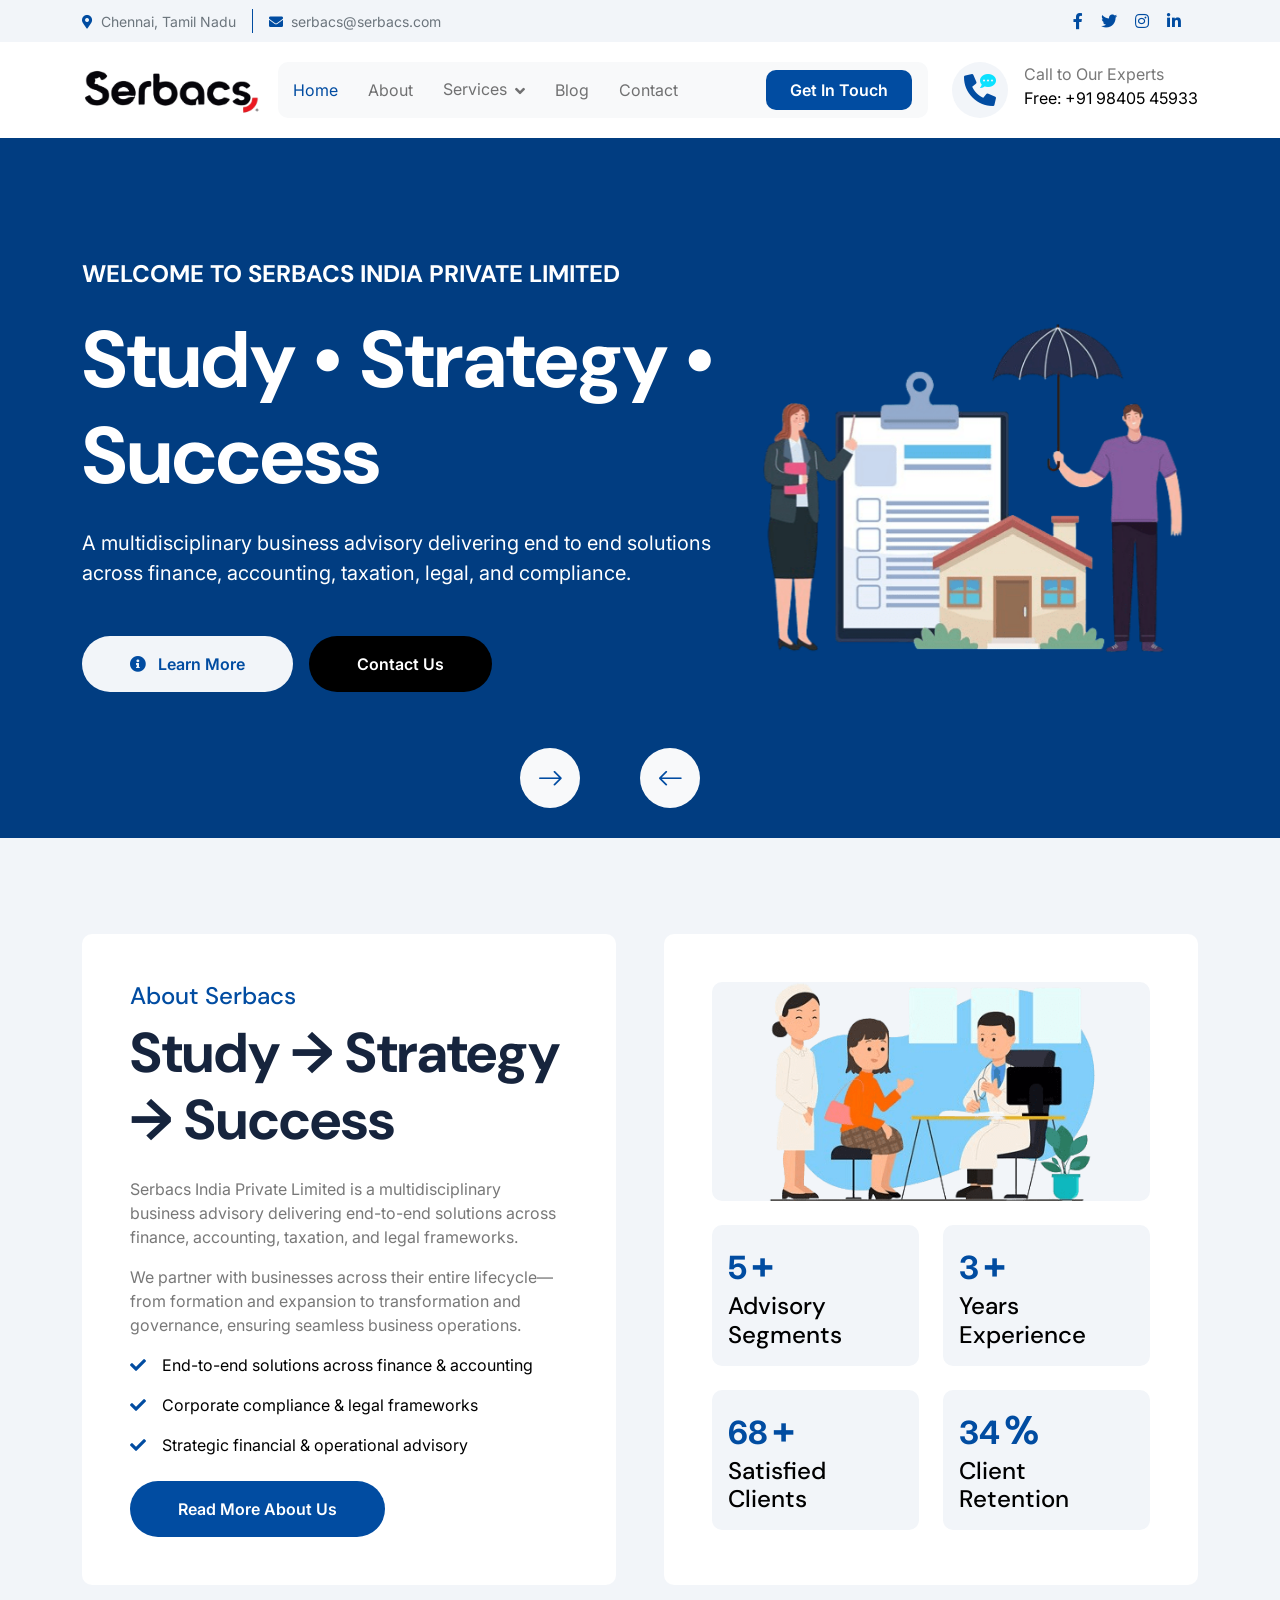
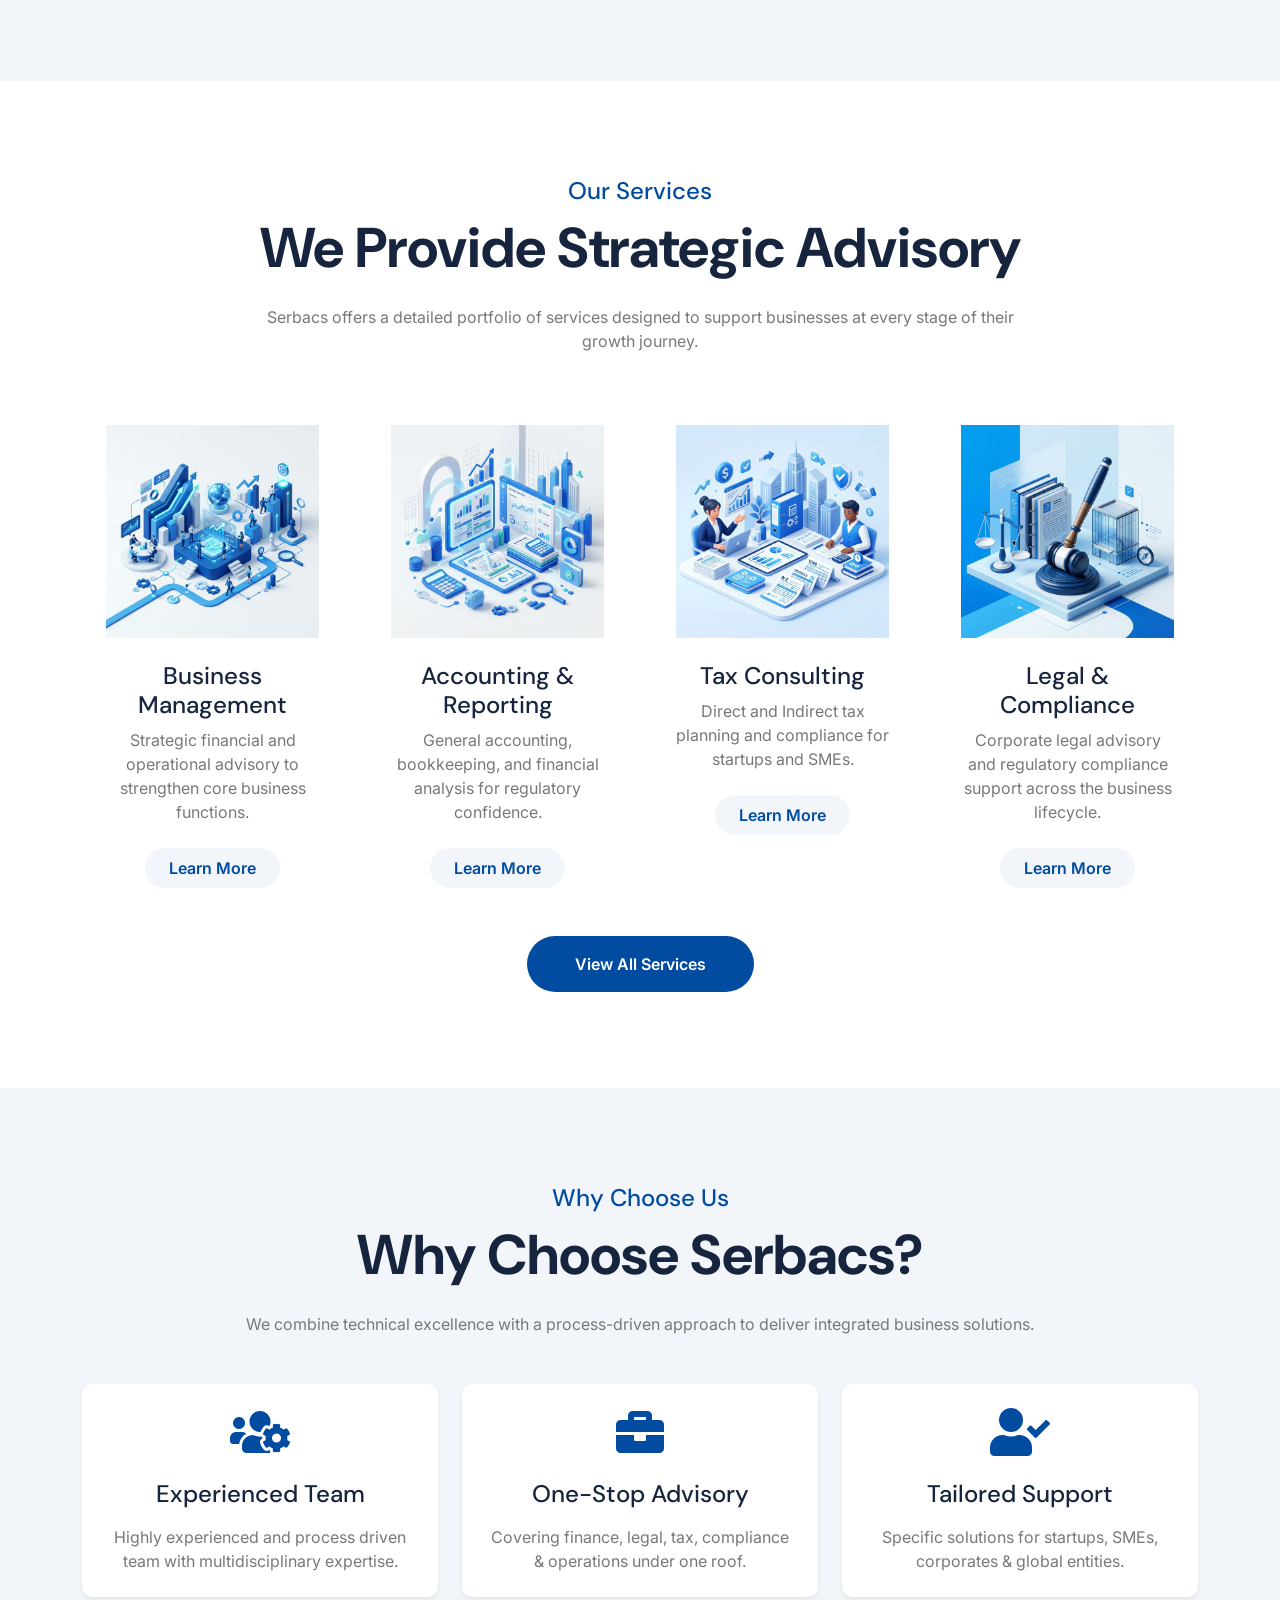
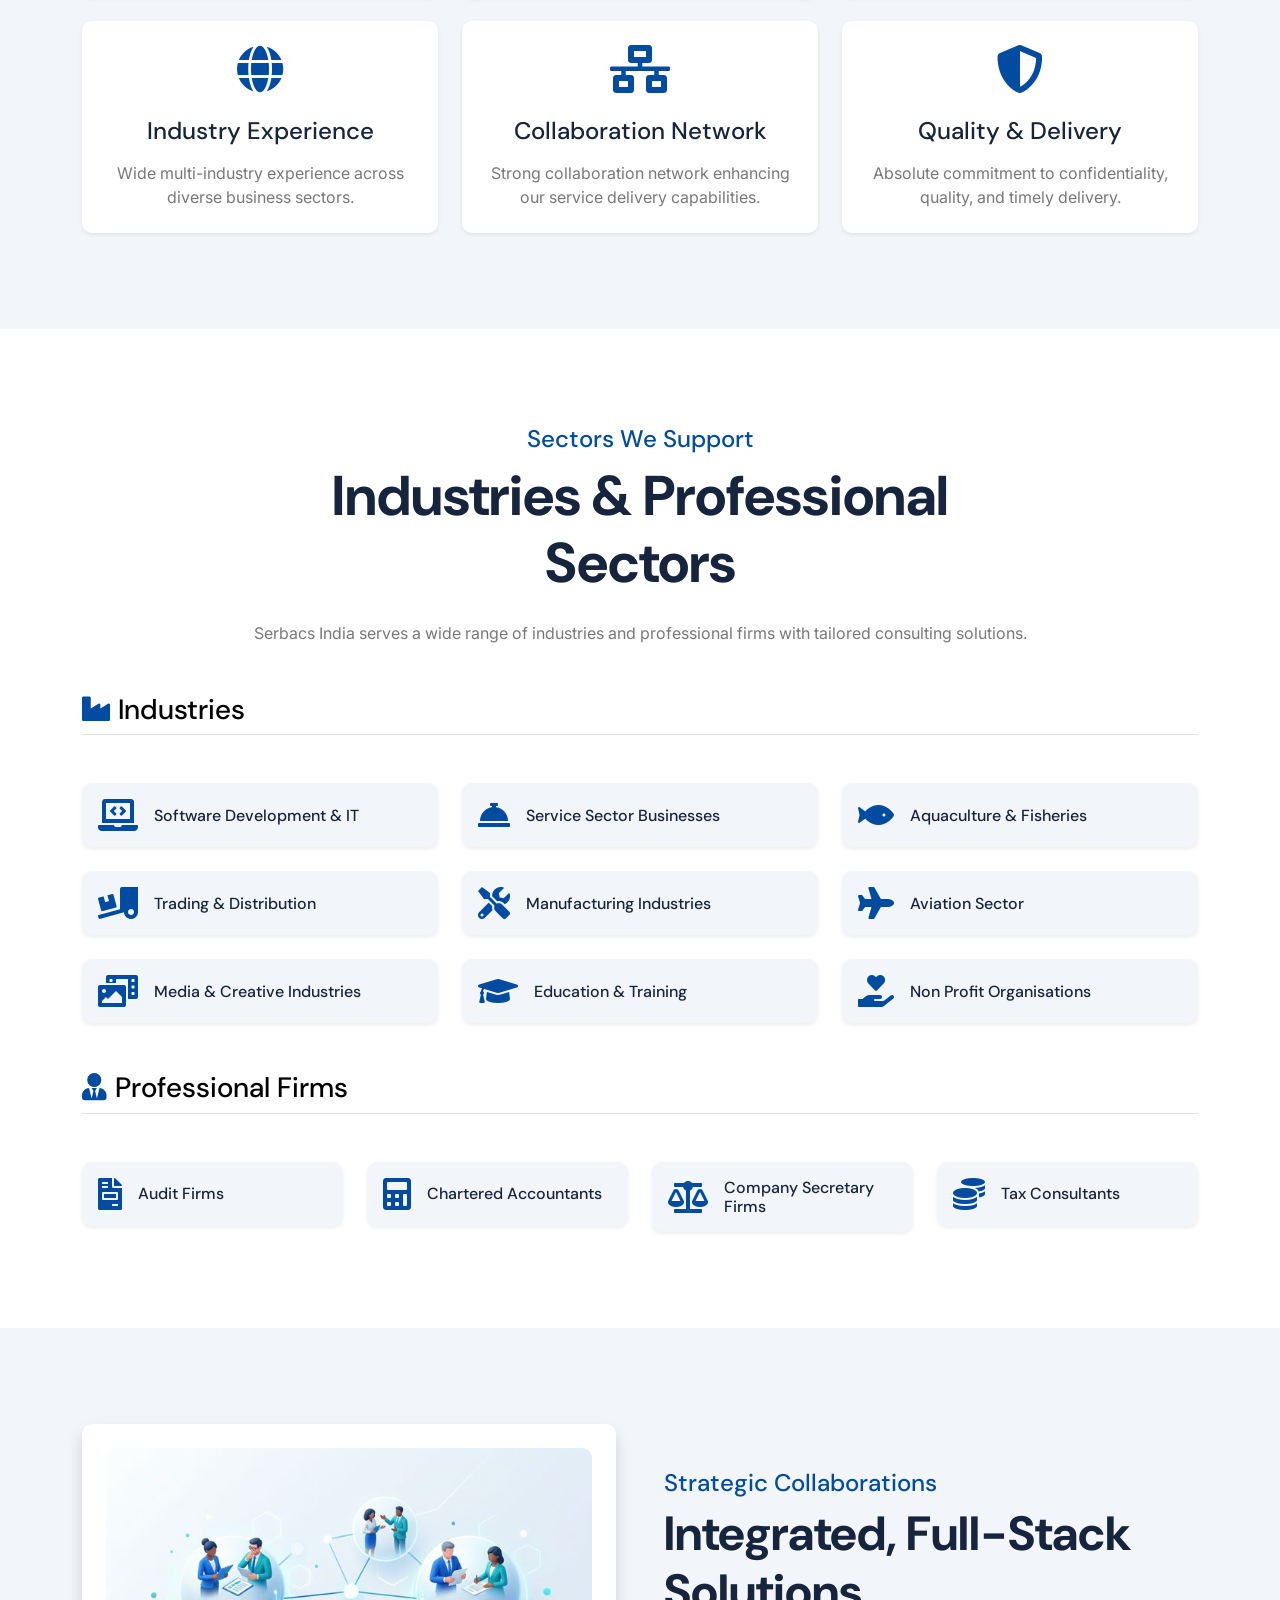
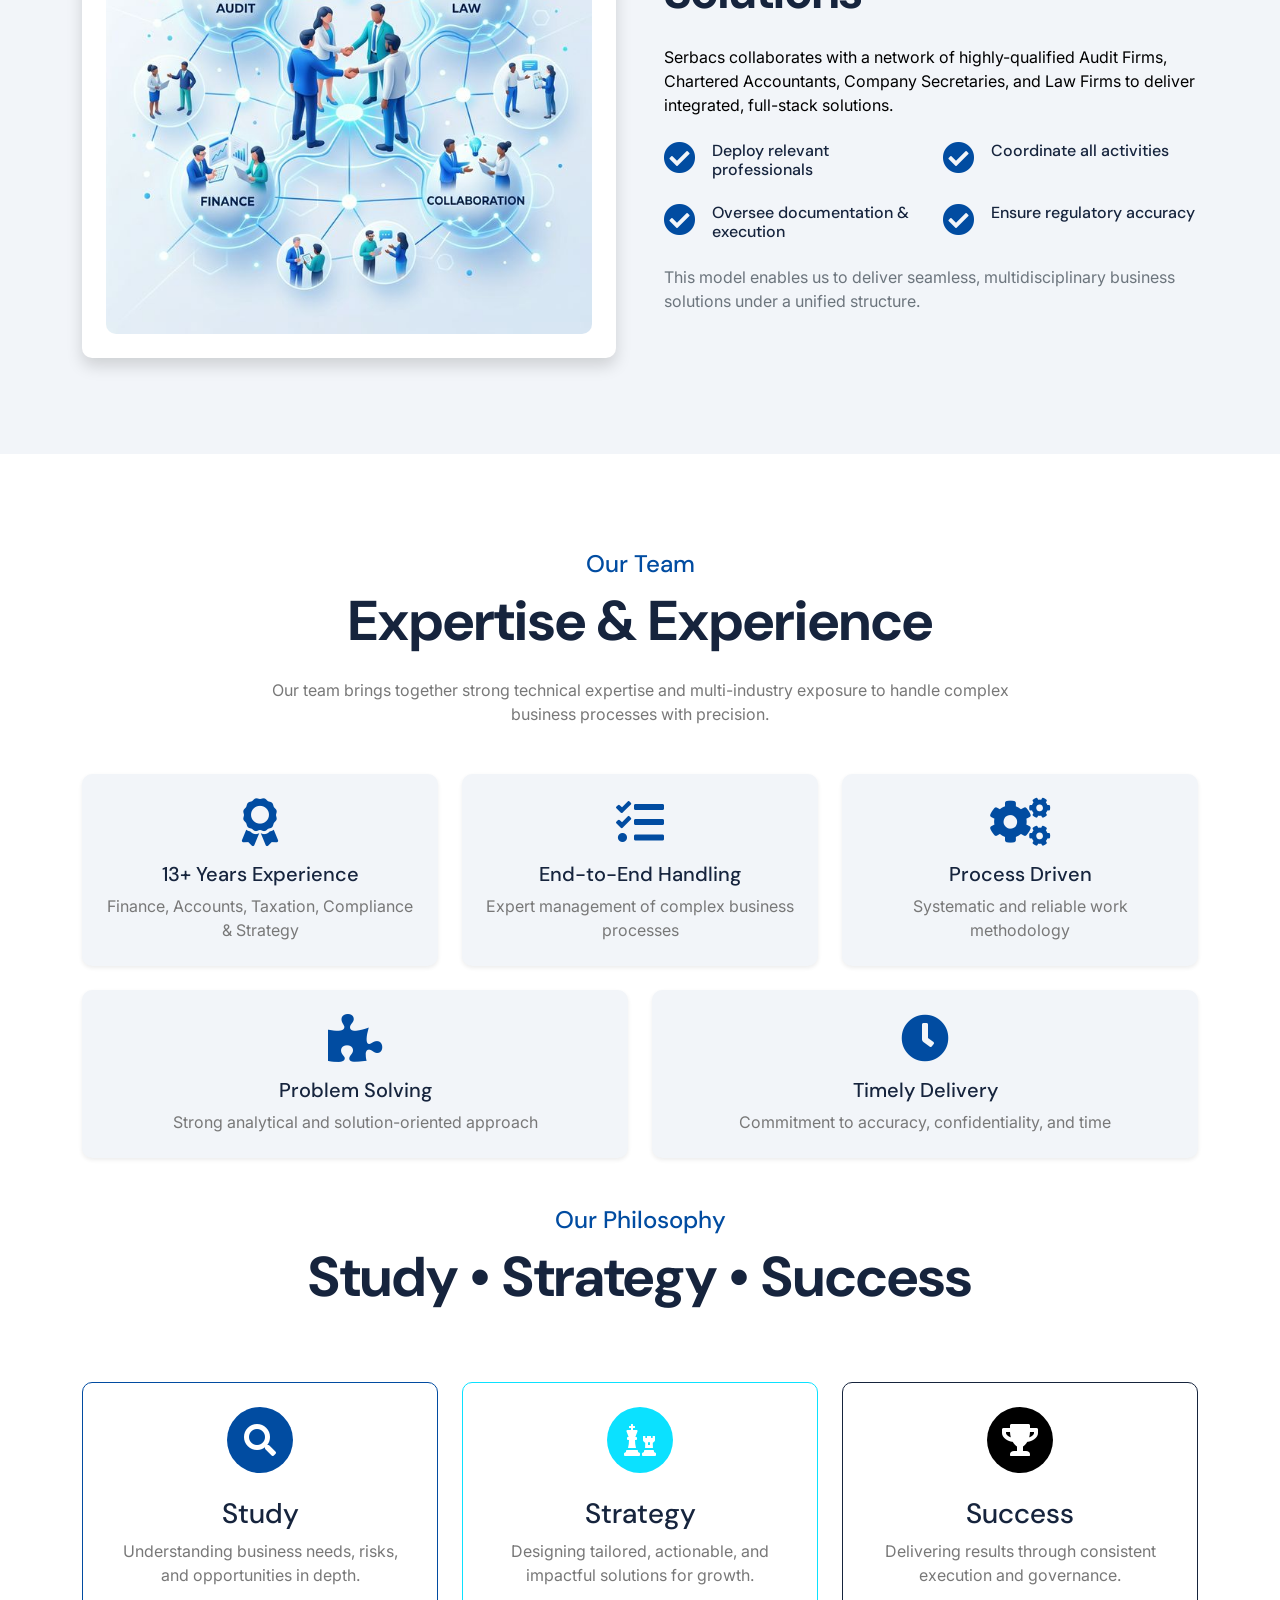
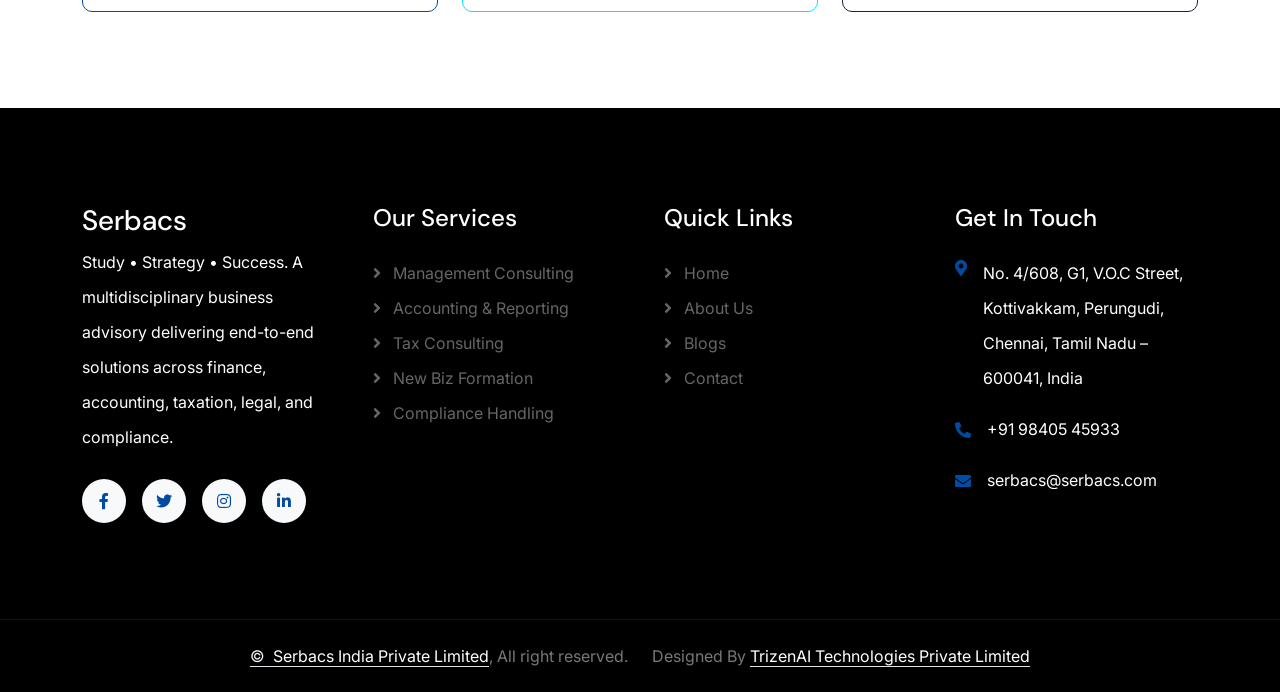
<file: index.html>
<!DOCTYPE html>
<html lang="en">

    <head>
        <meta charset="utf-8">
        <title>Serbacs India Private Limited - Business Advisory & Consulting</title>
        <meta content="width=device-width, initial-scale=1.0" name="viewport">
        <meta content="" name="keywords">
        <meta content="" name="description">

        <!-- Google Web Fonts -->
        <link rel="preconnect" href="https://fonts.googleapis.com">
        <link rel="preconnect" href="https://fonts.gstatic.com" crossorigin>
        <link href="https://fonts.googleapis.com/css2?family=DM+Sans:ital,opsz,wght@0,9..40,100..1000;1,9..40,100..1000&family=Inter:slnt,wght@-10..0,100..900&display=swap" rel="stylesheet">

        <!-- Icon Font Stylesheet -->
        <link rel="stylesheet" href="https://use.fontawesome.com/releases/v5.15.4/css/all.css"/>
        <link href="https://cdn.jsdelivr.net/npm/bootstrap-icons@1.4.1/font/bootstrap-icons.css" rel="stylesheet">

        <!-- Libraries Stylesheet -->
        <link rel="stylesheet" href="lib/animate/animate.min.css"/>
        <link href="lib/lightbox/css/lightbox.min.css" rel="stylesheet">
        <link href="lib/owlcarousel/assets/owl.carousel.min.css" rel="stylesheet">


        <!-- Customized Bootstrap Stylesheet -->
        <link href="css/bootstrap.min.css" rel="stylesheet">

        <!-- Template Stylesheet -->
        <link href="css/style.css" rel="stylesheet">
    </head>

    <body>

        <!-- Spinner Start -->
        <div id="spinner" class="show bg-white position-fixed translate-middle w-100 vh-100 top-50 start-50 d-flex align-items-center justify-content-center">
            <div class="spinner-border text-primary" style="width: 3rem; height: 3rem;" role="status">
                <span class="sr-only">Loading...</span>
            </div>
        </div>
        <!-- Spinner End -->

        <!-- Topbar Start -->
        <div class="container-fluid topbar px-0 px-lg-4 bg-light py-2 d-none d-lg-block">
            <div class="container">
                <div class="row gx-0 align-items-center">
                    <div class="col-lg-8 text-center text-lg-start mb-lg-0">
                        <div class="d-flex flex-wrap">
                            <div class="border-end border-primary pe-3">
                                <a href="#" class="text-muted small"><i class="fas fa-map-marker-alt text-primary me-2"></i>Chennai, Tamil Nadu</a>
                            </div>
                            <div class="ps-3">
                                <a href="mailto:serbacs@serbacs.com" class="text-muted small"><i class="fas fa-envelope text-primary me-2"></i>serbacs@serbacs.com</a>
                            </div>
                        </div>
                    </div>
                    <div class="col-lg-4 text-center text-lg-end">
                        <div class="d-flex justify-content-end">
                            <div class="d-flex pe-3">
                                <a class="btn p-0 text-primary me-3" href="#"><i class="fab fa-facebook-f"></i></a>
                                <a class="btn p-0 text-primary me-3" href="#"><i class="fab fa-twitter"></i></a>
                                <a class="btn p-0 text-primary me-3" href="#"><i class="fab fa-instagram"></i></a>
                                <a class="btn p-0 text-primary me-0" href="#"><i class="fab fa-linkedin-in"></i></a>
                            </div>
                            </div>
                        </div>
                    </div>
                </div>
            </div>
        </div>
        <!-- Topbar End -->

        <!-- Navbar & Hero Start -->
        <div class="container-fluid nav-bar px-0 px-lg-4 py-lg-0">
            <div class="container">
                <nav class="navbar navbar-expand-lg navbar-light"> 
                    <a href="index.html" class="navbar-brand p-0">
                        <!-- <h1 class="text-primary mb-0">Serbacs</h1> -->
                        <img src="img/logo/serbacslogo.png" alt="Logo">
                    </a>
                    <button class="navbar-toggler" type="button" data-bs-toggle="collapse" data-bs-target="#navbarCollapse">
                        <span class="fa fa-bars"></span>
                    </button>
                    <div class="collapse navbar-collapse" id="navbarCollapse">
                        <div class="navbar-nav mx-0 mx-lg-auto">
                            <a href="index.html" class="nav-item nav-link active">Home</a>
                            <a href="about.html" class="nav-item nav-link ">About</a>
                            
                            <!-- Mega Menu for Services -->
                            <div class="nav-item dropdown position-static">
                                <a href="#" class="nav-link dropdown-toggle" data-bs-toggle="dropdown" data-bs-display="static">Services</a>
                                <div class="dropdown-menu mega-menu shadow border-0 mt-0 py-4" style="background: var(--bs-light);">
                                     <div class="container-fluid">
                                        <div class="row" style="color: var(--bs-dark);">
                                            <!-- Left Image -->
                                            <div class="col-lg-3 d-none d-lg-block">
                                                <div class="h-100 w-100 rounded" style="background: url('img/carousel-2.png') center center no-repeat; background-size: cover; min-height: 300px;"></div>
                                            </div>
                                            
                                            <!-- Col 1 -->
                                            <div class="col-lg-3 col-md-4">
                                                <h6 class="text-uppercase text-primary border-bottom border-light pb-1 mb-2 mega-menu-title">1. Business Management Consulting</h6>
                                                <ul class="list-unstyled mb-3 ms-1">
                                                    <li><a href="#" class="text-dark text-decoration-none d-block py-0 fs-sm">CFO & Finance Controller Services</a></li>
                                                    <li><a href="#" class="text-dark text-decoration-none d-block py-0 fs-sm">Budgeting, Forecasting & Cash Flow Management</a></li>
                                                    <li><a href="#" class="text-dark text-decoration-none d-block py-0 fs-sm">Feasibility Studies & Business Planning</a></li>
                                                    <li><a href="#" class="text-dark text-decoration-none d-block py-0 fs-sm">Internal Controls & SOP Development</a></li>
                                                    <li><a href="#" class="text-dark text-decoration-none d-block py-0 fs-sm">Costing, Pricing & Performance Dashboards</a></li>
                                                </ul>
                                                
                                                <h6 class="text-uppercase text-primary border-bottom border-light pb-1 mb-2 mega-menu-title">2. Accounting & Reporting</h6>
                                                <ul class="list-unstyled mb-3 ms-1">
                                                    <li><a href="#" class="text-dark text-decoration-none d-block py-0 fs-sm">General Accounting & Bookkeeping</a></li>
                                                    <li><a href="#" class="text-dark text-decoration-none d-block py-0 fs-sm">Financial Analysis</a></li>
                                                    <li><a href="#" class="text-dark text-decoration-none d-block py-0 fs-sm">MIS Reporting & management dashboards</a></li>
                                                    <li><a href="#" class="text-dark text-decoration-none d-block py-0 fs-sm">Preparation of Financial Statements</a></li>
                                                    <li><a href="#" class="text-dark text-decoration-none d-block py-0 fs-sm">Receivables & Payables Management</a></li>
                                                    <li><a href="#" class="text-dark text-decoration-none d-block py-0 fs-sm">Periodic Closings</a></li>
                                                    <li><a href="#" class="text-dark text-decoration-none d-block py-0 fs-sm">Audit Support</a></li>
                                                </ul>

                                                <h6 class="text-uppercase text-primary border-bottom border-light pb-1 mb-2 mega-menu-title">3. Banking Process</h6>
                                                <ul class="list-unstyled mb-2 ms-1">
                                                    <li><a href="#" class="text-dark text-decoration-none d-block py-0 fs-sm">Day to day coordination with banks</a></li>
                                                    <li><a href="#" class="text-dark text-decoration-none d-block py-0 fs-sm">Documentation for outward remittances & payments</a></li>
                                                    <li><a href="#" class="text-dark text-decoration-none d-block py-0 fs-sm">Documentation for inward remittances & receipts</a></li>
                                                    <li><a href="#" class="text-dark text-decoration-none d-block py-0 fs-sm">Ad hoc banking compliance</a></li>
                                                    <li><a href="#" class="text-dark text-decoration-none d-block py-0 fs-sm">Liaison with bank officers for transaction or compliance clarity</a></li>
                                                </ul>
                                            </div>

                                            <!-- Col 2 -->
                                            <div class="col-lg-3 col-md-4">
                                                <h6 class="text-uppercase text-primary border-bottom border-light pb-1 mb-2 mega-menu-title">4. Tax Consulting</h6>
                                                <a href="#" class="text-dark text-decoration-none d-block py-0 fs-sm fw-bold mb-1">Direct Tax</a>
                                                <ul class="list-unstyled mb-2 ms-2">
                                                    <li><a href="#" class="text-dark text-decoration-none d-block py-0 fs-sm">Tax Planning & Advisory</a></li>
                                                    <li><a href="#" class="text-dark text-decoration-none d-block py-0 fs-sm">Income Tax Computation & Planning</a></li>
                                                    <li><a href="#" class="text-dark text-decoration-none d-block py-0 fs-sm">ITR Filing</a></li>
                                                    <li><a href="#" class="text-dark text-decoration-none d-block py-0 fs-sm">TDS/TCS Returns & Reconciliations</a></li>
                                                    <li><a href="#" class="text-dark text-decoration-none d-block py-0 fs-sm">Assessment Representation & Notice Handling</a></li>
                                                </ul>
                                                <a href="#" class="text-dark text-decoration-none d-block py-0 fs-sm fw-bold mt-1 mb-1">Indirect Tax</a>
                                                <ul class="list-unstyled mb-3 ms-2">
                                                    <li><a href="#" class="text-dark text-decoration-none d-block py-0 fs-sm">GST Registration & Amendments</a></li>
                                                    <li><a href="#" class="text-dark text-decoration-none d-block py-0 fs-sm">GST Returns</a></li>
                                                    <li><a href="#" class="text-dark text-decoration-none d-block py-0 fs-sm">LUT Filing for Exporters</a></li>
                                                    <li><a href="#" class="text-dark text-decoration-none d-block py-0 fs-sm">E-Invoicing & E-Way Bills</a></li>
                                                    <li><a href="#" class="text-dark text-decoration-none d-block py-0 fs-sm">GST Audit & Health Check</a></li>
                                                    <li><a href="#" class="text-dark text-decoration-none d-block py-0 fs-sm">GST Notices & Department Enquiry Handling</a></li>
                                                </ul>

                                                <h6 class="text-uppercase text-primary border-bottom border-light pb-1 mb-2 mega-menu-title">5. New Business Formation</h6>
                                                <ul class="list-unstyled mb-3 ms-1">
                                                    <li><a href="#" class="text-dark text-decoration-none d-block py-0 fs-sm">Private Limited Company</a></li>
                                                    <li><a href="#" class="text-dark text-decoration-none d-block py-0 fs-sm">Public Limited Company</a></li>
                                                    <li><a href="#" class="text-dark text-decoration-none d-block py-0 fs-sm">One Person Company</a></li>
                                                    <li><a href="#" class="text-dark text-decoration-none d-block py-0 fs-sm">Limited Liability Partnership (LLP)</a></li>
                                                    <li><a href="#" class="text-dark text-decoration-none d-block py-0 fs-sm">Partnership Firm</a></li>
                                                    <li><a href="#" class="text-dark text-decoration-none d-block py-0 fs-sm">Sole Proprietorship</a></li>
                                                    <li><a href="#" class="text-dark text-decoration-none d-block py-0 fs-sm">Section 8 (Non Profit) Company</a></li>
                                                </ul>

                                                <h6 class="text-uppercase text-primary border-bottom border-light pb-1 mb-2 mega-menu-title">6. Subsidiary Formation</h6>
                                                <ul class="list-unstyled mb-2 ms-1">
                                                    <li><a href="#" class="text-dark text-decoration-none d-block py-0 fs-sm">Wholly Owned Subsidiary setup</a></li>
                                                    <li><a href="#" class="text-dark text-decoration-none d-block py-0 fs-sm">Branch Office Registration</a></li>
                                                    <li><a href="#" class="text-dark text-decoration-none d-block py-0 fs-sm">Liaison Office Registration</a></li>
                                                    <li><a href="#" class="text-dark text-decoration-none d-block py-0 fs-sm">FEMA, RBI, MCA Compliance</a></li>
                                                    <li><a href="#" class="text-dark text-decoration-none d-block py-0 fs-sm">End to end documentation and approvals</a></li>
                                                </ul>
                                            </div>

                                            <!-- Col 3 -->
                                            <div class="col-lg-3 col-md-4">
                                                <h6 class="text-uppercase text-primary border-bottom border-light pb-1 mb-2 mega-menu-title">7. Entity Restructuring</h6>
                                                <ul class="list-unstyled mb-3 ms-1">
                                                    <li><a href="#" class="text-dark text-decoration-none d-block py-0 fs-sm">Private Limited Company → LLP</a></li>
                                                    <li><a href="#" class="text-dark text-decoration-none d-block py-0 fs-sm">LLP → Private Limited Company</a></li>
                                                    <li><a href="#" class="text-dark text-decoration-none d-block py-0 fs-sm">Partnership → Private Limited Company</a></li>
                                                    <li><a href="#" class="text-dark text-decoration-none d-block py-0 fs-sm">Complete entity migration planning & compliance</a></li>
                                                </ul>

                                                <h6 class="text-uppercase text-primary border-bottom border-light pb-1 mb-2 mega-menu-title">8. Legal Consulting</h6>
                                                <ul class="list-unstyled mb-3 ms-1">
                                                    <li><a href="#" class="text-dark text-decoration-none d-block py-0 fs-sm">Corporate Legal Advisory</a></li>
                                                    <li><a href="#" class="text-dark text-decoration-none d-block py-0 fs-sm">Agreement Drafting & Review</a></li>
                                                    <li><a href="#" class="text-dark text-decoration-none d-block py-0 fs-sm">Labour Law & Compliance</a></li>
                                                    <li><a href="#" class="text-dark text-decoration-none d-block py-0 fs-sm">General Legal Documentation & Compliance Support</a></li>
                                                </ul>

                                                <h6 class="text-uppercase text-primary border-bottom border-light pb-1 mb-2 mega-menu-title">9. Compliance Handling</h6>
                                                <ul class="list-unstyled mb-2 ms-1">
                                                    <li><a href="#" class="text-dark text-decoration-none d-block py-0 fs-sm">MCA/ROC Annual & Event based Compliance</a></li>
                                                    <li><a href="#" class="text-dark text-decoration-none d-block py-0 fs-sm">GST Compliance</a></li>
                                                    <li><a href="#" class="text-dark text-decoration-none d-block py-0 fs-sm">Income Tax Compliance</a></li>
                                                    <li><a href="#" class="text-dark text-decoration-none d-block py-0 fs-sm">Labour Law Compliance</a></li>
                                                    <li><a href="#" class="text-dark text-decoration-none d-block py-0 fs-sm">Sector specific/Industry specific Compliance</a></li>
                                                </ul>
                                            </div>
                                        </div>
                                    </div>

                                </div>
                            </div>
                            
                            <a href="#" class="nav-item nav-link ">Blog</a>
                            <a href="contact.html" class="nav-item nav-link ">Contact</a>
                            <div class="nav-btn px-3">
                                <a href="contact.html" class="btn btn-primary py-2 px-4 ms-3 flex-shrink-0">Get In Touch</a>
                            </div>
                        </div>
                    </div>
                    <div class="d-none d-xl-flex flex-shrink-0 ps-4">
                        <a href="tel:+919840545933" class="btn btn-light btn-lg-square rounded-circle position-relative wow tada" data-wow-delay=".9s">
                            <i class="fa fa-phone-alt fa-2x"></i>
                            <div class="position-absolute" style="top: 7px; right: 12px;">
                                <span><i class="fa fa-comment-dots text-secondary"></i></span>
                            </div>
                        </a>
                        <div class="d-flex flex-column ms-3">
                            <span>Call to Our Experts</span>
                            <a href="tel:+91 98405 45933"><span class="text-dark">Free: +91 98405 45933</span></a>
                        </div>
                    </div>
                </nav>
            </div>
        </div>
        <!-- Navbar & Hero End -->


        <!-- Carousel Start -->
        <div class="header-carousel owl-carousel">
            <div class="header-carousel-item bg-primary">
                <div class="carousel-caption">
                    <div class="container">
                        <div class="row g-4 align-items-center">
                            <div class="col-lg-7 animated fadeInLeft">
                                <div class="text-sm-center text-md-start">
                                    <h4 class="text-white text-uppercase fw-bold mb-4">Welcome To Serbacs India Private Limited</h4>
                                    <h1 class="display-1 text-white mb-4">Study • Strategy • Success</h1>
                                    <p class="mb-5 fs-5">A multidisciplinary business advisory delivering end to end solutions across finance, accounting, taxation, legal, and compliance.
                                    </p>
                                    <div class="d-flex justify-content-center justify-content-md-start flex-shrink-0 mb-4">
                                        <a class="btn btn-light rounded-pill py-3 px-4 px-md-5 me-2" href="#"><i class="fas fa-info-circle me-2"></i> Learn More</a>
                                        <a class="btn btn-dark rounded-pill py-3 px-4 px-md-5 ms-2" href="contact.html">Contact Us</a>
                                    </div>
                                </div>
                            </div>
                            <div class="col-lg-5 animated fadeInRight">
                                <div class="calrousel-img" style="object-fit: cover;">
                                    <img src="img/carousel-2.png" class="img-fluid w-100" alt="">
                                </div>
                            </div>
                        </div>
                    </div>
                </div>
            </div>
            <div class="header-carousel-item bg-primary">
                <div class="carousel-caption">
                    <div class="container">
                        <div class="row gy-4 gy-lg-0 gx-0 gx-lg-5 align-items-center">
                            <div class="col-lg-5 animated fadeInLeft">
                                <div class="calrousel-img">
                                    <img src="img/carousel-2.png" class="img-fluid w-100" alt="">
                                </div>
                            </div>
                            <div class="col-lg-7 animated fadeInRight">
                                <div class="text-sm-center text-md-end">
                                    <h4 class="text-white text-uppercase fw-bold mb-4">Partner for Strategic Success</h4>
                                    <h1 class="display-1 text-white mb-4">Complete Regulatory Confidence</h1>
                                    <p class="mb-5 fs-5">Ensuring seamless business operations for startups, SMEs, and corporates with expert guidance in finance and operations.
                                    </p>
                                    <div class="d-flex justify-content-center justify-content-md-end flex-shrink-0 mb-4">
                                        <a class="btn btn-light rounded-pill py-3 px-4 px-md-5 me-2" href="#">Our Services</a>
                                        <a class="btn btn-dark rounded-pill py-3 px-4 px-md-5 ms-2" href="contact.html">Get In Touch</a>
                                    </div>
                                </div>
                            </div>
                        </div>
                    </div>
                </div>
            </div>
        </div>
        <!-- Carousel End -->

        <!-- About Start -->
        <div class="container-fluid bg-light about py-5">
            <div class="container py-5">
                <div class="row g-5">
                    <div class="col-xl-6 wow fadeInLeft" data-wow-delay="0.2s">
                        <div class="about-item-content bg-white rounded p-5 h-100">
                            <h4 class="text-primary">About Serbacs</h4>
                            <h1 class="display-4 mb-4">Study → Strategy → Success</h1>
                            <p>Serbacs India Private Limited is a multidisciplinary business advisory delivering end-to-end solutions across finance, accounting, taxation, and legal frameworks.
                            </p>
                            <p>We partner with businesses across their entire lifecycle—from formation and expansion to transformation and governance, ensuring seamless business operations.
                            </p>
                            <p class="text-dark"><i class="fa fa-check text-primary me-3"></i>End-to-end solutions across finance & accounting</p>
                            <p class="text-dark"><i class="fa fa-check text-primary me-3"></i>Corporate compliance & legal frameworks</p>
                            <p class="text-dark mb-4"><i class="fa fa-check text-primary me-3"></i>Strategic financial & operational advisory</p>
                            <a class="btn btn-primary rounded-pill py-3 px-5" href="#">Read More About Us</a>
                        </div>
                    </div>
                    <div class="col-xl-6 wow fadeInRight" data-wow-delay="0.2s">
                        <div class="bg-white rounded p-5 h-100">
                            <div class="row g-4 justify-content-center">
                                <div class="col-12">
                                    <div class="rounded bg-light">
                                        <img src="img/about-1.png" class="img-fluid rounded w-100" alt="">
                                    </div>
                                </div>
                                <div class="col-sm-6">
                                    <div class="counter-item bg-light rounded p-3 h-100">
                                        <div class="counter-counting">
                                            <span class="text-primary fs-2 fw-bold" data-toggle="counter-up">15</span>
                                            <span class="h1 fw-bold text-primary">+</span>
                                        </div>
                                        <h4 class="mb-0 text-dark">Advisory Segments</h4>
                                    </div>
                                </div>
                                <div class="col-sm-6">
                                    <div class="counter-item bg-light rounded p-3 h-100">
                                        <div class="counter-counting">
                                            <span class="text-primary fs-2 fw-bold" data-toggle="counter-up">10</span>
                                            <span class="h1 fw-bold text-primary">+</span>
                                        </div>
                                        <h4 class="mb-0 text-dark">Years Experience</h4>
                                    </div>
                                </div>
                                <div class="col-sm-6">
                                    <div class="counter-item bg-light rounded p-3 h-100">
                                        <div class="counter-counting">
                                            <span class="text-primary fs-2 fw-bold" data-toggle="counter-up">200</span>
                                            <span class="h1 fw-bold text-primary">+</span>
                                        </div>
                                        <h4 class="mb-0 text-dark">Satisfied Clients</h4>
                                    </div>
                                </div>
                                <div class="col-sm-6">
                                    <div class="counter-item bg-light rounded p-3 h-100">
                                        <div class="counter-counting">
                                            <span class="text-primary fs-2 fw-bold" data-toggle="counter-up">100</span>
                                            <span class="h1 fw-bold text-primary">%</span>
                                        </div>
                                        <h4 class="mb-0 text-dark">Client Retention</h4>
                                    </div>
                                </div>
                            </div>
                        </div>
                    </div>
                </div>
            </div>
        </div>
        <!-- About End -->

        <!-- Service Start -->
        <div class="container-fluid service py-5">
            <div class="container py-5">
                <div class="text-center mx-auto pb-5 wow fadeInUp" data-wow-delay="0.2s" style="max-width: 800px;">
                    <h4 class="text-primary">Our Services</h4>
                    <h1 class="display-4 mb-4">We Provide Strategic Advisory</h1>
                    <p class="mb-0">Serbacs offers a detailed portfolio of services designed to support businesses at every stage of their growth journey.</p>
                </div>
                <div class="row g-4 justify-content-center">
                    <div class="col-md-6 col-lg-4 col-xl-3 wow fadeInUp" data-wow-delay="0.1s">
                        <div class="service-item rounded p-4 text-center">
                            <div class="service-icon mb-4">
                                <img src="img/service-management.png" class="img-fluid" alt="Business Management">
                            </div>
                            <h4>Business Management</h4>
                            <p class="mb-4">Strategic financial and operational advisory to strengthen core business functions.</p>
                            <a class="btn btn-light rounded-pill py-2 px-4" href="#">Learn More</a>
                        </div>
                    </div>
                    <div class="col-md-6 col-lg-4 col-xl-3 wow fadeInUp" data-wow-delay="0.3s">
                        <div class="service-item rounded p-4 text-center">
                            <div class="service-icon mb-4">
                                <img src="img/service-accounting.png" class="img-fluid" alt="Accounting & Reporting">
                            </div>
                            <h4>Accounting & Reporting</h4>
                            <p class="mb-4">General accounting, bookkeeping, and financial analysis for regulatory confidence.</p>
                            <a class="btn btn-light rounded-pill py-2 px-4" href="#">Learn More</a>
                        </div>
                    </div>
                    <div class="col-md-6 col-lg-4 col-xl-3 wow fadeInUp" data-wow-delay="0.5s">
                        <div class="service-item rounded p-4 text-center">
                            <div class="service-icon mb-4">
                                <img src="img/service-tax.png" class="img-fluid" alt="Tax Consulting">
                            </div>
                            <h4>Tax Consulting</h4>
                            <p class="mb-4">Direct and Indirect tax planning and compliance for startups and SMEs.</p>
                            <a class="btn btn-light rounded-pill py-2 px-4" href="#">Learn More</a>
                        </div>
                    </div>
                    <div class="col-md-6 col-lg-4 col-xl-3 wow fadeInUp" data-wow-delay="0.7s">
                        <div class="service-item rounded p-4 text-center">
                            <div class="service-icon mb-4">
                                <img src="img/service-legal.png" class="img-fluid" alt="Legal & Compliance">
                            </div>
                            <h4>Legal & Compliance</h4>
                            <p class="mb-4">Corporate legal advisory and regulatory compliance support across the business lifecycle.</p>
                            <a class="btn btn-light rounded-pill py-2 px-4" href="#">Learn More</a>
                        </div>
                    </div>
                    <div class="col-12 text-center wow fadeInUp" data-wow-delay="0.2s">
                        <a class="btn btn-primary rounded-pill py-3 px-5" href="#">View All Services</a>
                    </div>
                </div>
            </div>
        </div>
        <!-- Service End -->
        <!-- Service End -->

        <!-- Why Choose Us Start -->
        <div class="container-fluid why-choose-us bg-light py-5">
            <div class="container py-5">
                <div class="text-center mx-auto pb-5 wow fadeInUp" data-wow-delay="0.2s" style="max-width: 800px;">
                    <h4 class="text-primary">Why Choose Us</h4>
                    <h1 class="display-4 mb-4">Why Choose Serbacs?</h1>
                    <p class="mb-0">We combine technical excellence with a process-driven approach to deliver integrated business solutions.
                    </p>
                </div>
                <div class="row g-4 justify-content-center">
                    <div class="col-md-6 col-lg-4 wow fadeInUp" data-wow-delay="0.2s">
                        <div class="service-item bg-white rounded p-4 h-100 shadow-sm text-center">
                            <i class="fas fa-users-cog fa-3x text-primary mb-4"></i>
                            <h4 class="mb-3">Experienced Team</h4>
                            <p class="mb-0">Highly experienced and process driven team with multidisciplinary expertise.</p>
                        </div>
                    </div>
                    <div class="col-md-6 col-lg-4 wow fadeInUp" data-wow-delay="0.4s">
                        <div class="service-item bg-white rounded p-4 h-100 shadow-sm text-center">
                            <i class="fas fa-briefcase fa-3x text-primary mb-4"></i>
                            <h4 class="mb-3">One-Stop Advisory</h4>
                            <p class="mb-0">Covering finance, legal, tax, compliance & operations under one roof.</p>
                        </div>
                    </div>
                    <div class="col-md-6 col-lg-4 wow fadeInUp" data-wow-delay="0.6s">
                        <div class="service-item bg-white rounded p-4 h-100 shadow-sm text-center">
                            <i class="fas fa-user-check fa-3x text-primary mb-4"></i>
                            <h4 class="mb-3">Tailored Support</h4>
                            <p class="mb-0">Specific solutions for startups, SMEs, corporates & global entities.</p>
                        </div>
                    </div>
                    <div class="col-md-6 col-lg-4 wow fadeInUp" data-wow-delay="0.8s">
                        <div class="service-item bg-white rounded p-4 h-100 shadow-sm text-center">
                            <i class="fas fa-globe fa-3x text-primary mb-4"></i>
                            <h4 class="mb-3">Industry Experience</h4>
                            <p class="mb-0">Wide multi-industry experience across diverse business sectors.</p>
                        </div>
                    </div>
                    <div class="col-md-6 col-lg-4 wow fadeInUp" data-wow-delay="1.0s">
                        <div class="service-item bg-white rounded p-4 h-100 shadow-sm text-center">
                            <i class="fas fa-network-wired fa-3x text-primary mb-4"></i>
                            <h4 class="mb-3">Collaboration Network</h4>
                            <p class="mb-0">Strong collaboration network enhancing our service delivery capabilities.</p>
                        </div>
                    </div>
                    <div class="col-md-6 col-lg-4 wow fadeInUp" data-wow-delay="1.2s">
                        <div class="service-item bg-white rounded p-4 h-100 shadow-sm text-center">
                            <i class="fas fa-shield-alt fa-3x text-primary mb-4"></i>
                            <h4 class="mb-3">Quality & Delivery</h4>
                            <p class="mb-0">Absolute commitment to confidentiality, quality, and timely delivery.</p>
                        </div>
                    </div>
                </div>
            </div>
        </div>
        <!-- Why Choose Us End -->

        <!-- Industries Start -->
        <div class="container-fluid industries py-5">
            <div class="container py-5">
                <div class="text-center mx-auto pb-5 wow fadeInUp" data-wow-delay="0.2s" style="max-width: 800px;">
                    <h4 class="text-primary">Sectors We Support</h4>
                    <h1 class="display-4 mb-4">Industries & Professional Sectors</h1>
                    <p class="mb-0">Serbacs India serves a wide range of industries and professional firms with tailored consulting solutions.
                    </p>
                </div>
                
                <!-- Industries Grid -->
                <div class="row g-4 mb-5">
                    <div class="col-12">
                        <h3 class="text-dark mb-4 border-bottom pb-2"><i class="fas fa-industry text-primary me-2"></i>Industries</h3>
                    </div>
                    <div class="col-md-6 col-lg-4 wow fadeInUp" data-wow-delay="0.1s">
                        <div class="bg-light rounded p-3 d-flex align-items-center shadow-sm">
                            <i class="fas fa-laptop-code fa-2x text-primary me-3"></i>
                            <h6 class="mb-0">Software Development & IT</h6>
                        </div>
                    </div>
                    <div class="col-md-6 col-lg-4 wow fadeInUp" data-wow-delay="0.2s">
                        <div class="bg-light rounded p-3 d-flex align-items-center shadow-sm">
                            <i class="fas fa-concierge-bell fa-2x text-primary me-3"></i>
                            <h6 class="mb-0">Service Sector Businesses</h6>
                        </div>
                    </div>
                    <div class="col-md-6 col-lg-4 wow fadeInUp" data-wow-delay="0.3s">
                        <div class="bg-light rounded p-3 d-flex align-items-center shadow-sm">
                            <i class="fas fa-fish fa-2x text-primary me-3"></i>
                            <h6 class="mb-0">Aquaculture & Fisheries</h6>
                        </div>
                    </div>
                    <div class="col-md-6 col-lg-4 wow fadeInUp" data-wow-delay="0.4s">
                        <div class="bg-light rounded p-3 d-flex align-items-center shadow-sm">
                            <i class="fas fa-truck-loading fa-2x text-primary me-3"></i>
                            <h6 class="mb-0">Trading & Distribution</h6>
                        </div>
                    </div>
                    <div class="col-md-6 col-lg-4 wow fadeInUp" data-wow-delay="0.5s">
                        <div class="bg-light rounded p-3 d-flex align-items-center shadow-sm">
                            <i class="fas fa-tools fa-2x text-primary me-3"></i>
                            <h6 class="mb-0">Manufacturing Industries</h6>
                        </div>
                    </div>
                    <div class="col-md-6 col-lg-4 wow fadeInUp" data-wow-delay="0.6s">
                        <div class="bg-light rounded p-3 d-flex align-items-center shadow-sm">
                            <i class="fas fa-plane fa-2x text-primary me-3"></i>
                            <h6 class="mb-0">Aviation Sector</h6>
                        </div>
                    </div>
                    <div class="col-md-6 col-lg-4 wow fadeInUp" data-wow-delay="0.7s">
                        <div class="bg-light rounded p-3 d-flex align-items-center shadow-sm">
                            <i class="fas fa-photo-video fa-2x text-primary me-3"></i>
                            <h6 class="mb-0">Media & Creative Industries</h6>
                        </div>
                    </div>
                    <div class="col-md-6 col-lg-4 wow fadeInUp" data-wow-delay="0.8s">
                        <div class="bg-light rounded p-3 d-flex align-items-center shadow-sm">
                            <i class="fas fa-graduation-cap fa-2x text-primary me-3"></i>
                            <h6 class="mb-0">Education & Training</h6>
                        </div>
                    </div>
                    <div class="col-md-6 col-lg-4 wow fadeInUp" data-wow-delay="0.9s">
                        <div class="bg-light rounded p-3 d-flex align-items-center shadow-sm">
                            <i class="fas fa-hand-holding-heart fa-2x text-primary me-3"></i>
                            <h6 class="mb-0">Non Profit Organisations</h6>
                        </div>
                    </div>
                </div>

                <!-- Professional Firms Grid -->
                <div class="row g-4">
                    <div class="col-12">
                        <h3 class="text-dark mb-4 border-bottom pb-2"><i class="fas fa-user-tie text-primary me-2"></i>Professional Firms</h3>
                    </div>
                    <div class="col-md-6 col-lg-3 wow fadeInUp" data-wow-delay="0.1s">
                        <div class="bg-light rounded p-3 d-flex align-items-center shadow-sm">
                            <i class="fas fa-file-invoice fa-2x text-primary me-3"></i>
                            <h6 class="mb-0">Audit Firms</h6>
                        </div>
                    </div>
                    <div class="col-md-6 col-lg-3 wow fadeInUp" data-wow-delay="0.2s">
                        <div class="bg-light rounded p-3 d-flex align-items-center shadow-sm">
                            <i class="fas fa-calculator fa-2x text-primary me-3"></i>
                            <h6 class="mb-0">Chartered Accountants</h6>
                        </div>
                    </div>
                    <div class="col-md-6 col-lg-3 wow fadeInUp" data-wow-delay="0.3s">
                        <div class="bg-light rounded p-3 d-flex align-items-center shadow-sm">
                            <i class="fas fa-balance-scale fa-2x text-primary me-3"></i>
                            <h6 class="mb-0">Company Secretary Firms</h6>
                        </div>
                    </div>
                    <div class="col-md-6 col-lg-3 wow fadeInUp" data-wow-delay="0.4s">
                        <div class="bg-light rounded p-3 d-flex align-items-center shadow-sm">
                            <i class="fas fa-coins fa-2x text-primary me-3"></i>
                            <h6 class="mb-0">Tax Consultants</h6>
                        </div>
                    </div>
                </div>
            </div>
        </div>
        <!-- Industries End -->

        <!-- Strategic Collaborations Start -->
        <div class="container-fluid collaborations bg-light py-5">
            <div class="container py-5">
                <div class="row g-5 align-items-center">
                    <div class="col-xl-6 wow fadeInLeft" data-wow-delay="0.2s">
                        <div class="collaboration-img rounded shadow p-4 bg-white">
                            <img src="img/strategic-collaboration.png" class="img-fluid rounded w-100" alt="Strategic Collaborations">
                        </div>
                    </div>
                    <div class="col-xl-6 wow fadeInRight" data-wow-delay="0.2s">
                        <div class="collaboration-content">
                            <h4 class="text-primary">Strategic Collaborations</h4>
                            <h1 class="display-5 mb-4">Integrated, Full-Stack Solutions</h1>
                            <p class="mb-4 text-dark">Serbacs collaborates with a network of highly-qualified Audit Firms, Chartered Accountants, Company Secretaries, and Law Firms to deliver integrated, full-stack solutions.
                            </p>
                            <div class="row g-4 mb-4">
                                <div class="col-sm-6">
                                    <div class="d-flex">
                                        <i class="fas fa-check-circle text-primary me-3 fa-2x"></i>
                                        <h6 class="mb-0">Deploy relevant professionals</h6>
                                    </div>
                                </div>
                                <div class="col-sm-6">
                                    <div class="d-flex">
                                        <i class="fas fa-check-circle text-primary me-3 fa-2x"></i>
                                        <h6 class="mb-0">Coordinate all activities</h6>
                                    </div>
                                </div>
                                <div class="col-sm-6">
                                    <div class="d-flex">
                                        <i class="fas fa-check-circle text-primary me-3 fa-2x"></i>
                                        <h6 class="mb-0">Oversee documentation & execution</h6>
                                    </div>
                                </div>
                                <div class="col-sm-6">
                                    <div class="d-flex">
                                        <i class="fas fa-check-circle text-primary me-3 fa-2x"></i>
                                        <h6 class="mb-0">Ensure regulatory accuracy</h6>
                                    </div>
                                </div>
                            </div>
                            <p class="mb-0 text-muted italic">This model enables us to deliver seamless, multidisciplinary business solutions under a unified structure.</p>
                        </div>
                    </div>
                </div>
            </div>
        </div>
        <!-- Strategic Collaborations End -->

        <!-- Our Team & Philosophy Start -->
        <div class="container-fluid team-philosophy py-5">
            <div class="container py-5">
                <div class="text-center mx-auto pb-5 wow fadeInUp" data-wow-delay="0.2s" style="max-width: 800px;">
                    <h4 class="text-primary">Our Team</h4>
                    <h1 class="display-4 mb-4">Expertise & Experience</h1>
                    <p class="mb-0">Our team brings together strong technical expertise and multi-industry exposure to handle complex business processes with precision.
                    </p>
                </div>
                
                <div class="row g-4 mb-5">
                    <div class="col-lg-12">
                        <div class="row g-4 justify-content-center">
                            <div class="col-md-6 col-lg-4 wow fadeInUp" data-wow-delay="0.1s">
                                <div class="p-4 bg-light rounded shadow-sm text-center h-100">
                                    <i class="fas fa-award fa-3x text-primary mb-3"></i>
                                    <h5>13+ Years Experience</h5>
                                    <p class="mb-0">Finance, Accounts, Taxation, Compliance & Strategy</p>
                                </div>
                            </div>
                            <div class="col-md-6 col-lg-4 wow fadeInUp" data-wow-delay="0.2s">
                                <div class="p-4 bg-light rounded shadow-sm text-center h-100">
                                    <i class="fas fa-tasks fa-3x text-primary mb-3"></i>
                                    <h5>End-to-End Handling</h5>
                                    <p class="mb-0">Expert management of complex business processes</p>
                                </div>
                            </div>
                            <div class="col-md-6 col-lg-4 wow fadeInUp" data-wow-delay="0.3s">
                                <div class="p-4 bg-light rounded shadow-sm text-center h-100">
                                    <i class="fas fa-cogs fa-3x text-primary mb-3"></i>
                                    <h5>Process Driven</h5>
                                    <p class="mb-0">Systematic and reliable work methodology</p>
                                </div>
                            </div>
                            <div class="col-md-6 col-lg-6 wow fadeInUp" data-wow-delay="0.4s">
                                <div class="p-4 bg-light rounded shadow-sm text-center h-100">
                                    <i class="fas fa-puzzle-piece fa-3x text-primary mb-3"></i>
                                    <h5>Problem Solving</h5>
                                    <p class="mb-0">Strong analytical and solution-oriented approach</p>
                                </div>
                            </div>
                            <div class="col-md-6 col-lg-6 wow fadeInUp" data-wow-delay="0.5s">
                                <div class="p-4 bg-light rounded shadow-sm text-center h-100">
                                    <i class="fas fa-clock fa-3x text-primary mb-3"></i>
                                    <h5>Timely Delivery</h5>
                                    <p class="mb-0">Commitment to accuracy, confidentiality, and time</p>
                                </div>
                            </div>
                        </div>
                    </div>
                </div>

                <div class="text-center mx-auto pb-5 wow fadeInUp" data-wow-delay="0.2s" style="max-width: 800px;">
                    <h4 class="text-primary">Our Philosophy</h4>
                    <h1 class="display-4 mb-4">Study • Strategy • Success</h1>
                </div>

                <div class="row g-4 justify-content-center">
                    <div class="col-md-6 col-lg-4 wow fadeInUp" data-wow-delay="0.1s">
                        <div class="p-4 border border-primary rounded text-center h-100">
                            <div class="btn-xl-square bg-primary text-white rounded-circle mx-auto mb-4">
                                <i class="fas fa-search fa-2x"></i>
                            </div>
                            <h3>Study</h3>
                            <p class="mb-0">Understanding business needs, risks, and opportunities in depth.</p>
                        </div>
                    </div>
                    <div class="col-md-6 col-lg-4 wow fadeInUp" data-wow-delay="0.2s">
                        <div class="p-4 border border-secondary rounded text-center h-100">
                            <div class="btn-xl-square bg-secondary text-white rounded-circle mx-auto mb-4">
                                <i class="fas fa-chess fa-2x"></i>
                            </div>
                            <h3>Strategy</h3>
                            <p class="mb-0">Designing tailored, actionable, and impactful solutions for growth.</p>
                        </div>
                    </div>
                    <div class="col-md-6 col-lg-4 wow fadeInUp" data-wow-delay="0.3s">
                        <div class="p-4 border border-dark rounded text-center h-100">
                            <div class="btn-xl-square bg-dark text-white rounded-circle mx-auto mb-4">
                                <i class="fas fa-trophy fa-2x"></i>
                            </div>
                            <h3>Success</h3>
                            <p class="mb-0">Delivering results through consistent execution and governance.</p>
                        </div>
                    </div>
                </div>
            </div>
        </div>
        <!-- Our Team & Philosophy End -->


        <!-- Footer Start -->
        <div class="container-fluid footer py-5 wow fadeIn" data-wow-delay="0.2s">
            <div class="container py-5">
                <div class="row g-5">
                    <!-- Column 1: Company -->
                    <div class="col-md-6 col-lg-6 col-xl-3">
                        <div class="footer-item">
                            <a href="index.html" class="p-0">
                                <h3 class="text-white">Serbacs</h3>
                            </a>
                            <p class="text-white mb-4">Study • Strategy • Success. A multidisciplinary business advisory delivering end-to-end solutions across finance, accounting, taxation, legal, and compliance.</p>
                            <div class="footer-btn d-flex">
                                <a class="btn btn-md-square rounded-circle me-3" href="#"><i class="fab fa-facebook-f"></i></a>
                                <a class="btn btn-md-square rounded-circle me-3" href="#"><i class="fab fa-twitter"></i></a>
                                <a class="btn btn-md-square rounded-circle me-3" href="#"><i class="fab fa-instagram"></i></a>
                                <a class="btn btn-md-square rounded-circle me-0" href="#"><i class="fab fa-linkedin-in"></i></a>
                            </div>
                        </div>
                    </div>
                    <!-- Column 2: Services -->
                    <div class="col-md-6 col-lg-6 col-xl-3">
                        <div class="footer-item">
                            <h4 class="text-white mb-4">Our Services</h4>
                            <a href="#"><i class="fas fa-angle-right me-2"></i> Management Consulting</a>
                            <a href="#"><i class="fas fa-angle-right me-2"></i> Accounting & Reporting</a>
                            <a href="#"><i class="fas fa-angle-right me-2"></i> Tax Consulting</a>
                            <a href="#"><i class="fas fa-angle-right me-2"></i> New Biz Formation</a>
                            <a href="#"><i class="fas fa-angle-right me-2"></i> Compliance Handling</a>
                        </div>
                    </div>
                    <!-- Column 3: Quick Links -->
                    <div class="col-md-6 col-lg-6 col-xl-3">
                        <div class="footer-item">
                            <h4 class="text-white mb-4">Quick Links</h4>
                            <a href="index.html"><i class="fas fa-angle-right me-2"></i> Home</a>
                            <a href="#"><i class="fas fa-angle-right me-2"></i> About Us</a>
                            <a href="#"><i class="fas fa-angle-right me-2"></i> Blogs</a>
                            <a href="contact.html"><i class="fas fa-angle-right me-2"></i> Contact</a>
                        </div>
                    </div>
                    <!-- Column 4: Get in Touch -->
                    <div class="col-md-6 col-lg-6 col-xl-3">
                        <div class="footer-item">
                            <h4 class="text-white mb-4">Get In Touch</h4>
                            <div class="d-flex align-items-start mb-3">
                                <i class="fas fa-map-marker-alt text-primary me-3 mt-1"></i>
                                <p class="text-white mb-0">No. 4/608, G1, V.O.C Street, Kottivakkam, Perungudi, Chennai, Tamil Nadu – 600041, India</p>
                            </div>
                            <div class="d-flex align-items-center mb-3">
                                <i class="fa fa-phone-alt text-primary me-3"></i>
                                <p class="text-white mb-0">+91 98405 45933</p>
                            </div>
                            <div class="d-flex align-items-center">
                                <i class="fas fa-envelope text-primary me-3"></i>
                                <p class="text-white mb-0">serbacs@serbacs.com</p>
                            </div>
                        </div>
                    </div>
                </div>
            </div>
        </div>
        <!-- Footer End -->
        
        <!-- footer-bottom Start -->
        <div class="container-fluid footer-bottom py-4">
            <div class="container">
                <div class="row g-4 align-items-center">
                    <div class="col-md-6 text-center text-md-end mb-md-0">
                        <span class="text-body"><a href="index.html" class="border-bottom text-white"><span class="text-light me-2">&copy;</span>Serbacs India Private Limited</a>, All right reserved.</span>
                    </div>
                    <div class="col-md-6 text-center text-md-start text-body">
                        Designed By <a class="border-bottom text-white" href="https://www.trizen-ai.com/">TrizenAI Technologies Private Limited</a>
                    </div>
                </div>
            </div>
        </div>
        <!-- footer-bottom End -->


        <!-- Back to Top -->
        <a href="#" class="btn btn-primary btn-lg-square rounded-circle back-to-top"><i class="fa fa-arrow-up"></i></a>   

        <!-- JavaScript Libraries -->
        <script src="https://ajax.googleapis.com/ajax/libs/jquery/3.6.4/jquery.min.js"></script>
        <script src="https://cdn.jsdelivr.net/npm/bootstrap@5.0.0/dist/js/bootstrap.bundle.min.js"></script>
        <script src="lib/wow/wow.min.js"></script>
        <script src="lib/easing/easing.min.js"></script>
        <script src="lib/waypoints/waypoints.min.js"></script>
        <script src="lib/counterup/counterup.min.js"></script>
        <script src="lib/lightbox/js/lightbox.min.js"></script>
        <script src="lib/owlcarousel/owl.carousel.min.js"></script>
        

        <!-- Template Javascript -->
        <script src="js/main.js"></script>
    </body>

</html>
</file>
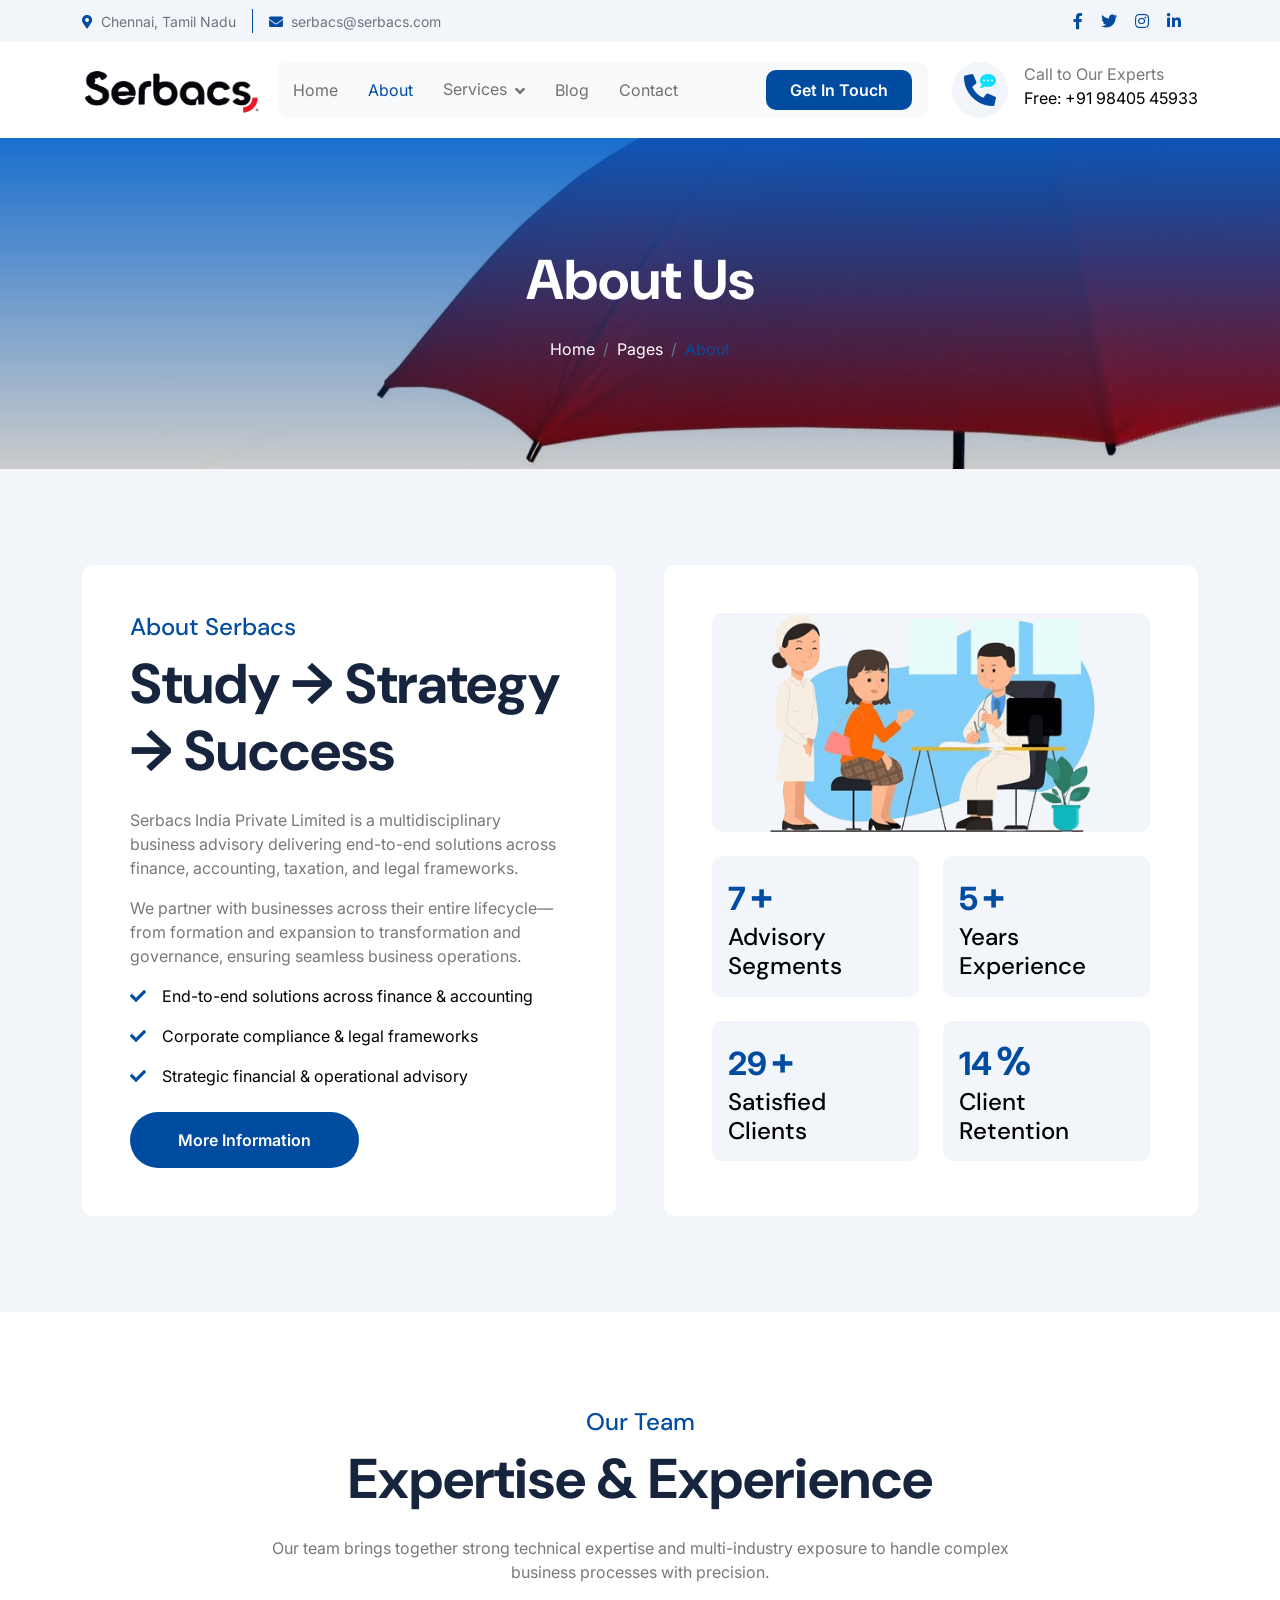
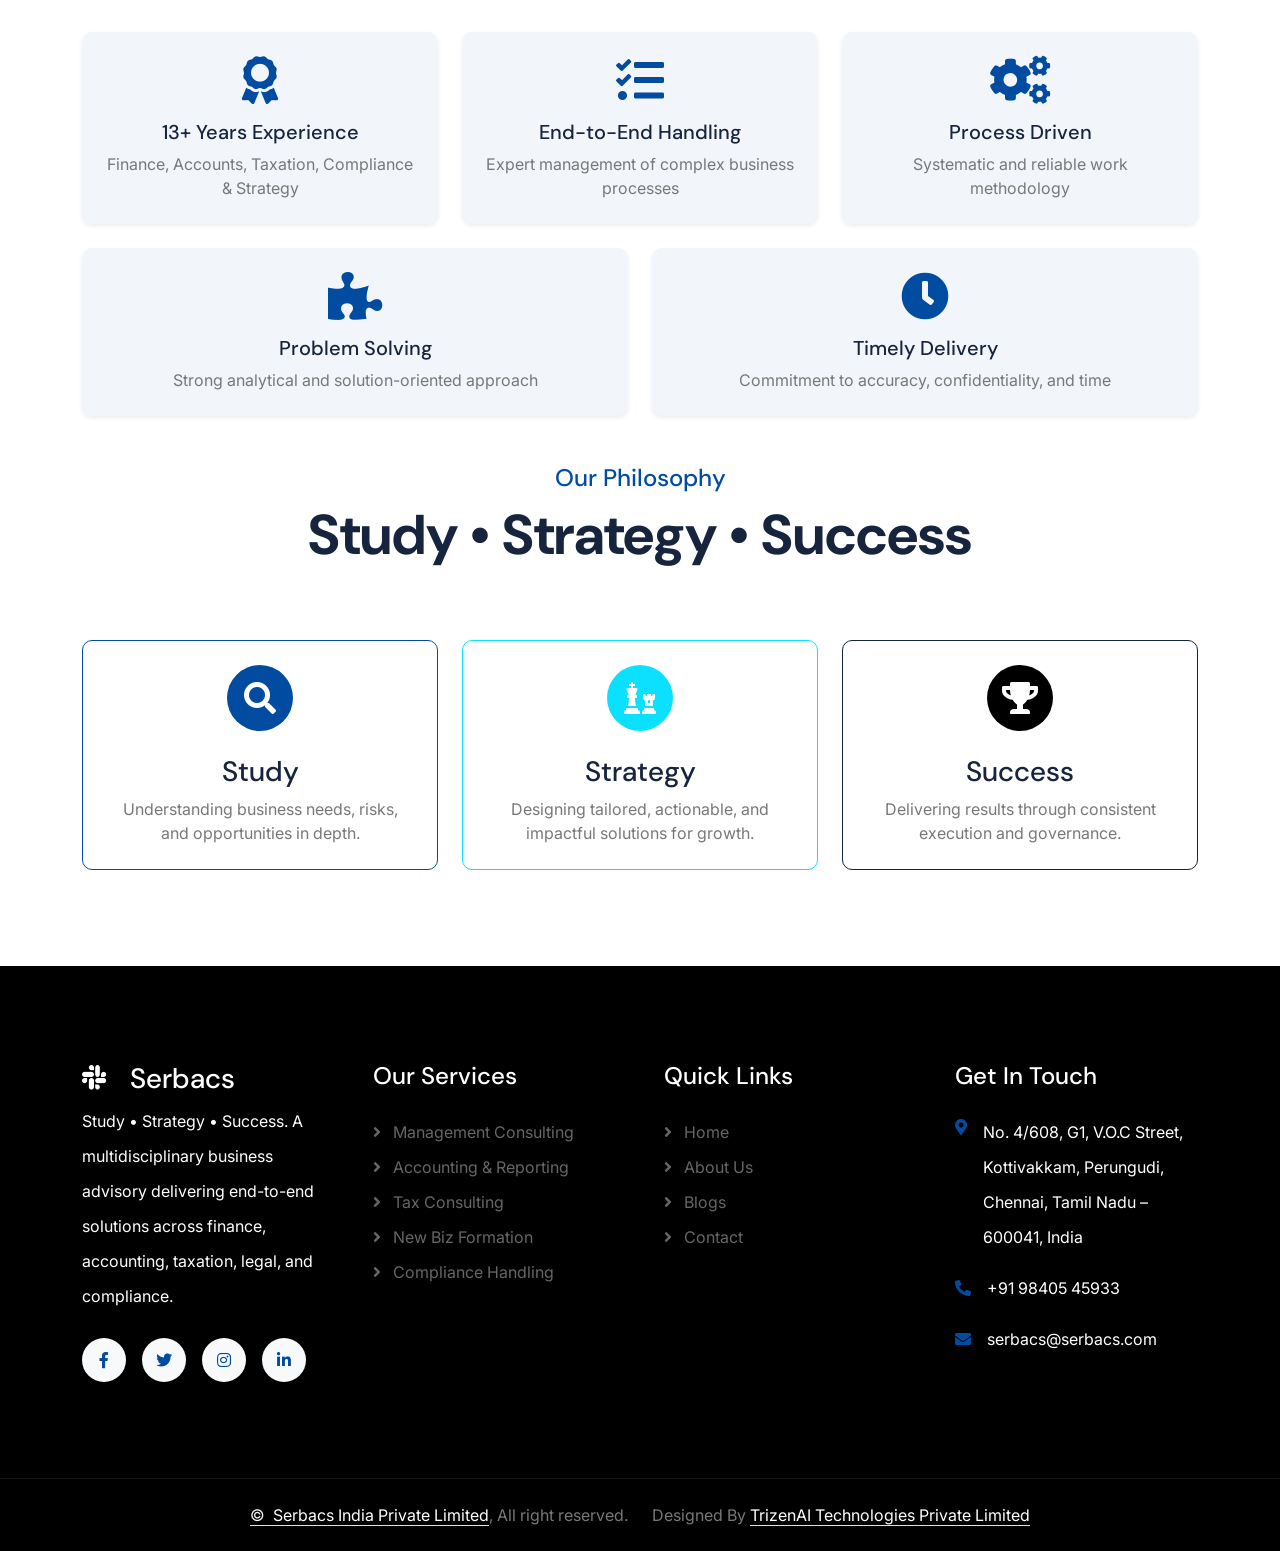
<file: about.html>
<!DOCTYPE html>
<html lang="en">

    <head>
        <meta charset="utf-8">
        <title>Serbacs India Private Limited - Business Advisory & Consulting</title>
        <meta content="width=device-width, initial-scale=1.0" name="viewport">
        <meta content="" name="keywords">
        <meta content="" name="description">

        <!-- Google Web Fonts -->
        <link rel="preconnect" href="https://fonts.googleapis.com">
        <link rel="preconnect" href="https://fonts.gstatic.com" crossorigin>
        <link href="https://fonts.googleapis.com/css2?family=DM+Sans:ital,opsz,wght@0,9..40,100..1000;1,9..40,100..1000&family=Inter:slnt,wght@-10..0,100..900&display=swap" rel="stylesheet">

        <!-- Icon Font Stylesheet -->
        <link rel="stylesheet" href="https://use.fontawesome.com/releases/v5.15.4/css/all.css"/>
        <link href="https://cdn.jsdelivr.net/npm/bootstrap-icons@1.4.1/font/bootstrap-icons.css" rel="stylesheet">

        <!-- Libraries Stylesheet -->
        <link rel="stylesheet" href="lib/animate/animate.min.css"/>
        <link href="lib/lightbox/css/lightbox.min.css" rel="stylesheet">
        <link href="lib/owlcarousel/assets/owl.carousel.min.css" rel="stylesheet">


        <!-- Customized Bootstrap Stylesheet -->
        <link href="css/bootstrap.min.css" rel="stylesheet">

        <!-- Template Stylesheet -->
        <link href="css/style.css" rel="stylesheet">
    </head>

    <body>

        <!-- Spinner Start -->
        <div id="spinner" class="show bg-white position-fixed translate-middle w-100 vh-100 top-50 start-50 d-flex align-items-center justify-content-center">
            <div class="spinner-border text-primary" style="width: 3rem; height: 3rem;" role="status">
                <span class="sr-only">Loading...</span>
            </div>
        </div>
        <!-- Spinner End -->

        <!-- Topbar Start -->
        <div class="container-fluid topbar px-0 px-lg-4 bg-light py-2 d-none d-lg-block">
            <div class="container">
                <div class="row gx-0 align-items-center">
                    <div class="col-lg-8 text-center text-lg-start mb-lg-0">
                        <div class="d-flex flex-wrap">
                            <div class="border-end border-primary pe-3">
                                <a href="#" class="text-muted small"><i class="fas fa-map-marker-alt text-primary me-2"></i>Chennai, Tamil Nadu</a>
                            </div>
                            <div class="ps-3">
                                <a href="mailto:serbacs@serbacs.com" class="text-muted small"><i class="fas fa-envelope text-primary me-2"></i>serbacs@serbacs.com</a>
                            </div>
                        </div>
                    </div>
                    <div class="col-lg-4 text-center text-lg-end">
                        <div class="d-flex justify-content-end">
                            <div class="d-flex pe-3">
                                <a class="btn p-0 text-primary me-3" href="#"><i class="fab fa-facebook-f"></i></a>
                                <a class="btn p-0 text-primary me-3" href="#"><i class="fab fa-twitter"></i></a>
                                <a class="btn p-0 text-primary me-3" href="#"><i class="fab fa-instagram"></i></a>
                                <a class="btn p-0 text-primary me-0" href="#"><i class="fab fa-linkedin-in"></i></a>
                            </div>
                            </div>
                        </div>
                    </div>
                </div>
            </div>
        </div>
        <!-- Topbar End -->

        <!-- Navbar & Hero Start -->
        <div class="container-fluid nav-bar px-0 px-lg-4 py-lg-0">
            <div class="container">
                <nav class="navbar navbar-expand-lg navbar-light"> 
                    <a href="#" class="navbar-brand p-0">
                        <!-- <h1 class="text-primary mb-0"><i class="fab fa-slack me-2"></i> Serbacs</h1> -->
                        <img src="img/logo/serbacslogo.png" alt="Logo">
                    </a>
                    <button class="navbar-toggler" type="button" data-bs-toggle="collapse" data-bs-target="#navbarCollapse">
                        <span class="fa fa-bars"></span>
                    </button>
                    <div class="collapse navbar-collapse" id="navbarCollapse">
                        <div class="navbar-nav mx-0 mx-lg-auto">
                            <a href="index.html" class="nav-item nav-link ">Home</a>
                            <a href="about.html" class="nav-item nav-link active">About</a>
                            
                            <!-- Mega Menu for Services -->
                            <div class="nav-item dropdown position-static">
                                <a href="#" class="nav-link dropdown-toggle" data-bs-toggle="dropdown" data-bs-display="static">Services</a>
                                <div class="dropdown-menu mega-menu shadow border-0 mt-0 py-4" style="background: var(--bs-light);">
                                     <div class="container-fluid">
                                        <div class="row" style="color: white;">
                                            <!-- Left Image -->
                                            <div class="col-lg-3 d-none d-lg-block">
                                                <div class="h-100 w-100 rounded" style="background: url('img/carousel-2.png') center center no-repeat; background-size: cover; min-height: 300px;"></div>
                                            </div>
                                            
                                            <!-- Col 1 -->
                                            <div class="col-lg-3 col-md-4">
                                                <h6 class="text-uppercase text-info border-bottom border-light pb-1 mb-2 mega-menu-title">1. Business Management Consulting</h6>
                                                <ul class="list-unstyled mb-3 ms-1">
                                                    <li><a href="#" class="text-white text-decoration-none d-block py-0 fs-sm">CFO & Finance Controller Services</a></li>
                                                    <li><a href="#" class="text-white text-decoration-none d-block py-0 fs-sm">Budgeting, Forecasting & Cash Flow Management</a></li>
                                                    <li><a href="#" class="text-white text-decoration-none d-block py-0 fs-sm">Feasibility Studies & Business Planning</a></li>
                                                    <li><a href="#" class="text-white text-decoration-none d-block py-0 fs-sm">Internal Controls & SOP Development</a></li>
                                                    <li><a href="#" class="text-white text-decoration-none d-block py-0 fs-sm">Costing, Pricing & Performance Dashboards</a></li>
                                                </ul>
                                                
                                                <h6 class="text-uppercase text-info border-bottom border-light pb-1 mb-2 mega-menu-title">2. Accounting & Reporting</h6>
                                                <ul class="list-unstyled mb-3 ms-1">
                                                    <li><a href="#" class="text-white text-decoration-none d-block py-0 fs-sm">General Accounting & Bookkeeping</a></li>
                                                    <li><a href="#" class="text-white text-decoration-none d-block py-0 fs-sm">Financial Analysis</a></li>
                                                    <li><a href="#" class="text-white text-decoration-none d-block py-0 fs-sm">MIS Reporting & management dashboards</a></li>
                                                    <li><a href="#" class="text-white text-decoration-none d-block py-0 fs-sm">Preparation of Financial Statements</a></li>
                                                    <li><a href="#" class="text-white text-decoration-none d-block py-0 fs-sm">Receivables & Payables Management</a></li>
                                                    <li><a href="#" class="text-white text-decoration-none d-block py-0 fs-sm">Periodic Closings</a></li>
                                                    <li><a href="#" class="text-white text-decoration-none d-block py-0 fs-sm">Audit Support</a></li>
                                                </ul>

                                                <h6 class="text-uppercase text-info border-bottom border-light pb-1 mb-2 mega-menu-title">3. Banking Process</h6>
                                                <ul class="list-unstyled mb-2 ms-1">
                                                    <li><a href="#" class="text-white text-decoration-none d-block py-0 fs-sm">Day to day coordination with banks</a></li>
                                                    <li><a href="#" class="text-white text-decoration-none d-block py-0 fs-sm">Documentation for outward remittances & payments</a></li>
                                                    <li><a href="#" class="text-white text-decoration-none d-block py-0 fs-sm">Documentation for inward remittances & receipts</a></li>
                                                    <li><a href="#" class="text-white text-decoration-none d-block py-0 fs-sm">Ad hoc banking compliance</a></li>
                                                    <li><a href="#" class="text-white text-decoration-none d-block py-0 fs-sm">Liaison with bank officers for transaction or compliance clarity</a></li>
                                                </ul>
                                            </div>

                                            <!-- Col 2 -->
                                            <div class="col-lg-3 col-md-4">
                                                <h6 class="text-uppercase text-info border-bottom border-light pb-1 mb-2 mega-menu-title">4. Tax Consulting</h6>
                                                <a href="#" class="text-white text-decoration-none d-block py-0 fs-sm fw-bold mb-1">Direct Tax</a>
                                                <ul class="list-unstyled mb-2 ms-2">
                                                    <li><a href="#" class="text-white text-decoration-none d-block py-0 fs-sm opacity-75">Tax Planning & Advisory</a></li>
                                                    <li><a href="#" class="text-white text-decoration-none d-block py-0 fs-sm opacity-75">Income Tax Computation & Planning</a></li>
                                                    <li><a href="#" class="text-white text-decoration-none d-block py-0 fs-sm opacity-75">ITR Filing</a></li>
                                                    <li><a href="#" class="text-white text-decoration-none d-block py-0 fs-sm opacity-75">TDS/TCS Returns & Reconciliations</a></li>
                                                    <li><a href="#" class="text-white text-decoration-none d-block py-0 fs-sm opacity-75">Assessment Representation & Notice Handling</a></li>
                                                </ul>
                                                <a href="#" class="text-white text-decoration-none d-block py-0 fs-sm fw-bold mt-1 mb-1">Indirect Tax</a>
                                                <ul class="list-unstyled mb-3 ms-2">
                                                    <li><a href="#" class="text-white text-decoration-none d-block py-0 fs-sm opacity-75">GST Registration & Amendments</a></li>
                                                    <li><a href="#" class="text-white text-decoration-none d-block py-0 fs-sm opacity-75">GST Returns</a></li>
                                                    <li><a href="#" class="text-white text-decoration-none d-block py-0 fs-sm opacity-75">LUT Filing for Exporters</a></li>
                                                    <li><a href="#" class="text-white text-decoration-none d-block py-0 fs-sm opacity-75">E-Invoicing & E-Way Bills</a></li>
                                                    <li><a href="#" class="text-white text-decoration-none d-block py-0 fs-sm opacity-75">GST Audit & Health Check</a></li>
                                                    <li><a href="#" class="text-white text-decoration-none d-block py-0 fs-sm opacity-75">GST Notices & Department Enquiry Handling</a></li>
                                                </ul>

                                                <h6 class="text-uppercase text-info border-bottom border-light pb-1 mb-2 mega-menu-title">5. New Business Formation</h6>
                                                <ul class="list-unstyled mb-3 ms-1">
                                                    <li><a href="#" class="text-white text-decoration-none d-block py-0 fs-sm">Private Limited Company</a></li>
                                                    <li><a href="#" class="text-white text-decoration-none d-block py-0 fs-sm">Public Limited Company</a></li>
                                                    <li><a href="#" class="text-white text-decoration-none d-block py-0 fs-sm">One Person Company</a></li>
                                                    <li><a href="#" class="text-white text-decoration-none d-block py-0 fs-sm">Limited Liability Partnership (LLP)</a></li>
                                                    <li><a href="#" class="text-white text-decoration-none d-block py-0 fs-sm">Partnership Firm</a></li>
                                                    <li><a href="#" class="text-white text-decoration-none d-block py-0 fs-sm">Sole Proprietorship</a></li>
                                                    <li><a href="#" class="text-white text-decoration-none d-block py-0 fs-sm">Section 8 (Non Profit) Company</a></li>
                                                </ul>

                                                <h6 class="text-uppercase text-info border-bottom border-light pb-1 mb-2 mega-menu-title">6. Subsidiary Formation</h6>
                                                <ul class="list-unstyled mb-2 ms-1">
                                                    <li><a href="#" class="text-white text-decoration-none d-block py-0 fs-sm">Wholly Owned Subsidiary setup</a></li>
                                                    <li><a href="#" class="text-white text-decoration-none d-block py-0 fs-sm">Branch Office Registration</a></li>
                                                    <li><a href="#" class="text-white text-decoration-none d-block py-0 fs-sm">Liaison Office Registration</a></li>
                                                    <li><a href="#" class="text-white text-decoration-none d-block py-0 fs-sm">FEMA, RBI, MCA Compliance</a></li>
                                                    <li><a href="#" class="text-white text-decoration-none d-block py-0 fs-sm">End to end documentation and approvals</a></li>
                                                </ul>
                                            </div>

                                            <!-- Col 3 -->
                                            <div class="col-lg-3 col-md-4">
                                                <h6 class="text-uppercase text-info border-bottom border-light pb-1 mb-2 mega-menu-title">7. Entity Restructuring</h6>
                                                <ul class="list-unstyled mb-3 ms-1">
                                                    <li><a href="#" class="text-white text-decoration-none d-block py-0 fs-sm">Private Limited Company → LLP</a></li>
                                                    <li><a href="#" class="text-white text-decoration-none d-block py-0 fs-sm">LLP → Private Limited Company</a></li>
                                                    <li><a href="#" class="text-white text-decoration-none d-block py-0 fs-sm">Partnership → Private Limited Company</a></li>
                                                    <li><a href="#" class="text-white text-decoration-none d-block py-0 fs-sm">Complete entity migration planning & compliance</a></li>
                                                </ul>

                                                <h6 class="text-uppercase text-info border-bottom border-light pb-1 mb-2 mega-menu-title">8. Legal Consulting</h6>
                                                <ul class="list-unstyled mb-3 ms-1">
                                                    <li><a href="#" class="text-white text-decoration-none d-block py-0 fs-sm">Corporate Legal Advisory</a></li>
                                                    <li><a href="#" class="text-white text-decoration-none d-block py-0 fs-sm">Agreement Drafting & Review</a></li>
                                                    <li><a href="#" class="text-white text-decoration-none d-block py-0 fs-sm">Labour Law & Compliance</a></li>
                                                    <li><a href="#" class="text-white text-decoration-none d-block py-0 fs-sm">General Legal Documentation & Compliance Support</a></li>
                                                </ul>

                                                <h6 class="text-uppercase text-info border-bottom border-light pb-1 mb-2 mega-menu-title">9. Compliance Handling</h6>
                                                <ul class="list-unstyled mb-2 ms-1">
                                                    <li><a href="#" class="text-white text-decoration-none d-block py-0 fs-sm">MCA/ROC Annual & Event based Compliance</a></li>
                                                    <li><a href="#" class="text-white text-decoration-none d-block py-0 fs-sm">GST Compliance</a></li>
                                                    <li><a href="#" class="text-white text-decoration-none d-block py-0 fs-sm">Income Tax Compliance</a></li>
                                                    <li><a href="#" class="text-white text-decoration-none d-block py-0 fs-sm">Labour Law Compliance</a></li>
                                                    <li><a href="#" class="text-white text-decoration-none d-block py-0 fs-sm">Sector specific/Industry specific Compliance</a></li>
                                                </ul>
                                            </div>
                                        </div>
                                    </div>

                                </div>
                            </div>
                            
                            <a href="#" class="nav-item nav-link ">Blog</a>
                            <a href="contact.html" class="nav-item nav-link ">Contact</a>
                            <div class="nav-btn px-3">
                                <a href="contact.html" class="btn btn-primary py-2 px-4 ms-3 flex-shrink-0">Get In Touch</a>
                            </div>
                        </div>
                    </div>
                    <div class="d-none d-xl-flex flex-shrink-0 ps-4">
                        <a href="#" class="btn btn-light btn-lg-square rounded-circle position-relative wow tada" data-wow-delay=".9s">
                            <i class="fa fa-phone-alt fa-2x"></i>
                            <div class="position-absolute" style="top: 7px; right: 12px;">
                                <span><i class="fa fa-comment-dots text-secondary"></i></span>
                            </div>
                        </a>
                        <div class="d-flex flex-column ms-3">
                            <span>Call to Our Experts</span>
                            <a href="tel:+91 98405 45933"><span class="text-dark">Free: +91 98405 45933</span></a>
                        </div>
                    </div>
                </nav>
            </div>
        </div>
        <!-- Navbar & Hero End -->


        <!-- Header Start -->
        <div class="container-fluid bg-breadcrumb">
            <div class="container text-center py-5" style="max-width: 900px;">
                <h4 class="text-white display-4 mb-4 wow fadeInDown" data-wow-delay="0.1s">About Us</h4>
                <ol class="breadcrumb d-flex justify-content-center mb-0 wow fadeInDown" data-wow-delay="0.3s">
                    <li class="breadcrumb-item"><a href="index.html">Home</a></li>
                    <li class="breadcrumb-item"><a href="#">Pages</a></li>
                    <li class="breadcrumb-item active text-primary">About</li>
                </ol>    
            </div>
        </div>
        <!-- Header End -->


        <!-- About Start -->
        <div class="container-fluid bg-light about py-5">
            <div class="container py-5">
                <div class="row g-5">
                    <div class="col-xl-6 wow fadeInLeft" data-wow-delay="0.2s">
                        <div class="about-item-content bg-white rounded p-5 h-100">
                            <h4 class="text-primary">About Serbacs</h4>
                            <h1 class="display-4 mb-4">Study → Strategy → Success</h1>
                            <p>Serbacs India Private Limited is a multidisciplinary business advisory delivering end-to-end solutions across finance, accounting, taxation, and legal frameworks.
                            </p>
                            <p>We partner with businesses across their entire lifecycle—from formation and expansion to transformation and governance, ensuring seamless business operations.
                            </p>
                            <p class="text-dark"><i class="fa fa-check text-primary me-3"></i>End-to-end solutions across finance & accounting</p>
                            <p class="text-dark"><i class="fa fa-check text-primary me-3"></i>Corporate compliance & legal frameworks</p>
                            <p class="text-dark mb-4"><i class="fa fa-check text-primary me-3"></i>Strategic financial & operational advisory</p>
                            <a class="btn btn-primary rounded-pill py-3 px-5" href="#">More Information</a>
                        </div>
                    </div>
                    <div class="col-xl-6 wow fadeInRight" data-wow-delay="0.2s">
                        <div class="bg-white rounded p-5 h-100">
                            <div class="row g-4 justify-content-center">
                                <div class="col-12">
                                    <div class="rounded bg-light">
                                        <img src="img/about-1.png" class="img-fluid rounded w-100" alt="">
                                    </div>
                                </div>
                                <div class="col-sm-6">
                                    <div class="counter-item bg-light rounded p-3 h-100">
                                        <div class="counter-counting">
                                            <span class="text-primary fs-2 fw-bold" data-toggle="counter-up">15</span>
                                            <span class="h1 fw-bold text-primary">+</span>
                                        </div>
                                        <h4 class="mb-0 text-dark">Advisory Segments</h4>
                                    </div>
                                </div>
                                <div class="col-sm-6">
                                    <div class="counter-item bg-light rounded p-3 h-100">
                                        <div class="counter-counting">
                                            <span class="text-primary fs-2 fw-bold" data-toggle="counter-up">10</span>
                                            <span class="h1 fw-bold text-primary">+</span>
                                        </div>
                                        <h4 class="mb-0 text-dark">Years Experience</h4>
                                    </div>
                                </div>
                                <div class="col-sm-6">
                                    <div class="counter-item bg-light rounded p-3 h-100">
                                        <div class="counter-counting">
                                            <span class="text-primary fs-2 fw-bold" data-toggle="counter-up">200</span>
                                            <span class="h1 fw-bold text-primary">+</span>
                                        </div>
                                        <h4 class="mb-0 text-dark">Satisfied Clients</h4>
                                    </div>
                                </div>
                                <div class="col-sm-6">
                                    <div class="counter-item bg-light rounded p-3 h-100">
                                        <div class="counter-counting">
                                            <span class="text-primary fs-2 fw-bold" data-toggle="counter-up">100</span>
                                            <span class="h1 fw-bold text-primary">%</span>
                                        </div>
                                        <h4 class="mb-0 text-dark">Client Retention</h4>
                                    </div>
                                </div>
                            </div>
                        </div>
                    </div>
                </div>
            </div>
        </div>
        <!-- About End -->


        <!-- Our Team & Philosophy Start -->
        <div class="container-fluid team-philosophy py-5">
            <div class="container py-5">
                <div class="text-center mx-auto pb-5 wow fadeInUp" data-wow-delay="0.2s" style="max-width: 800px;">
                    <h4 class="text-primary">Our Team</h4>
                    <h1 class="display-4 mb-4">Expertise & Experience</h1>
                    <p class="mb-0">Our team brings together strong technical expertise and multi-industry exposure to handle complex business processes with precision.
                    </p>
                </div>
                
                <div class="row g-4 mb-5">
                    <div class="col-lg-12">
                        <div class="row g-4 justify-content-center">
                            <div class="col-md-6 col-lg-4 wow fadeInUp" data-wow-delay="0.1s">
                                <div class="p-4 bg-light rounded shadow-sm text-center h-100">
                                    <i class="fas fa-award fa-3x text-primary mb-3"></i>
                                    <h5>13+ Years Experience</h5>
                                    <p class="mb-0">Finance, Accounts, Taxation, Compliance & Strategy</p>
                                </div>
                            </div>
                            <div class="col-md-6 col-lg-4 wow fadeInUp" data-wow-delay="0.2s">
                                <div class="p-4 bg-light rounded shadow-sm text-center h-100">
                                    <i class="fas fa-tasks fa-3x text-primary mb-3"></i>
                                    <h5>End-to-End Handling</h5>
                                    <p class="mb-0">Expert management of complex business processes</p>
                                </div>
                            </div>
                            <div class="col-md-6 col-lg-4 wow fadeInUp" data-wow-delay="0.3s">
                                <div class="p-4 bg-light rounded shadow-sm text-center h-100">
                                    <i class="fas fa-cogs fa-3x text-primary mb-3"></i>
                                    <h5>Process Driven</h5>
                                    <p class="mb-0">Systematic and reliable work methodology</p>
                                </div>
                            </div>
                            <div class="col-md-6 col-lg-6 wow fadeInUp" data-wow-delay="0.4s">
                                <div class="p-4 bg-light rounded shadow-sm text-center h-100">
                                    <i class="fas fa-puzzle-piece fa-3x text-primary mb-3"></i>
                                    <h5>Problem Solving</h5>
                                    <p class="mb-0">Strong analytical and solution-oriented approach</p>
                                </div>
                            </div>
                            <div class="col-md-6 col-lg-6 wow fadeInUp" data-wow-delay="0.5s">
                                <div class="p-4 bg-light rounded shadow-sm text-center h-100">
                                    <i class="fas fa-clock fa-3x text-primary mb-3"></i>
                                    <h5>Timely Delivery</h5>
                                    <p class="mb-0">Commitment to accuracy, confidentiality, and time</p>
                                </div>
                            </div>
                        </div>
                    </div>
                </div>

                <div class="text-center mx-auto pb-5 wow fadeInUp" data-wow-delay="0.2s" style="max-width: 800px;">
                    <h4 class="text-primary">Our Philosophy</h4>
                    <h1 class="display-4 mb-4">Study • Strategy • Success</h1>
                </div>

                <div class="row g-4 justify-content-center">
                    <div class="col-md-6 col-lg-4 wow fadeInUp" data-wow-delay="0.1s">
                        <div class="p-4 border border-primary rounded text-center h-100">
                            <div class="btn-xl-square bg-primary text-white rounded-circle mx-auto mb-4">
                                <i class="fas fa-search fa-2x"></i>
                            </div>
                            <h3>Study</h3>
                            <p class="mb-0">Understanding business needs, risks, and opportunities in depth.</p>
                        </div>
                    </div>
                    <div class="col-md-6 col-lg-4 wow fadeInUp" data-wow-delay="0.2s">
                        <div class="p-4 border border-secondary rounded text-center h-100">
                            <div class="btn-xl-square bg-secondary text-white rounded-circle mx-auto mb-4">
                                <i class="fas fa-chess fa-2x"></i>
                            </div>
                            <h3>Strategy</h3>
                            <p class="mb-0">Designing tailored, actionable, and impactful solutions for growth.</p>
                        </div>
                    </div>
                    <div class="col-md-6 col-lg-4 wow fadeInUp" data-wow-delay="0.3s">
                        <div class="p-4 border border-dark rounded text-center h-100">
                            <div class="btn-xl-square bg-dark text-white rounded-circle mx-auto mb-4">
                                <i class="fas fa-trophy fa-2x"></i>
                            </div>
                            <h3>Success</h3>
                            <p class="mb-0">Delivering results through consistent execution and governance.</p>
                        </div>
                    </div>
                </div>
            </div>
        </div>
        <!-- Our Team & Philosophy End -->


        <!-- Footer Start -->
        <div class="container-fluid footer py-5 wow fadeIn" data-wow-delay="0.2s">
            <div class="container py-5">
                <div class="row g-5">
                    <!-- Column 1: Company -->
                    <div class="col-md-6 col-lg-6 col-xl-3">
                        <div class="footer-item">
                            <a href="index.html" class="p-0">
                                <h3 class="text-white"><i class="fab fa-slack me-3"></i> Serbacs</h3>
                            </a>
                            <p class="text-white mb-4">Study • Strategy • Success. A multidisciplinary business advisory delivering end-to-end solutions across finance, accounting, taxation, legal, and compliance.</p>
                            <div class="footer-btn d-flex">
                                <a class="btn btn-md-square rounded-circle me-3" href="#"><i class="fab fa-facebook-f"></i></a>
                                <a class="btn btn-md-square rounded-circle me-3" href="#"><i class="fab fa-twitter"></i></a>
                                <a class="btn btn-md-square rounded-circle me-3" href="#"><i class="fab fa-instagram"></i></a>
                                <a class="btn btn-md-square rounded-circle me-0" href="#"><i class="fab fa-linkedin-in"></i></a>
                            </div>
                        </div>
                    </div>
                    <!-- Column 2: Services -->
                    <div class="col-md-6 col-lg-6 col-xl-3">
                        <div class="footer-item">
                            <h4 class="text-white mb-4">Our Services</h4>
                            <a href="#"><i class="fas fa-angle-right me-2"></i> Management Consulting</a>
                            <a href="#"><i class="fas fa-angle-right me-2"></i> Accounting & Reporting</a>
                            <a href="#"><i class="fas fa-angle-right me-2"></i> Tax Consulting</a>
                            <a href="#"><i class="fas fa-angle-right me-2"></i> New Biz Formation</a>
                            <a href="#"><i class="fas fa-angle-right me-2"></i> Compliance Handling</a>
                        </div>
                    </div>
                    <!-- Column 3: Quick Links -->
                    <div class="col-md-6 col-lg-6 col-xl-3">
                        <div class="footer-item">
                            <h4 class="text-white mb-4">Quick Links</h4>
                            <a href="index.html"><i class="fas fa-angle-right me-2"></i> Home</a>
                            <a href="about.html"><i class="fas fa-angle-right me-2"></i> About Us</a>
                            <a href="#"><i class="fas fa-angle-right me-2"></i> Blogs</a>
                            <a href="contact.html"><i class="fas fa-angle-right me-2"></i> Contact</a>
                        </div>
                    </div>
                    <!-- Column 4: Get in Touch -->
                    <div class="col-md-6 col-lg-6 col-xl-3">
                        <div class="footer-item">
                            <h4 class="text-white mb-4">Get In Touch</h4>
                            <div class="d-flex align-items-start mb-3">
                                <i class="fas fa-map-marker-alt text-primary me-3 mt-1"></i>
                                <p class="text-white mb-0">No. 4/608, G1, V.O.C Street, Kottivakkam, Perungudi, Chennai, Tamil Nadu – 600041, India</p>
                            </div>
                            <div class="d-flex align-items-center mb-3">
                                <i class="fa fa-phone-alt text-primary me-3"></i>
                                <p class="text-white mb-0">+91 98405 45933</p>
                            </div>
                            <div class="d-flex align-items-center">
                                <i class="fas fa-envelope text-primary me-3"></i>
                                <p class="text-white mb-0">serbacs@serbacs.com</p>
                            </div>
                        </div>
                    </div>
                </div>
            </div>
        </div>
        <!-- Footer End -->
        
        <!-- footer-bottom Start -->
        <div class="container-fluid footer-bottom py-4">
            <div class="container">
                <div class="row g-4 align-items-center">
                    <div class="col-md-6 text-center text-md-end mb-md-0">
                        <span class="text-body"><a href="#" class="border-bottom text-white"><span class="text-light me-2">&copy;</span>Serbacs India Private Limited</a>, All right reserved.</span>
                    </div>
                    <div class="col-md-6 text-center text-md-start text-body">
                        Designed By <a class="border-bottom text-white" href="https://www.trizen-ai.com/">TrizenAI Technologies Private Limited</a>
                    </div>
                </div>
            </div>
        </div>
        <!-- footer-bottom End -->


        <!-- Back to Top -->
        <a href="#" class="btn btn-primary btn-lg-square rounded-circle back-to-top"><i class="fa fa-arrow-up"></i></a>   

        <!-- JavaScript Libraries -->
        <script src="https://ajax.googleapis.com/ajax/libs/jquery/3.6.4/jquery.min.js"></script>
        <script src="https://cdn.jsdelivr.net/npm/bootstrap@5.0.0/dist/js/bootstrap.bundle.min.js"></script>
        <script src="lib/wow/wow.min.js"></script>
        <script src="lib/easing/easing.min.js"></script>
        <script src="lib/waypoints/waypoints.min.js"></script>
        <script src="lib/counterup/counterup.min.js"></script>
        <script src="lib/lightbox/js/lightbox.min.js"></script>
        <script src="lib/owlcarousel/owl.carousel.min.js"></script>
        

        <!-- Template Javascript -->
        <script src="js/main.js"></script>
    </body>

</html>
</file>
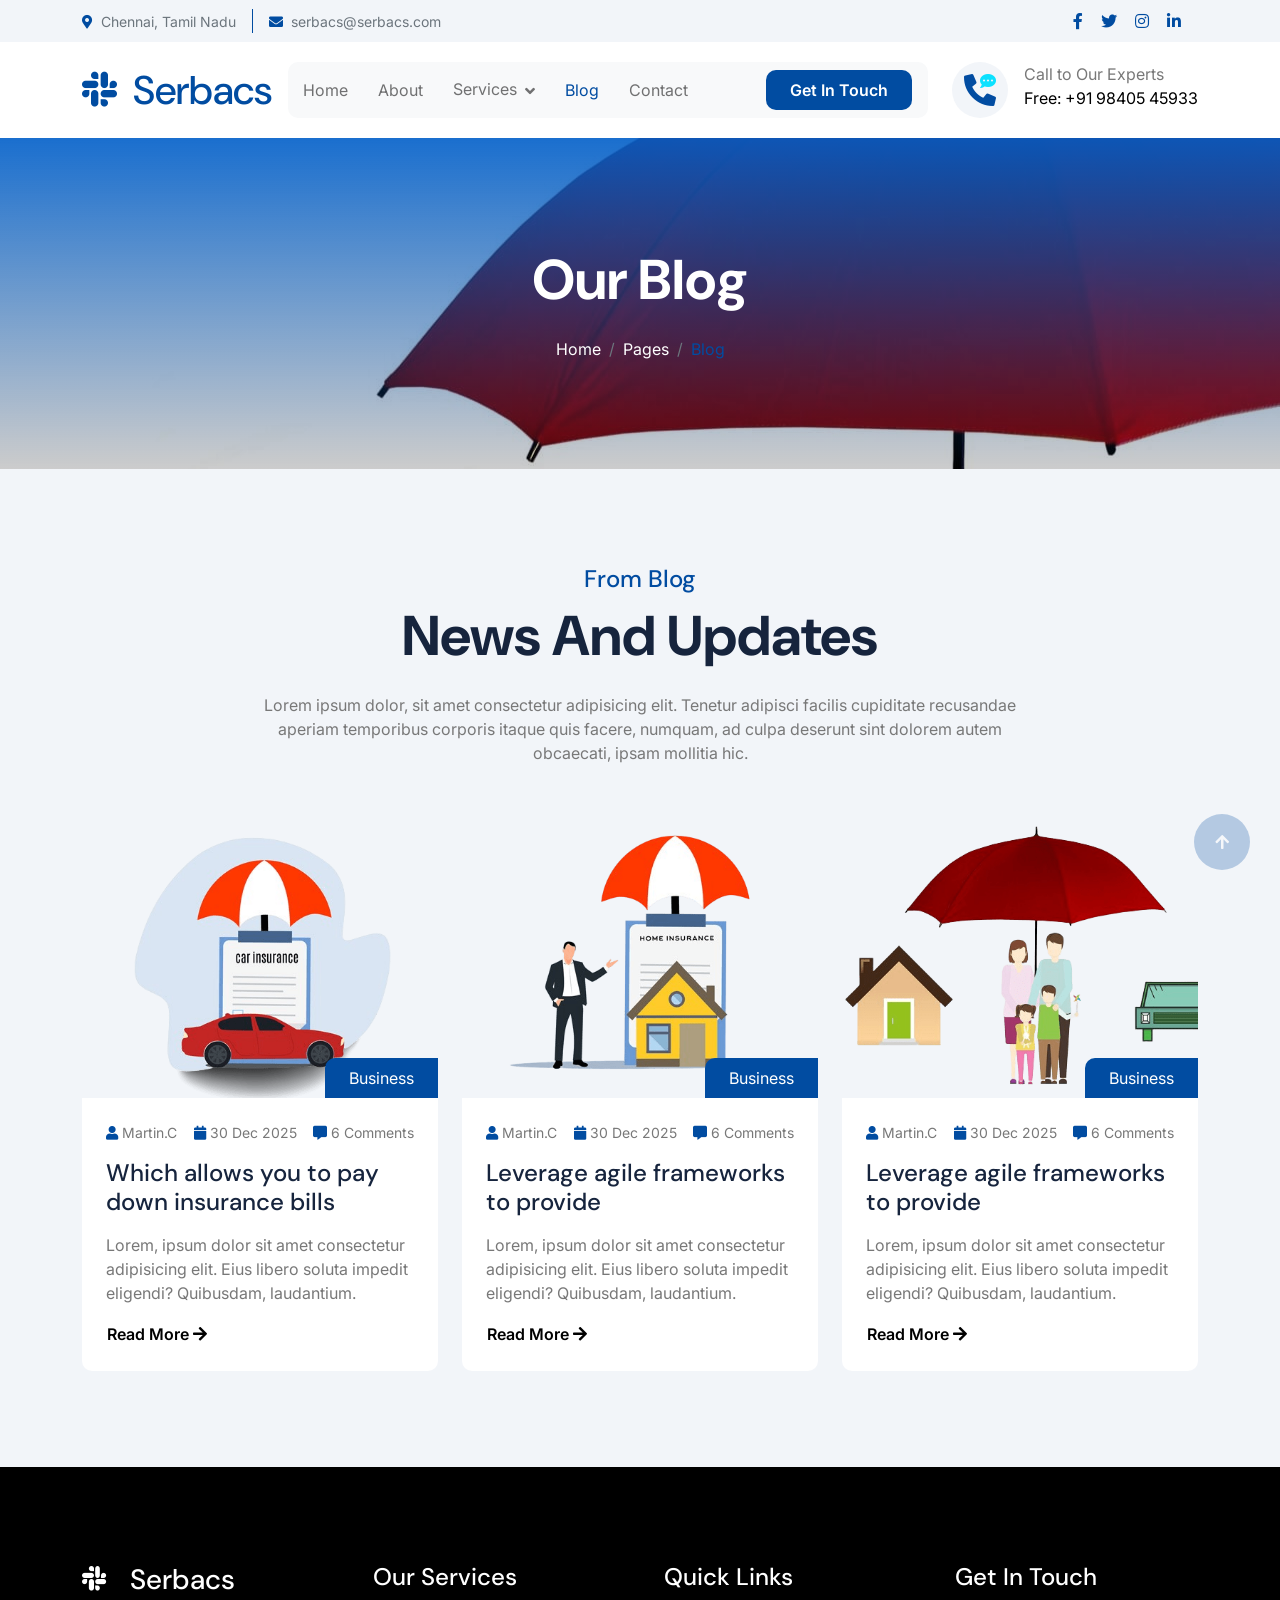
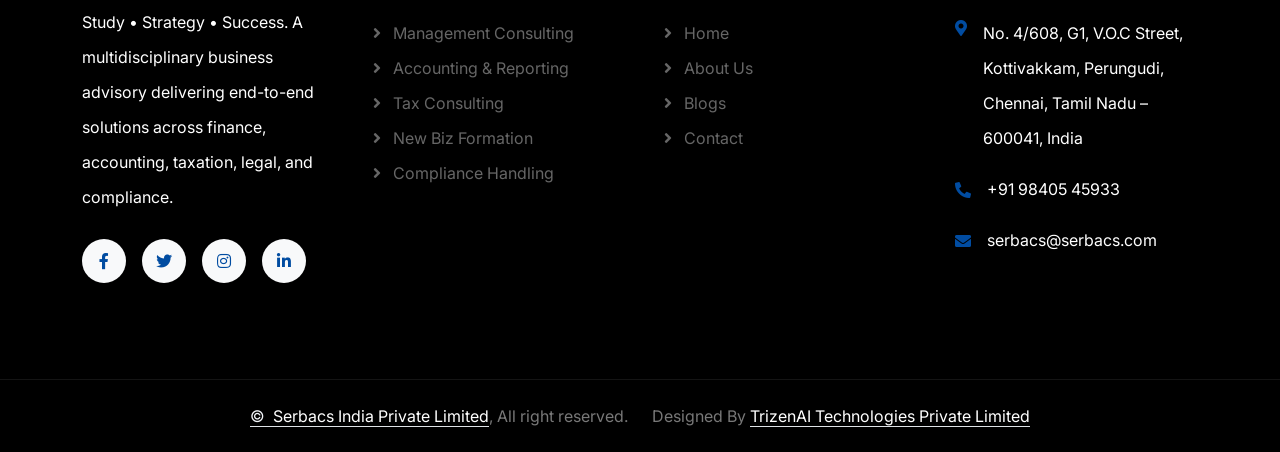
<file: blog.html>
<!DOCTYPE html>
<html lang="en">

    <head>
        <meta charset="utf-8">
        <title>Serbacs India Private Limited - Business Advisory & Consulting</title>
        <meta content="width=device-width, initial-scale=1.0" name="viewport">
        <meta content="" name="keywords">
        <meta content="" name="description">

        <!-- Google Web Fonts -->
        <link rel="preconnect" href="https://fonts.googleapis.com">
        <link rel="preconnect" href="https://fonts.gstatic.com" crossorigin>
        <link href="https://fonts.googleapis.com/css2?family=DM+Sans:ital,opsz,wght@0,9..40,100..1000;1,9..40,100..1000&family=Inter:slnt,wght@-10..0,100..900&display=swap" rel="stylesheet">

        <!-- Icon Font Stylesheet -->
        <link rel="stylesheet" href="https://use.fontawesome.com/releases/v5.15.4/css/all.css"/>
        <link href="https://cdn.jsdelivr.net/npm/bootstrap-icons@1.4.1/font/bootstrap-icons.css" rel="stylesheet">

        <!-- Libraries Stylesheet -->
        <link rel="stylesheet" href="lib/animate/animate.min.css"/>
        <link href="lib/lightbox/css/lightbox.min.css" rel="stylesheet">
        <link href="lib/owlcarousel/assets/owl.carousel.min.css" rel="stylesheet">


        <!-- Customized Bootstrap Stylesheet -->
        <link href="css/bootstrap.min.css" rel="stylesheet">

        <!-- Template Stylesheet -->
        <link href="css/style.css" rel="stylesheet">
    </head>

    <body>

        <!-- Spinner Start -->
        <div id="spinner" class="show bg-white position-fixed translate-middle w-100 vh-100 top-50 start-50 d-flex align-items-center justify-content-center">
            <div class="spinner-border text-primary" style="width: 3rem; height: 3rem;" role="status">
                <span class="sr-only">Loading...</span>
            </div>
        </div>
        <!-- Spinner End -->

        <!-- Topbar Start -->
        <div class="container-fluid topbar px-0 px-lg-4 bg-light py-2 d-none d-lg-block">
            <div class="container">
                <div class="row gx-0 align-items-center">
                    <div class="col-lg-8 text-center text-lg-start mb-lg-0">
                        <div class="d-flex flex-wrap">
                            <div class="border-end border-primary pe-3">
                                <a href="#" class="text-muted small"><i class="fas fa-map-marker-alt text-primary me-2"></i>Chennai, Tamil Nadu</a>
                            </div>
                            <div class="ps-3">
                                <a href="mailto:serbacs@serbacs.com" class="text-muted small"><i class="fas fa-envelope text-primary me-2"></i>serbacs@serbacs.com</a>
                            </div>
                        </div>
                    </div>
                    <div class="col-lg-4 text-center text-lg-end">
                        <div class="d-flex justify-content-end">
                            <div class="d-flex pe-3">
                                <a class="btn p-0 text-primary me-3" href="#"><i class="fab fa-facebook-f"></i></a>
                                <a class="btn p-0 text-primary me-3" href="#"><i class="fab fa-twitter"></i></a>
                                <a class="btn p-0 text-primary me-3" href="#"><i class="fab fa-instagram"></i></a>
                                <a class="btn p-0 text-primary me-0" href="#"><i class="fab fa-linkedin-in"></i></a>
                            </div>
                            </div>
                        </div>
                    </div>
                </div>
            </div>
        </div>
        <!-- Topbar End -->

        <!-- Navbar & Hero Start -->
        <div class="container-fluid nav-bar px-0 px-lg-4 py-lg-0">
            <div class="container">
                <nav class="navbar navbar-expand-lg navbar-light"> 
                    <a href="#" class="navbar-brand p-0">
                        <h1 class="text-primary mb-0"><i class="fab fa-slack me-2"></i> Serbacs</h1>
                        <!-- <img src="img/logo.png" alt="Logo"> -->
                    </a>
                    <button class="navbar-toggler" type="button" data-bs-toggle="collapse" data-bs-target="#navbarCollapse">
                        <span class="fa fa-bars"></span>
                    </button>
                    <div class="collapse navbar-collapse" id="navbarCollapse">
                        <div class="navbar-nav mx-0 mx-lg-auto">
                            <a href="index.html" class="nav-item nav-link ">Home</a>
                            <a href="about.html" class="nav-item nav-link ">About</a>
                            
                            <!-- Mega Menu for Services -->
                            <div class="nav-item dropdown position-static">
                                <a href="service.html" class="nav-link dropdown-toggle" data-bs-toggle="dropdown" data-bs-display="static">Services</a>
                                <div class="dropdown-menu mega-menu shadow border-0 mt-0 py-4" style="background: var(--bs-light);">
                                     <div class="container-fluid">
                                        <div class="row" style="color: white;">
                                            <!-- Left Image -->
                                            <div class="col-lg-3 d-none d-lg-block">
                                                <div class="h-100 w-100 rounded" style="background: url('img/carousel-2.png') center center no-repeat; background-size: cover; min-height: 300px;"></div>
                                            </div>
                                            
                                            <!-- Col 1 -->
                                            <div class="col-lg-3 col-md-4">
                                                <h6 class="text-uppercase text-info border-bottom border-light pb-1 mb-2 mega-menu-title">1. Business Management Consulting</h6>
                                                <ul class="list-unstyled mb-3 ms-1">
                                                    <li><a href="service.html" class="text-white text-decoration-none d-block py-0 fs-sm">CFO & Finance Controller Services</a></li>
                                                    <li><a href="service.html" class="text-white text-decoration-none d-block py-0 fs-sm">Budgeting, Forecasting & Cash Flow Management</a></li>
                                                    <li><a href="service.html" class="text-white text-decoration-none d-block py-0 fs-sm">Feasibility Studies & Business Planning</a></li>
                                                    <li><a href="service.html" class="text-white text-decoration-none d-block py-0 fs-sm">Internal Controls & SOP Development</a></li>
                                                    <li><a href="service.html" class="text-white text-decoration-none d-block py-0 fs-sm">Costing, Pricing & Performance Dashboards</a></li>
                                                </ul>
                                                
                                                <h6 class="text-uppercase text-info border-bottom border-light pb-1 mb-2 mega-menu-title">2. Accounting & Reporting</h6>
                                                <ul class="list-unstyled mb-3 ms-1">
                                                    <li><a href="service.html" class="text-white text-decoration-none d-block py-0 fs-sm">General Accounting & Bookkeeping</a></li>
                                                    <li><a href="service.html" class="text-white text-decoration-none d-block py-0 fs-sm">Financial Analysis</a></li>
                                                    <li><a href="service.html" class="text-white text-decoration-none d-block py-0 fs-sm">MIS Reporting & management dashboards</a></li>
                                                    <li><a href="service.html" class="text-white text-decoration-none d-block py-0 fs-sm">Preparation of Financial Statements</a></li>
                                                    <li><a href="service.html" class="text-white text-decoration-none d-block py-0 fs-sm">Receivables & Payables Management</a></li>
                                                    <li><a href="service.html" class="text-white text-decoration-none d-block py-0 fs-sm">Periodic Closings</a></li>
                                                    <li><a href="service.html" class="text-white text-decoration-none d-block py-0 fs-sm">Audit Support</a></li>
                                                </ul>

                                                <h6 class="text-uppercase text-info border-bottom border-light pb-1 mb-2 mega-menu-title">3. Banking Process</h6>
                                                <ul class="list-unstyled mb-2 ms-1">
                                                    <li><a href="service.html" class="text-white text-decoration-none d-block py-0 fs-sm">Day to day coordination with banks</a></li>
                                                    <li><a href="service.html" class="text-white text-decoration-none d-block py-0 fs-sm">Documentation for outward remittances & payments</a></li>
                                                    <li><a href="service.html" class="text-white text-decoration-none d-block py-0 fs-sm">Documentation for inward remittances & receipts</a></li>
                                                    <li><a href="service.html" class="text-white text-decoration-none d-block py-0 fs-sm">Ad hoc banking compliance</a></li>
                                                    <li><a href="service.html" class="text-white text-decoration-none d-block py-0 fs-sm">Liaison with bank officers for transaction or compliance clarity</a></li>
                                                </ul>
                                            </div>

                                            <!-- Col 2 -->
                                            <div class="col-lg-3 col-md-4">
                                                <h6 class="text-uppercase text-info border-bottom border-light pb-1 mb-2 mega-menu-title">4. Tax Consulting</h6>
                                                <a href="service.html" class="text-white text-decoration-none d-block py-0 fs-sm fw-bold mb-1">Direct Tax</a>
                                                <ul class="list-unstyled mb-2 ms-2">
                                                    <li><a href="service.html" class="text-white text-decoration-none d-block py-0 fs-sm opacity-75">Tax Planning & Advisory</a></li>
                                                    <li><a href="service.html" class="text-white text-decoration-none d-block py-0 fs-sm opacity-75">Income Tax Computation & Planning</a></li>
                                                    <li><a href="service.html" class="text-white text-decoration-none d-block py-0 fs-sm opacity-75">ITR Filing</a></li>
                                                    <li><a href="service.html" class="text-white text-decoration-none d-block py-0 fs-sm opacity-75">TDS/TCS Returns & Reconciliations</a></li>
                                                    <li><a href="service.html" class="text-white text-decoration-none d-block py-0 fs-sm opacity-75">Assessment Representation & Notice Handling</a></li>
                                                </ul>
                                                <a href="service.html" class="text-white text-decoration-none d-block py-0 fs-sm fw-bold mt-1 mb-1">Indirect Tax</a>
                                                <ul class="list-unstyled mb-3 ms-2">
                                                    <li><a href="service.html" class="text-white text-decoration-none d-block py-0 fs-sm opacity-75">GST Registration & Amendments</a></li>
                                                    <li><a href="service.html" class="text-white text-decoration-none d-block py-0 fs-sm opacity-75">GST Returns</a></li>
                                                    <li><a href="service.html" class="text-white text-decoration-none d-block py-0 fs-sm opacity-75">LUT Filing for Exporters</a></li>
                                                    <li><a href="service.html" class="text-white text-decoration-none d-block py-0 fs-sm opacity-75">E-Invoicing & E-Way Bills</a></li>
                                                    <li><a href="service.html" class="text-white text-decoration-none d-block py-0 fs-sm opacity-75">GST Audit & Health Check</a></li>
                                                    <li><a href="service.html" class="text-white text-decoration-none d-block py-0 fs-sm opacity-75">GST Notices & Department Enquiry Handling</a></li>
                                                </ul>

                                                <h6 class="text-uppercase text-info border-bottom border-light pb-1 mb-2 mega-menu-title">5. New Business Formation</h6>
                                                <ul class="list-unstyled mb-3 ms-1">
                                                    <li><a href="service.html" class="text-white text-decoration-none d-block py-0 fs-sm">Private Limited Company</a></li>
                                                    <li><a href="service.html" class="text-white text-decoration-none d-block py-0 fs-sm">Public Limited Company</a></li>
                                                    <li><a href="service.html" class="text-white text-decoration-none d-block py-0 fs-sm">One Person Company</a></li>
                                                    <li><a href="service.html" class="text-white text-decoration-none d-block py-0 fs-sm">Limited Liability Partnership (LLP)</a></li>
                                                    <li><a href="service.html" class="text-white text-decoration-none d-block py-0 fs-sm">Partnership Firm</a></li>
                                                    <li><a href="service.html" class="text-white text-decoration-none d-block py-0 fs-sm">Sole Proprietorship</a></li>
                                                    <li><a href="service.html" class="text-white text-decoration-none d-block py-0 fs-sm">Section 8 (Non Profit) Company</a></li>
                                                </ul>

                                                <h6 class="text-uppercase text-info border-bottom border-light pb-1 mb-2 mega-menu-title">6. Subsidiary Formation</h6>
                                                <ul class="list-unstyled mb-2 ms-1">
                                                    <li><a href="service.html" class="text-white text-decoration-none d-block py-0 fs-sm">Wholly Owned Subsidiary setup</a></li>
                                                    <li><a href="service.html" class="text-white text-decoration-none d-block py-0 fs-sm">Branch Office Registration</a></li>
                                                    <li><a href="service.html" class="text-white text-decoration-none d-block py-0 fs-sm">Liaison Office Registration</a></li>
                                                    <li><a href="service.html" class="text-white text-decoration-none d-block py-0 fs-sm">FEMA, RBI, MCA Compliance</a></li>
                                                    <li><a href="service.html" class="text-white text-decoration-none d-block py-0 fs-sm">End to end documentation and approvals</a></li>
                                                </ul>
                                            </div>

                                            <!-- Col 3 -->
                                            <div class="col-lg-3 col-md-4">
                                                <h6 class="text-uppercase text-info border-bottom border-light pb-1 mb-2 mega-menu-title">7. Entity Restructuring</h6>
                                                <ul class="list-unstyled mb-3 ms-1">
                                                    <li><a href="service.html" class="text-white text-decoration-none d-block py-0 fs-sm">Private Limited Company → LLP</a></li>
                                                    <li><a href="service.html" class="text-white text-decoration-none d-block py-0 fs-sm">LLP → Private Limited Company</a></li>
                                                    <li><a href="service.html" class="text-white text-decoration-none d-block py-0 fs-sm">Partnership → Private Limited Company</a></li>
                                                    <li><a href="service.html" class="text-white text-decoration-none d-block py-0 fs-sm">Complete entity migration planning & compliance</a></li>
                                                </ul>

                                                <h6 class="text-uppercase text-info border-bottom border-light pb-1 mb-2 mega-menu-title">8. Legal Consulting</h6>
                                                <ul class="list-unstyled mb-3 ms-1">
                                                    <li><a href="service.html" class="text-white text-decoration-none d-block py-0 fs-sm">Corporate Legal Advisory</a></li>
                                                    <li><a href="service.html" class="text-white text-decoration-none d-block py-0 fs-sm">Agreement Drafting & Review</a></li>
                                                    <li><a href="service.html" class="text-white text-decoration-none d-block py-0 fs-sm">Labour Law & Compliance</a></li>
                                                    <li><a href="service.html" class="text-white text-decoration-none d-block py-0 fs-sm">General Legal Documentation & Compliance Support</a></li>
                                                </ul>

                                                <h6 class="text-uppercase text-info border-bottom border-light pb-1 mb-2 mega-menu-title">9. Compliance Handling</h6>
                                                <ul class="list-unstyled mb-2 ms-1">
                                                    <li><a href="service.html" class="text-white text-decoration-none d-block py-0 fs-sm">MCA/ROC Annual & Event based Compliance</a></li>
                                                    <li><a href="service.html" class="text-white text-decoration-none d-block py-0 fs-sm">GST Compliance</a></li>
                                                    <li><a href="service.html" class="text-white text-decoration-none d-block py-0 fs-sm">Income Tax Compliance</a></li>
                                                    <li><a href="service.html" class="text-white text-decoration-none d-block py-0 fs-sm">Labour Law Compliance</a></li>
                                                    <li><a href="service.html" class="text-white text-decoration-none d-block py-0 fs-sm">Sector specific/Industry specific Compliance</a></li>
                                                </ul>
                                            </div>
                                        </div>
                                    </div>

                                </div>
                            </div>
                            
                            <a href="blog.html" class="nav-item nav-link active">Blog</a>
                            <a href="contact.html" class="nav-item nav-link ">Contact</a>
                            <div class="nav-btn px-3">
                                <a href="contact.html" class="btn btn-primary py-2 px-4 ms-3 flex-shrink-0">Get In Touch</a>
                            </div>
                        </div>
                    </div>
                    <div class="d-none d-xl-flex flex-shrink-0 ps-4">
                        <a href="#" class="btn btn-light btn-lg-square rounded-circle position-relative wow tada" data-wow-delay=".9s">
                            <i class="fa fa-phone-alt fa-2x"></i>
                            <div class="position-absolute" style="top: 7px; right: 12px;">
                                <span><i class="fa fa-comment-dots text-secondary"></i></span>
                            </div>
                        </a>
                        <div class="d-flex flex-column ms-3">
                            <span>Call to Our Experts</span>
                            <a href="tel:+91 98405 45933"><span class="text-dark">Free: +91 98405 45933</span></a>
                        </div>
                    </div>
                </nav>
            </div>
        </div>
        <!-- Navbar & Hero End -->


        <!-- Header Start -->
        <div class="container-fluid bg-breadcrumb">
            <div class="container text-center py-5" style="max-width: 900px;">
                <h4 class="text-white display-4 mb-4 wow fadeInDown" data-wow-delay="0.1s">Our Blog</h4>
                <ol class="breadcrumb d-flex justify-content-center mb-0 wow fadeInDown" data-wow-delay="0.3s">
                    <li class="breadcrumb-item"><a href="index.html">Home</a></li>
                    <li class="breadcrumb-item"><a href="#">Pages</a></li>
                    <li class="breadcrumb-item active text-primary">Blog</li>
                </ol>    
            </div>
        </div>
        <!-- Header End -->


        <!-- Blog Start -->
        <div class="container-fluid blog bg-light py-5">
            <div class="container py-5">
                <div class="text-center mx-auto pb-5 wow fadeInUp" data-wow-delay="0.2s" style="max-width: 800px;">
                    <h4 class="text-primary">From Blog</h4>
                    <h1 class="display-4 mb-4">News And Updates</h1>
                    <p class="mb-0">Lorem ipsum dolor, sit amet consectetur adipisicing elit. Tenetur adipisci facilis cupiditate recusandae aperiam temporibus corporis itaque quis facere, numquam, ad culpa deserunt sint dolorem autem obcaecati, ipsam mollitia hic.
                    </p>
                </div>
                <div class="row g-4 justify-content-center">
                    <div class="col-lg-6 col-xl-4 wow fadeInUp" data-wow-delay="0.2s">
                        <div class="blog-item">
                            <div class="blog-img">
                                <img src="img/blog-1.png" class="img-fluid rounded-top w-100" alt="">
                                <div class="blog-categiry py-2 px-4">
                                    <span>Business</span>
                                </div>
                            </div>
                            <div class="blog-content p-4">
                                <div class="blog-comment d-flex justify-content-between mb-3">
                                    <div class="small"><span class="fa fa-user text-primary"></span> Martin.C</div>
                                    <div class="small"><span class="fa fa-calendar text-primary"></span> 30 Dec 2025</div>
                                    <div class="small"><span class="fa fa-comment-alt text-primary"></span> 6 Comments</div>
                                </div>
                                <a href="#" class="h4 d-inline-block mb-3">Which allows you to pay down insurance bills</a>
                                <p class="mb-3">Lorem, ipsum dolor sit amet consectetur adipisicing elit. Eius libero soluta impedit eligendi? Quibusdam, laudantium.</p>
                                <a href="#" class="btn p-0">Read More  <i class="fa fa-arrow-right"></i></a>
                            </div>
                        </div>
                    </div>
                    <div class="col-lg-6 col-xl-4 wow fadeInUp" data-wow-delay="0.4s">
                        <div class="blog-item">
                            <div class="blog-img">
                                <img src="img/blog-2.png" class="img-fluid rounded-top w-100" alt="">
                                <div class="blog-categiry py-2 px-4">
                                    <span>Business</span>
                                </div>
                            </div>
                            <div class="blog-content p-4">
                                <div class="blog-comment d-flex justify-content-between mb-3">
                                    <div class="small"><span class="fa fa-user text-primary"></span> Martin.C</div>
                                    <div class="small"><span class="fa fa-calendar text-primary"></span> 30 Dec 2025</div>
                                    <div class="small"><span class="fa fa-comment-alt text-primary"></span> 6 Comments</div>
                                </div>
                                <a href="#" class="h4 d-inline-block mb-3">Leverage agile frameworks to provide</a>
                                <p class="mb-3">Lorem, ipsum dolor sit amet consectetur adipisicing elit. Eius libero soluta impedit eligendi? Quibusdam, laudantium.</p>
                                <a href="#" class="btn p-0">Read More  <i class="fa fa-arrow-right"></i></a>
                            </div>
                        </div>
                    </div>
                    <div class="col-lg-6 col-xl-4 wow fadeInUp" data-wow-delay="0.6s">
                        <div class="blog-item">
                            <div class="blog-img">
                                <img src="img/blog-3.png" class="img-fluid rounded-top w-100" alt="">
                                <div class="blog-categiry py-2 px-4">
                                    <span>Business</span>
                                </div>
                            </div>
                            <div class="blog-content p-4">
                                <div class="blog-comment d-flex justify-content-between mb-3">
                                    <div class="small"><span class="fa fa-user text-primary"></span> Martin.C</div>
                                    <div class="small"><span class="fa fa-calendar text-primary"></span> 30 Dec 2025</div>
                                    <div class="small"><span class="fa fa-comment-alt text-primary"></span> 6 Comments</div>
                                </div>
                                <a href="#" class="h4 d-inline-block mb-3">Leverage agile frameworks to provide</a>
                                <p class="mb-3">Lorem, ipsum dolor sit amet consectetur adipisicing elit. Eius libero soluta impedit eligendi? Quibusdam, laudantium.</p>
                                <a href="#" class="btn p-0">Read More  <i class="fa fa-arrow-right"></i></a>
                            </div>
                        </div>
                    </div>
                </div>
            </div>
        </div>
        <!-- Blog End -->


        <!-- Footer Start -->
        <div class="container-fluid footer py-5 wow fadeIn" data-wow-delay="0.2s">
            <div class="container py-5">
                <div class="row g-5">
                    <!-- Column 1: Company -->
                    <div class="col-md-6 col-lg-6 col-xl-3">
                        <div class="footer-item">
                            <a href="index.html" class="p-0">
                                <h3 class="text-white"><i class="fab fa-slack me-3"></i> Serbacs</h3>
                            </a>
                            <p class="text-white mb-4">Study • Strategy • Success. A multidisciplinary business advisory delivering end-to-end solutions across finance, accounting, taxation, legal, and compliance.</p>
                            <div class="footer-btn d-flex">
                                <a class="btn btn-md-square rounded-circle me-3" href="#"><i class="fab fa-facebook-f"></i></a>
                                <a class="btn btn-md-square rounded-circle me-3" href="#"><i class="fab fa-twitter"></i></a>
                                <a class="btn btn-md-square rounded-circle me-3" href="#"><i class="fab fa-instagram"></i></a>
                                <a class="btn btn-md-square rounded-circle me-0" href="#"><i class="fab fa-linkedin-in"></i></a>
                            </div>
                        </div>
                    </div>
                    <!-- Column 2: Services -->
                    <div class="col-md-6 col-lg-6 col-xl-3">
                        <div class="footer-item">
                            <h4 class="text-white mb-4">Our Services</h4>
                            <a href="service.html"><i class="fas fa-angle-right me-2"></i> Management Consulting</a>
                            <a href="service.html"><i class="fas fa-angle-right me-2"></i> Accounting & Reporting</a>
                            <a href="service.html"><i class="fas fa-angle-right me-2"></i> Tax Consulting</a>
                            <a href="service.html"><i class="fas fa-angle-right me-2"></i> New Biz Formation</a>
                            <a href="service.html"><i class="fas fa-angle-right me-2"></i> Compliance Handling</a>
                        </div>
                    </div>
                    <!-- Column 3: Quick Links -->
                    <div class="col-md-6 col-lg-6 col-xl-3">
                        <div class="footer-item">
                            <h4 class="text-white mb-4">Quick Links</h4>
                            <a href="index.html"><i class="fas fa-angle-right me-2"></i> Home</a>
                            <a href="about.html"><i class="fas fa-angle-right me-2"></i> About Us</a>
                            <a href="blog.html"><i class="fas fa-angle-right me-2"></i> Blogs</a>
                            <a href="contact.html"><i class="fas fa-angle-right me-2"></i> Contact</a>
                        </div>
                    </div>
                    <!-- Column 4: Get in Touch -->
                    <div class="col-md-6 col-lg-6 col-xl-3">
                        <div class="footer-item">
                            <h4 class="text-white mb-4">Get In Touch</h4>
                            <div class="d-flex align-items-start mb-3">
                                <i class="fas fa-map-marker-alt text-primary me-3 mt-1"></i>
                                <p class="text-white mb-0">No. 4/608, G1, V.O.C Street, Kottivakkam, Perungudi, Chennai, Tamil Nadu – 600041, India</p>
                            </div>
                            <div class="d-flex align-items-center mb-3">
                                <i class="fa fa-phone-alt text-primary me-3"></i>
                                <p class="text-white mb-0">+91 98405 45933</p>
                            </div>
                            <div class="d-flex align-items-center">
                                <i class="fas fa-envelope text-primary me-3"></i>
                                <p class="text-white mb-0">serbacs@serbacs.com</p>
                            </div>
                        </div>
                    </div>
                </div>
            </div>
        </div>
        <!-- Footer End -->
        
        <!-- footer-bottom Start -->
        <div class="container-fluid footer-bottom py-4">
            <div class="container">
                <div class="row g-4 align-items-center">
                    <div class="col-md-6 text-center text-md-end mb-md-0">
                        <span class="text-body"><a href="#" class="border-bottom text-white"><span class="text-light me-2">&copy;</span>Serbacs India Private Limited</a>, All right reserved.</span>
                    </div>
                    <div class="col-md-6 text-center text-md-start text-body">
                        Designed By <a class="border-bottom text-white" href="https://www.trizen-ai.com/">TrizenAI Technologies Private Limited</a>
                    </div>
                </div>
            </div>
        </div>
        <!-- footer-bottom End -->


        <!-- Back to Top -->
        <a href="#" class="btn btn-primary btn-lg-square rounded-circle back-to-top"><i class="fa fa-arrow-up"></i></a>   

        <!-- JavaScript Libraries -->
        <script src="https://ajax.googleapis.com/ajax/libs/jquery/3.6.4/jquery.min.js"></script>
        <script src="https://cdn.jsdelivr.net/npm/bootstrap@5.0.0/dist/js/bootstrap.bundle.min.js"></script>
        <script src="lib/wow/wow.min.js"></script>
        <script src="lib/easing/easing.min.js"></script>
        <script src="lib/waypoints/waypoints.min.js"></script>
        <script src="lib/counterup/counterup.min.js"></script>
        <script src="lib/lightbox/js/lightbox.min.js"></script>
        <script src="lib/owlcarousel/owl.carousel.min.js"></script>
        

        <!-- Template Javascript -->
        <script src="js/main.js"></script>
    </body>

</html>
</file>
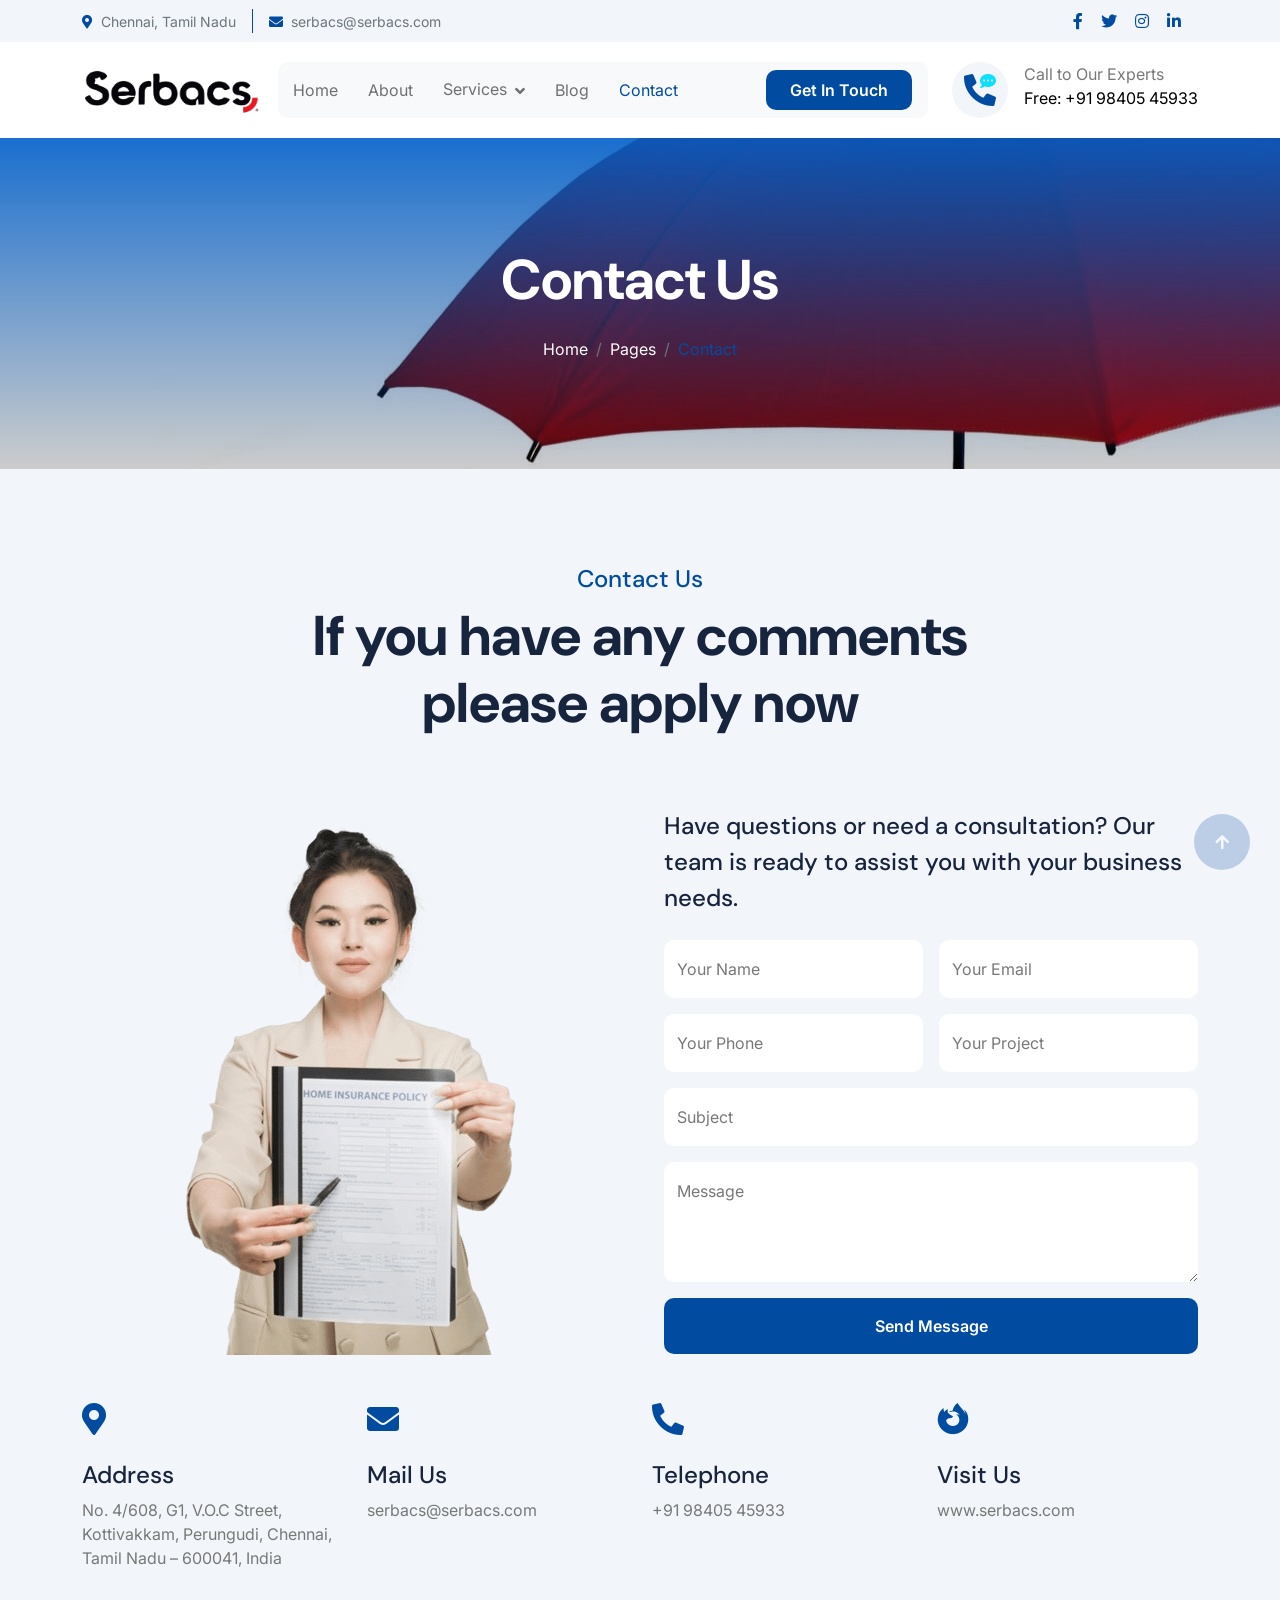
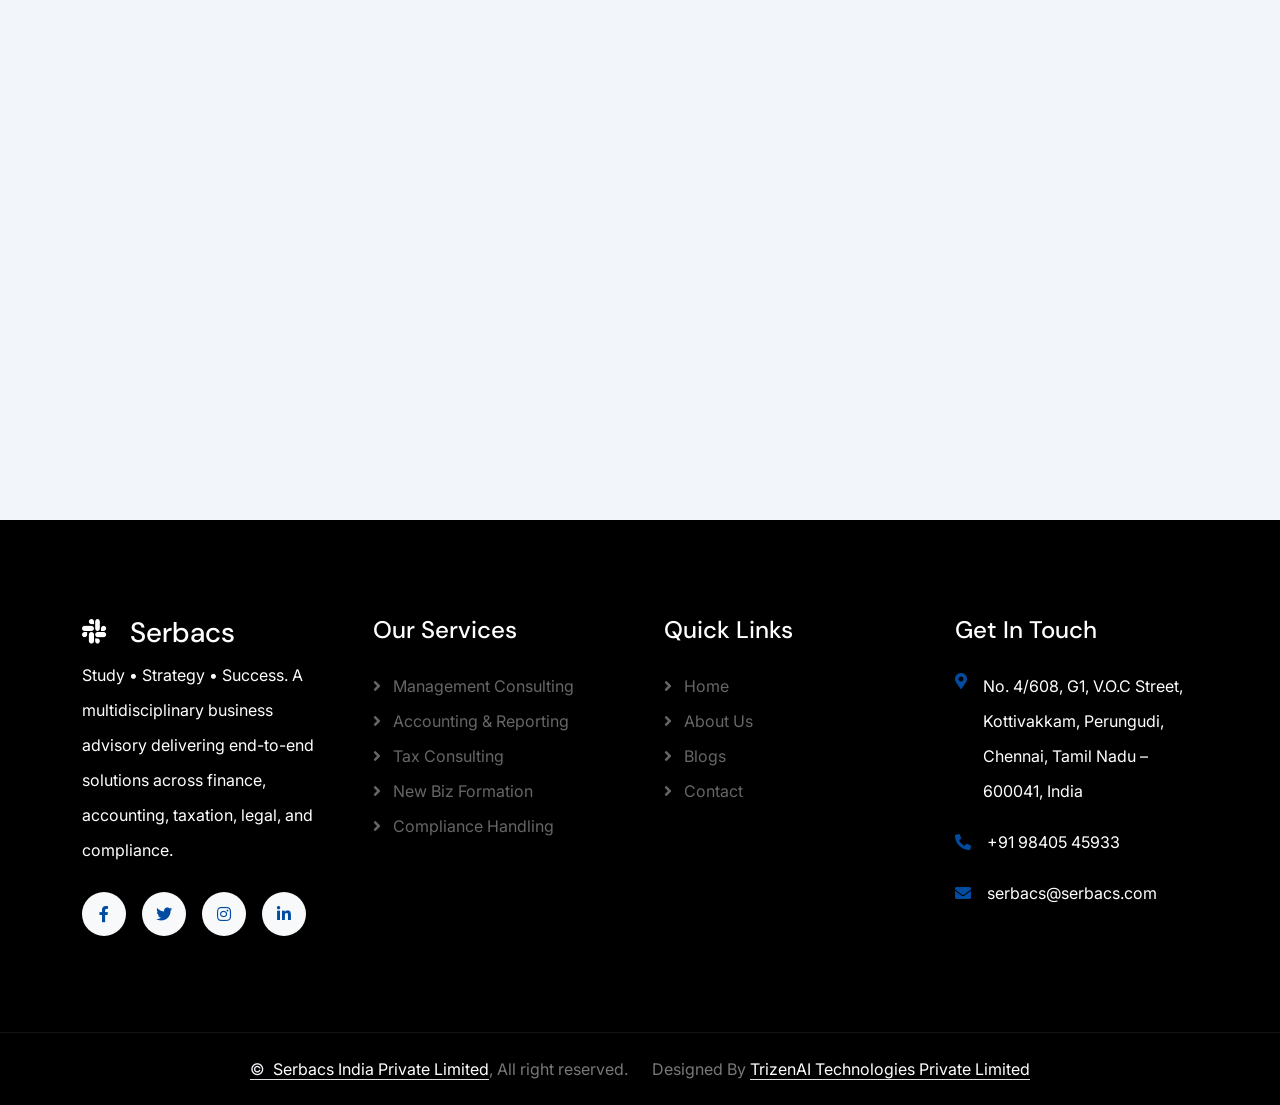
<file: contact.html>
<!DOCTYPE html>
<html lang="en">

    <head>
        <meta charset="utf-8">
        <title>Serbacs India Private Limited - Business Advisory & Consulting</title>
        <meta content="width=device-width, initial-scale=1.0" name="viewport">
        <meta content="" name="keywords">
        <meta content="" name="description">

        <!-- Google Web Fonts -->
        <link rel="preconnect" href="https://fonts.googleapis.com">
        <link rel="preconnect" href="https://fonts.gstatic.com" crossorigin>
        <link href="https://fonts.googleapis.com/css2?family=DM+Sans:ital,opsz,wght@0,9..40,100..1000;1,9..40,100..1000&family=Inter:slnt,wght@-10..0,100..900&display=swap" rel="stylesheet">

        <!-- Icon Font Stylesheet -->
        <link rel="stylesheet" href="https://use.fontawesome.com/releases/v5.15.4/css/all.css"/>
        <link href="https://cdn.jsdelivr.net/npm/bootstrap-icons@1.4.1/font/bootstrap-icons.css" rel="stylesheet">

        <!-- Libraries Stylesheet -->
        <link rel="stylesheet" href="lib/animate/animate.min.css"/>
        <link href="lib/lightbox/css/lightbox.min.css" rel="stylesheet">
        <link href="lib/owlcarousel/assets/owl.carousel.min.css" rel="stylesheet">


        <!-- Customized Bootstrap Stylesheet -->
        <link href="css/bootstrap.min.css" rel="stylesheet">

        <!-- Template Stylesheet -->
        <link href="css/style.css" rel="stylesheet">
    </head>

    <body>

        <!-- Spinner Start -->
        <div id="spinner" class="show bg-white position-fixed translate-middle w-100 vh-100 top-50 start-50 d-flex align-items-center justify-content-center">
            <div class="spinner-border text-primary" style="width: 3rem; height: 3rem;" role="status">
                <span class="sr-only">Loading...</span>
            </div>
        </div>
        <!-- Spinner End -->

        <!-- Topbar Start -->
        <div class="container-fluid topbar px-0 px-lg-4 bg-light py-2 d-none d-lg-block">
            <div class="container">
                <div class="row gx-0 align-items-center">
                    <div class="col-lg-8 text-center text-lg-start mb-lg-0">
                        <div class="d-flex flex-wrap">
                            <div class="border-end border-primary pe-3">
                                <a href="#" class="text-muted small"><i class="fas fa-map-marker-alt text-primary me-2"></i>Chennai, Tamil Nadu</a>
                            </div>
                            <div class="ps-3">
                                <a href="mailto:serbacs@serbacs.com" class="text-muted small"><i class="fas fa-envelope text-primary me-2"></i>serbacs@serbacs.com</a>
                            </div>
                        </div>
                    </div>
                    <div class="col-lg-4 text-center text-lg-end">
                        <div class="d-flex justify-content-end">
                            <div class="d-flex pe-3">
                                <a class="btn p-0 text-primary me-3" href="#"><i class="fab fa-facebook-f"></i></a>
                                <a class="btn p-0 text-primary me-3" href="#"><i class="fab fa-twitter"></i></a>
                                <a class="btn p-0 text-primary me-3" href="#"><i class="fab fa-instagram"></i></a>
                                <a class="btn p-0 text-primary me-0" href="#"><i class="fab fa-linkedin-in"></i></a>
                            </div>
                            </div>
                        </div>
                    </div>
                </div>
            </div>
        </div>
        <!-- Topbar End -->

        <!-- Navbar & Hero Start -->
        <div class="container-fluid nav-bar px-0 px-lg-4 py-lg-0">
            <div class="container">
                <nav class="navbar navbar-expand-lg navbar-light"> 
                    <a href="#" class="navbar-brand p-0">
                        <!-- <h1 class="text-primary mb-0"><i class="fab fa-slack me-2"></i> Serbacs</h1> -->
                        <img src="img/logo/serbacslogo.png" alt="Logo">
                    </a>
                    <button class="navbar-toggler" type="button" data-bs-toggle="collapse" data-bs-target="#navbarCollapse">
                        <span class="fa fa-bars"></span>
                    </button>
                    <div class="collapse navbar-collapse" id="navbarCollapse">
                        <div class="navbar-nav mx-0 mx-lg-auto">
                            <a href="index.html" class="nav-item nav-link ">Home</a>
                            <a href="about.html" class="nav-item nav-link ">About</a>
                            
                            <!-- Mega Menu for Services -->
                            <div class="nav-item dropdown position-static">
                                <a href="#" class="nav-link dropdown-toggle" data-bs-toggle="dropdown" data-bs-display="static">Services</a>
                                <div class="dropdown-menu mega-menu shadow border-0 mt-0 py-4" style="background: var(--bs-light);">
                                     <div class="container-fluid">
                                        <div class="row" style="color: white;">
                                            <!-- Left Image -->
                                            <div class="col-lg-3 d-none d-lg-block">
                                                <div class="h-100 w-100 rounded" style="background: url('img/carousel-2.png') center center no-repeat; background-size: cover; min-height: 300px;"></div>
                                            </div>
                                            
                                            <!-- Col 1 -->
                                            <div class="col-lg-3 col-md-4">
                                                <h6 class="text-uppercase text-info border-bottom border-light pb-1 mb-2 mega-menu-title">1. Business Management Consulting</h6>
                                                <ul class="list-unstyled mb-3 ms-1">
                                                    <li><a href="#" class="text-white text-decoration-none d-block py-0 fs-sm">CFO & Finance Controller Services</a></li>
                                                    <li><a href="#" class="text-white text-decoration-none d-block py-0 fs-sm">Budgeting, Forecasting & Cash Flow Management</a></li>
                                                    <li><a href="#" class="text-white text-decoration-none d-block py-0 fs-sm">Feasibility Studies & Business Planning</a></li>
                                                    <li><a href="#" class="text-white text-decoration-none d-block py-0 fs-sm">Internal Controls & SOP Development</a></li>
                                                    <li><a href="#" class="text-white text-decoration-none d-block py-0 fs-sm">Costing, Pricing & Performance Dashboards</a></li>
                                                </ul>
                                                
                                                <h6 class="text-uppercase text-info border-bottom border-light pb-1 mb-2 mega-menu-title">2. Accounting & Reporting</h6>
                                                <ul class="list-unstyled mb-3 ms-1">
                                                    <li><a href="#" class="text-white text-decoration-none d-block py-0 fs-sm">General Accounting & Bookkeeping</a></li>
                                                    <li><a href="#" class="text-white text-decoration-none d-block py-0 fs-sm">Financial Analysis</a></li>
                                                    <li><a href="#" class="text-white text-decoration-none d-block py-0 fs-sm">MIS Reporting & management dashboards</a></li>
                                                    <li><a href="#" class="text-white text-decoration-none d-block py-0 fs-sm">Preparation of Financial Statements</a></li>
                                                    <li><a href="#" class="text-white text-decoration-none d-block py-0 fs-sm">Receivables & Payables Management</a></li>
                                                    <li><a href="#" class="text-white text-decoration-none d-block py-0 fs-sm">Periodic Closings</a></li>
                                                    <li><a href="#" class="text-white text-decoration-none d-block py-0 fs-sm">Audit Support</a></li>
                                                </ul>

                                                <h6 class="text-uppercase text-info border-bottom border-light pb-1 mb-2 mega-menu-title">3. Banking Process</h6>
                                                <ul class="list-unstyled mb-2 ms-1">
                                                    <li><a href="#" class="text-white text-decoration-none d-block py-0 fs-sm">Day to day coordination with banks</a></li>
                                                    <li><a href="#" class="text-white text-decoration-none d-block py-0 fs-sm">Documentation for outward remittances & payments</a></li>
                                                    <li><a href="#" class="text-white text-decoration-none d-block py-0 fs-sm">Documentation for inward remittances & receipts</a></li>
                                                    <li><a href="#" class="text-white text-decoration-none d-block py-0 fs-sm">Ad hoc banking compliance</a></li>
                                                    <li><a href="#" class="text-white text-decoration-none d-block py-0 fs-sm">Liaison with bank officers for transaction or compliance clarity</a></li>
                                                </ul>
                                            </div>

                                            <!-- Col 2 -->
                                            <div class="col-lg-3 col-md-4">
                                                <h6 class="text-uppercase text-info border-bottom border-light pb-1 mb-2 mega-menu-title">4. Tax Consulting</h6>
                                                <a href="#" class="text-white text-decoration-none d-block py-0 fs-sm fw-bold mb-1">Direct Tax</a>
                                                <ul class="list-unstyled mb-2 ms-2">
                                                    <li><a href="#" class="text-white text-decoration-none d-block py-0 fs-sm opacity-75">Tax Planning & Advisory</a></li>
                                                    <li><a href="#" class="text-white text-decoration-none d-block py-0 fs-sm opacity-75">Income Tax Computation & Planning</a></li>
                                                    <li><a href="#" class="text-white text-decoration-none d-block py-0 fs-sm opacity-75">ITR Filing</a></li>
                                                    <li><a href="#" class="text-white text-decoration-none d-block py-0 fs-sm opacity-75">TDS/TCS Returns & Reconciliations</a></li>
                                                    <li><a href="#" class="text-white text-decoration-none d-block py-0 fs-sm opacity-75">Assessment Representation & Notice Handling</a></li>
                                                </ul>
                                                <a href="#" class="text-white text-decoration-none d-block py-0 fs-sm fw-bold mt-1 mb-1">Indirect Tax</a>
                                                <ul class="list-unstyled mb-3 ms-2">
                                                    <li><a href="#" class="text-white text-decoration-none d-block py-0 fs-sm opacity-75">GST Registration & Amendments</a></li>
                                                    <li><a href="#" class="text-white text-decoration-none d-block py-0 fs-sm opacity-75">GST Returns</a></li>
                                                    <li><a href="#" class="text-white text-decoration-none d-block py-0 fs-sm opacity-75">LUT Filing for Exporters</a></li>
                                                    <li><a href="#" class="text-white text-decoration-none d-block py-0 fs-sm opacity-75">E-Invoicing & E-Way Bills</a></li>
                                                    <li><a href="#" class="text-white text-decoration-none d-block py-0 fs-sm opacity-75">GST Audit & Health Check</a></li>
                                                    <li><a href="#" class="text-white text-decoration-none d-block py-0 fs-sm opacity-75">GST Notices & Department Enquiry Handling</a></li>
                                                </ul>

                                                <h6 class="text-uppercase text-info border-bottom border-light pb-1 mb-2 mega-menu-title">5. New Business Formation</h6>
                                                <ul class="list-unstyled mb-3 ms-1">
                                                    <li><a href="#" class="text-white text-decoration-none d-block py-0 fs-sm">Private Limited Company</a></li>
                                                    <li><a href="#" class="text-white text-decoration-none d-block py-0 fs-sm">Public Limited Company</a></li>
                                                    <li><a href="#" class="text-white text-decoration-none d-block py-0 fs-sm">One Person Company</a></li>
                                                    <li><a href="#" class="text-white text-decoration-none d-block py-0 fs-sm">Limited Liability Partnership (LLP)</a></li>
                                                    <li><a href="#" class="text-white text-decoration-none d-block py-0 fs-sm">Partnership Firm</a></li>
                                                    <li><a href="#" class="text-white text-decoration-none d-block py-0 fs-sm">Sole Proprietorship</a></li>
                                                    <li><a href="#" class="text-white text-decoration-none d-block py-0 fs-sm">Section 8 (Non Profit) Company</a></li>
                                                </ul>

                                                <h6 class="text-uppercase text-info border-bottom border-light pb-1 mb-2 mega-menu-title">6. Subsidiary Formation</h6>
                                                <ul class="list-unstyled mb-2 ms-1">
                                                    <li><a href="#" class="text-white text-decoration-none d-block py-0 fs-sm">Wholly Owned Subsidiary setup</a></li>
                                                    <li><a href="#" class="text-white text-decoration-none d-block py-0 fs-sm">Branch Office Registration</a></li>
                                                    <li><a href="#" class="text-white text-decoration-none d-block py-0 fs-sm">Liaison Office Registration</a></li>
                                                    <li><a href="#" class="text-white text-decoration-none d-block py-0 fs-sm">FEMA, RBI, MCA Compliance</a></li>
                                                    <li><a href="#" class="text-white text-decoration-none d-block py-0 fs-sm">End to end documentation and approvals</a></li>
                                                </ul>
                                            </div>

                                            <!-- Col 3 -->
                                            <div class="col-lg-3 col-md-4">
                                                <h6 class="text-uppercase text-info border-bottom border-light pb-1 mb-2 mega-menu-title">7. Entity Restructuring</h6>
                                                <ul class="list-unstyled mb-3 ms-1">
                                                    <li><a href="#" class="text-white text-decoration-none d-block py-0 fs-sm">Private Limited Company → LLP</a></li>
                                                    <li><a href="#" class="text-white text-decoration-none d-block py-0 fs-sm">LLP → Private Limited Company</a></li>
                                                    <li><a href="#" class="text-white text-decoration-none d-block py-0 fs-sm">Partnership → Private Limited Company</a></li>
                                                    <li><a href="#" class="text-white text-decoration-none d-block py-0 fs-sm">Complete entity migration planning & compliance</a></li>
                                                </ul>

                                                <h6 class="text-uppercase text-info border-bottom border-light pb-1 mb-2 mega-menu-title">8. Legal Consulting</h6>
                                                <ul class="list-unstyled mb-3 ms-1">
                                                    <li><a href="#" class="text-white text-decoration-none d-block py-0 fs-sm">Corporate Legal Advisory</a></li>
                                                    <li><a href="#" class="text-white text-decoration-none d-block py-0 fs-sm">Agreement Drafting & Review</a></li>
                                                    <li><a href="#" class="text-white text-decoration-none d-block py-0 fs-sm">Labour Law & Compliance</a></li>
                                                    <li><a href="#" class="text-white text-decoration-none d-block py-0 fs-sm">General Legal Documentation & Compliance Support</a></li>
                                                </ul>

                                                <h6 class="text-uppercase text-info border-bottom border-light pb-1 mb-2 mega-menu-title">9. Compliance Handling</h6>
                                                <ul class="list-unstyled mb-2 ms-1">
                                                    <li><a href="#" class="text-white text-decoration-none d-block py-0 fs-sm">MCA/ROC Annual & Event based Compliance</a></li>
                                                    <li><a href="#" class="text-white text-decoration-none d-block py-0 fs-sm">GST Compliance</a></li>
                                                    <li><a href="#" class="text-white text-decoration-none d-block py-0 fs-sm">Income Tax Compliance</a></li>
                                                    <li><a href="#" class="text-white text-decoration-none d-block py-0 fs-sm">Labour Law Compliance</a></li>
                                                    <li><a href="#" class="text-white text-decoration-none d-block py-0 fs-sm">Sector specific/Industry specific Compliance</a></li>
                                                </ul>
                                            </div>
                                        </div>
                                    </div>

                                </div>
                            </div>
                            
                            <a href="#" class="nav-item nav-link ">Blog</a>
                            <a href="contact.html" class="nav-item nav-link active">Contact</a>
                            <div class="nav-btn px-3">
                                <a href="contact.html" class="btn btn-primary py-2 px-4 ms-3 flex-shrink-0">Get In Touch</a>
                            </div>
                        </div>
                    </div>
                    <div class="d-none d-xl-flex flex-shrink-0 ps-4">
                        <a href="#" class="btn btn-light btn-lg-square rounded-circle position-relative wow tada" data-wow-delay=".9s">
                            <i class="fa fa-phone-alt fa-2x"></i>
                            <div class="position-absolute" style="top: 7px; right: 12px;">
                                <span><i class="fa fa-comment-dots text-secondary"></i></span>
                            </div>
                        </a>
                        <div class="d-flex flex-column ms-3">
                            <span>Call to Our Experts</span>
                            <a href="tel:+91 98405 45933"><span class="text-dark">Free: +91 98405 45933</span></a>
                        </div>
                    </div>
                </nav>
            </div>
        </div>
        <!-- Navbar & Hero End -->


        <!-- Header Start -->
        <div class="container-fluid bg-breadcrumb">
            <div class="container text-center py-5" style="max-width: 900px;">
                <h4 class="text-white display-4 mb-4 wow fadeInDown" data-wow-delay="0.1s">Contact Us</h4>
                <ol class="breadcrumb d-flex justify-content-center mb-0 wow fadeInDown" data-wow-delay="0.3s">
                    <li class="breadcrumb-item"><a href="index.html">Home</a></li>
                    <li class="breadcrumb-item"><a href="#">Pages</a></li>
                    <li class="breadcrumb-item active text-primary">Contact</li>
                </ol>    
            </div>
        </div>
        <!-- Header End -->


        <!-- Contact Start -->
        <div class="container-fluid contact bg-light py-5">
            <div class="container py-5">
                <div class="text-center mx-auto pb-5 wow fadeInUp" data-wow-delay="0.2s" style="max-width: 800px;">
                    <h4 class="text-primary">Contact Us</h4>
                    <h1 class="display-4 mb-4">If you have any comments please apply now</h1>
                </div>
                <div class="row g-5">
                    <div class="col-xl-6 wow fadeInLeft" data-wow-delay="0.2s">
                        <div class="contact-img d-flex justify-content-center" >
                            <div class="contact-img-inner">
                                <img src="img/contact-img.png" class="img-fluid w-100"  alt="Image">
                            </div>
                        </div>
                    </div>
                    <div class="col-xl-6 wow fadeInRight" data-wow-delay="0.4s">
                        <div>
                            <h4 class="lh-base mb-4">Have questions or need a consultation? Our team is ready to assist you with your business needs.</h4>
                            <form>
                                <div class="row g-3">
                                    <div class="col-lg-12 col-xl-6">
                                        <div class="form-floating">
                                            <input type="text" class="form-control border-0" id="name" placeholder="Your Name">
                                            <label for="name">Your Name</label>
                                        </div>
                                    </div>
                                    <div class="col-lg-12 col-xl-6">
                                        <div class="form-floating">
                                            <input type="email" class="form-control border-0" id="email" placeholder="Your Email">
                                            <label for="email">Your Email</label>
                                        </div>
                                    </div>
                                    <div class="col-lg-12 col-xl-6">
                                        <div class="form-floating">
                                            <input type="phone" class="form-control border-0" id="phone" placeholder="Phone">
                                            <label for="phone">Your Phone</label>
                                        </div>
                                    </div>
                                    <div class="col-lg-12 col-xl-6">
                                        <div class="form-floating">
                                            <input type="text" class="form-control border-0" id="project" placeholder="Project">
                                            <label for="project">Your Project</label>
                                        </div>
                                    </div>
                                    <div class="col-12">
                                        <div class="form-floating">
                                            <input type="text" class="form-control border-0" id="subject" placeholder="Subject">
                                            <label for="subject">Subject</label>
                                        </div>
                                    </div>
                                    <div class="col-12">
                                        <div class="form-floating">
                                            <textarea class="form-control border-0" placeholder="Leave a message here" id="message" style="height: 120px"></textarea>
                                            <label for="message">Message</label>
                                        </div>

                                    </div>
                                    <div class="col-12">
                                        <button class="btn btn-primary w-100 py-3">Send Message</button>
                                    </div>
                                </div>
                            </form>
                        </div>
                    </div>
                    <div class="col-12">
                        <div>
                            <div class="row g-4">
                                <div class="col-md-6 col-lg-3 wow fadeInUp" data-wow-delay="0.2s">
                                    <div class="contact-add-item">
                                        <div class="contact-icon text-primary mb-4">
                                            <i class="fas fa-map-marker-alt fa-2x"></i>
                                        </div>
                                        <div>
                                            <h4>Address</h4>
                                            <p class="mb-0">No. 4/608, G1, V.O.C Street, Kottivakkam, Perungudi, Chennai, Tamil Nadu – 600041, India</p>
                                        </div>
                                    </div>
                                </div>
                                <div class="col-md-6 col-lg-3 wow fadeInUp" data-wow-delay="0.4s">
                                    <div class="contact-add-item">
                                        <div class="contact-icon text-primary mb-4">
                                            <i class="fas fa-envelope fa-2x"></i>
                                        </div>
                                        <div>
                                            <h4>Mail Us</h4>
                                            <p class="mb-0">serbacs@serbacs.com</p>
                                        </div>
                                    </div>
                                </div>
                                <div class="col-md-6 col-lg-3 wow fadeInUp" data-wow-delay="0.6s">
                                    <div class="contact-add-item">
                                        <div class="contact-icon text-primary mb-4">
                                            <i class="fa fa-phone-alt fa-2x"></i>
                                        </div>
                                        <div>
                                            <h4>Telephone</h4>
                                            <p class="mb-0">+91 98405 45933</p>
                                        </div>
                                    </div>
                                </div>
                                <div class="col-md-6 col-lg-3 wow fadeInUp" data-wow-delay="0.8s">
                                    <div class="contact-add-item">
                                        <div class="contact-icon text-primary mb-4">
                                            <i class="fab fa-firefox-browser fa-2x"></i>
                                        </div>
                                        <div>
                                            <h4>Visit Us</h4>
                                            <p class="mb-0">www.serbacs.com</p>
                                        </div>
                                    </div>
                                </div>
                            </div>
                        </div>
                    </div>
                    <div class="col-12 wow fadeInUp" data-wow-delay="0.2s">
                        <div class="rounded">
                            <iframe class="rounded w-100" 
                            style="height: 400px;" src="https://www.google.com/maps/embed?pb=!1m18!1m12!1m3!1d3888.24354245785!2d80.2458!3d12.9555!2m3!1f0!2f0!3f0!3m2!1i1024!2i768!4f13.1!3m3!1m2!1s0x3a525d6f48000001%3A0x7d25e0a0a0a0a0a0!2sKottivakkam%2C%20Chennai%2C%20Tamil%20Nadu!5e0!3m2!1sen!2sin!4v1711530000000!5m2!1sen!2sin" 
                            loading="lazy" referrerpolicy="no-referrer-when-downgrade"></iframe>
                        </div>
                    </div>
                </div>
            </div>
        </div>
        <!-- Contact End -->


        <!-- Footer Start -->
        <div class="container-fluid footer py-5 wow fadeIn" data-wow-delay="0.2s">
            <div class="container py-5">
                <div class="row g-5">
                    <!-- Column 1: Company -->
                    <div class="col-md-6 col-lg-6 col-xl-3">
                        <div class="footer-item">
                            <a href="index.html" class="p-0">
                                <h3 class="text-white"><i class="fab fa-slack me-3"></i> Serbacs</h3>
                            </a>
                            <p class="text-white mb-4">Study • Strategy • Success. A multidisciplinary business advisory delivering end-to-end solutions across finance, accounting, taxation, legal, and compliance.</p>
                            <div class="footer-btn d-flex">
                                <a class="btn btn-md-square rounded-circle me-3" href="#"><i class="fab fa-facebook-f"></i></a>
                                <a class="btn btn-md-square rounded-circle me-3" href="#"><i class="fab fa-twitter"></i></a>
                                <a class="btn btn-md-square rounded-circle me-3" href="#"><i class="fab fa-instagram"></i></a>
                                <a class="btn btn-md-square rounded-circle me-0" href="#"><i class="fab fa-linkedin-in"></i></a>
                            </div>
                        </div>
                    </div>
                    <!-- Column 2: Services -->
                    <div class="col-md-6 col-lg-6 col-xl-3">
                        <div class="footer-item">
                            <h4 class="text-white mb-4">Our Services</h4>
                            <a href="#"><i class="fas fa-angle-right me-2"></i> Management Consulting</a>
                            <a href="#"><i class="fas fa-angle-right me-2"></i> Accounting & Reporting</a>
                            <a href="#"><i class="fas fa-angle-right me-2"></i> Tax Consulting</a>
                            <a href="#"><i class="fas fa-angle-right me-2"></i> New Biz Formation</a>
                            <a href="#"><i class="fas fa-angle-right me-2"></i> Compliance Handling</a>
                        </div>
                    </div>
                    <!-- Column 3: Quick Links -->
                    <div class="col-md-6 col-lg-6 col-xl-3">
                        <div class="footer-item">
                            <h4 class="text-white mb-4">Quick Links</h4>
                            <a href="index.html"><i class="fas fa-angle-right me-2"></i> Home</a>
                            <a href="about.html"><i class="fas fa-angle-right me-2"></i> About Us</a>
                            <a href="#"><i class="fas fa-angle-right me-2"></i> Blogs</a>
                            <a href="contact.html"><i class="fas fa-angle-right me-2"></i> Contact</a>
                        </div>
                    </div>
                    <!-- Column 4: Get in Touch -->
                    <div class="col-md-6 col-lg-6 col-xl-3">
                        <div class="footer-item">
                            <h4 class="text-white mb-4">Get In Touch</h4>
                            <div class="d-flex align-items-start mb-3">
                                <i class="fas fa-map-marker-alt text-primary me-3 mt-1"></i>
                                <p class="text-white mb-0">No. 4/608, G1, V.O.C Street, Kottivakkam, Perungudi, Chennai, Tamil Nadu – 600041, India</p>
                            </div>
                            <div class="d-flex align-items-center mb-3">
                                <i class="fa fa-phone-alt text-primary me-3"></i>
                                <p class="text-white mb-0">+91 98405 45933</p>
                            </div>
                            <div class="d-flex align-items-center">
                                <i class="fas fa-envelope text-primary me-3"></i>
                                <p class="text-white mb-0">serbacs@serbacs.com</p>
                            </div>
                        </div>
                    </div>
                </div>
            </div>
        </div>
        <!-- Footer End -->
        
        <!-- footer-bottom Start -->
        <div class="container-fluid footer-bottom py-4">
            <div class="container">
                <div class="row g-4 align-items-center">
                    <div class="col-md-6 text-center text-md-end mb-md-0">
                        <span class="text-body"><a href="#" class="border-bottom text-white"><span class="text-light me-2">&copy;</span>Serbacs India Private Limited</a>, All right reserved.</span>
                    </div>
                    <div class="col-md-6 text-center text-md-start text-body">
                        Designed By <a class="border-bottom text-white" href="https://www.trizen-ai.com/">TrizenAI Technologies Private Limited</a>
                    </div>
                </div>
            </div>
        </div>
        <!-- footer-bottom End -->


        <!-- Back to Top -->
        <a href="#" class="btn btn-primary btn-lg-square rounded-circle back-to-top"><i class="fa fa-arrow-up"></i></a>   

        <!-- JavaScript Libraries -->
        <script src="https://ajax.googleapis.com/ajax/libs/jquery/3.6.4/jquery.min.js"></script>
        <script src="https://cdn.jsdelivr.net/npm/bootstrap@5.0.0/dist/js/bootstrap.bundle.min.js"></script>
        <script src="lib/wow/wow.min.js"></script>
        <script src="lib/easing/easing.min.js"></script>
        <script src="lib/waypoints/waypoints.min.js"></script>
        <script src="lib/counterup/counterup.min.js"></script>
        <script src="lib/lightbox/js/lightbox.min.js"></script>
        <script src="lib/owlcarousel/owl.carousel.min.js"></script>
        

        <!-- Template Javascript -->
        <script src="js/main.js"></script>
    </body>

</html>
</file>
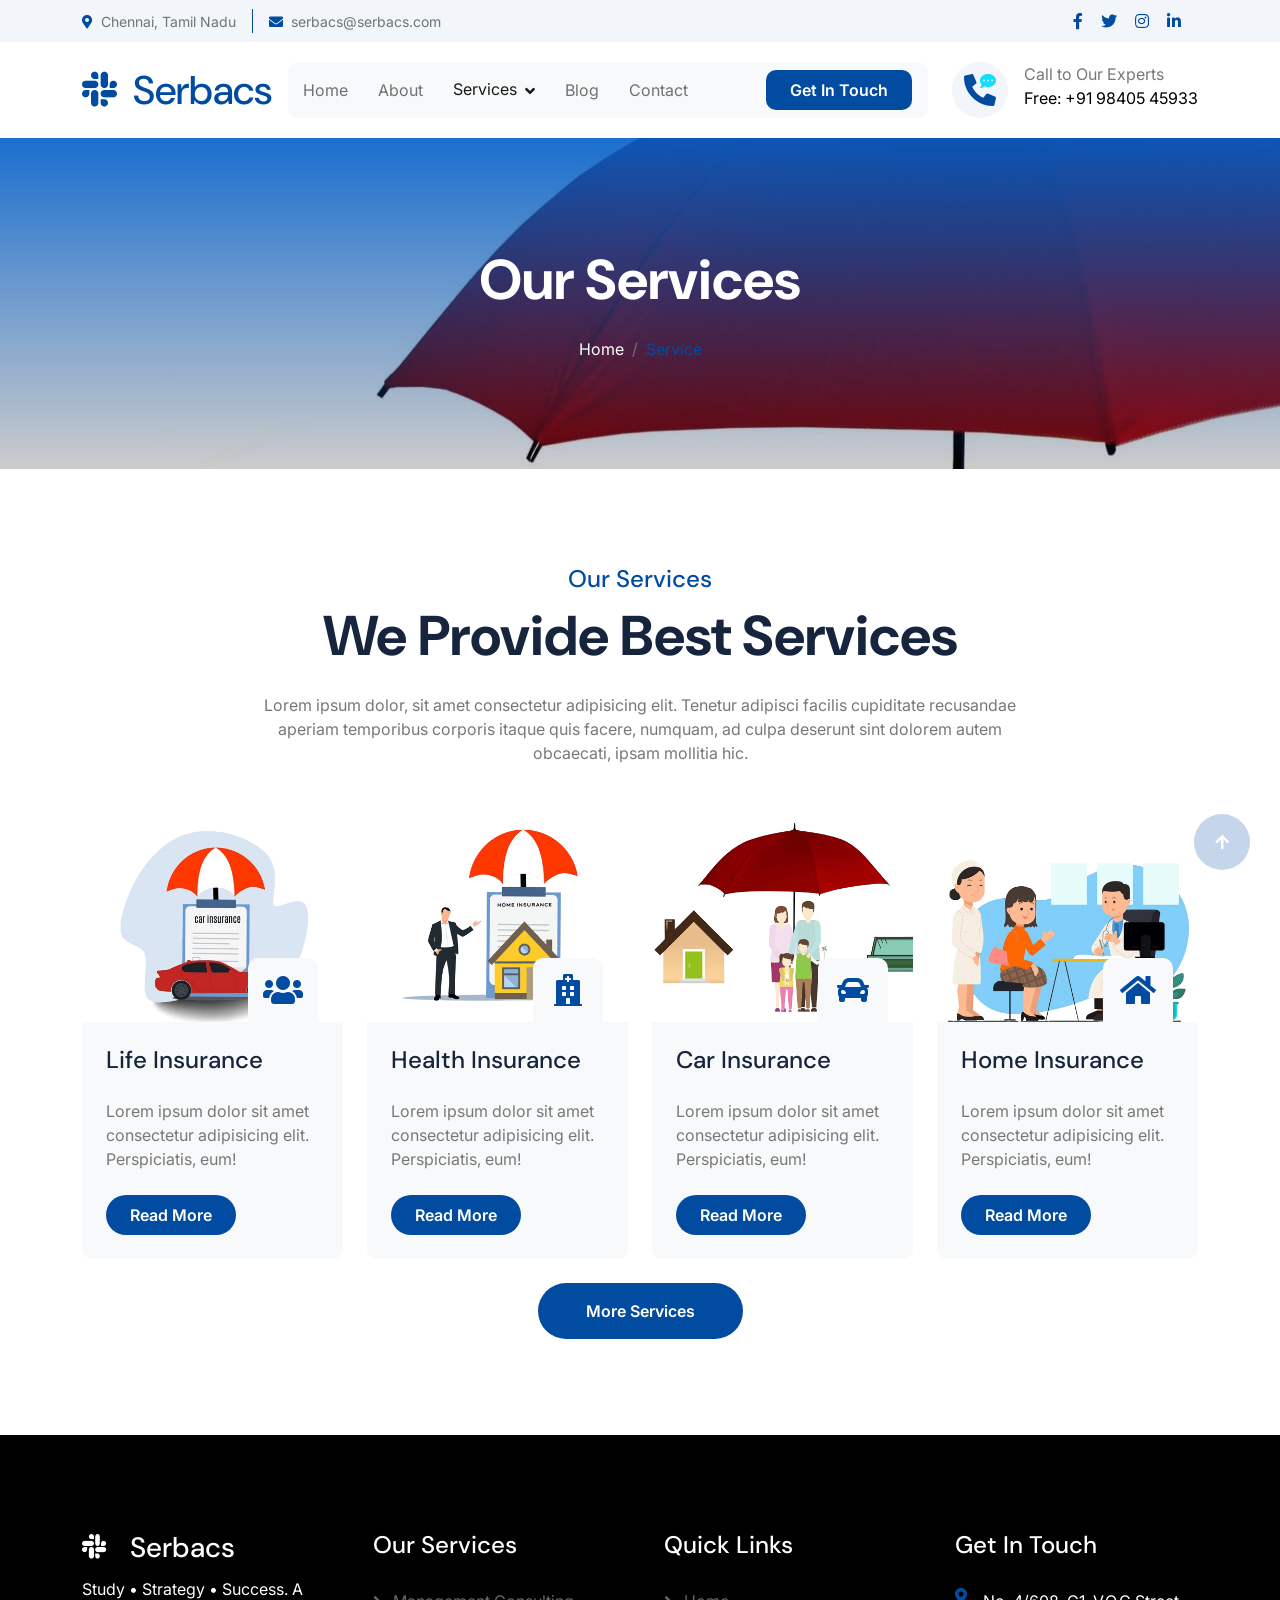
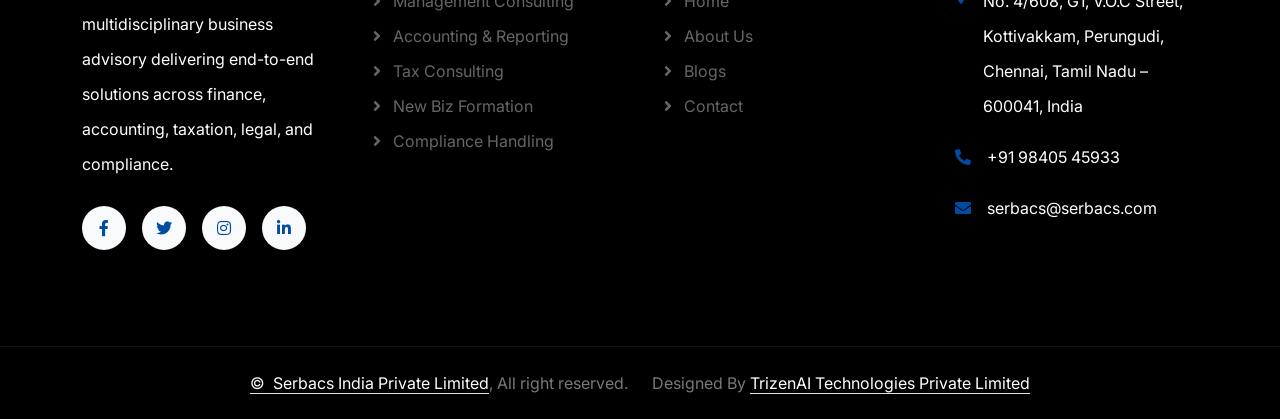
<file: service.html>
<!DOCTYPE html>
<html lang="en">

    <head>
        <meta charset="utf-8">
        <title>Serbacs India Private Limited - Business Advisory & Consulting</title>
        <meta content="width=device-width, initial-scale=1.0" name="viewport">
        <meta content="" name="keywords">
        <meta content="" name="description">

        <!-- Google Web Fonts -->
        <link rel="preconnect" href="https://fonts.googleapis.com">
        <link rel="preconnect" href="https://fonts.gstatic.com" crossorigin>
        <link href="https://fonts.googleapis.com/css2?family=DM+Sans:ital,opsz,wght@0,9..40,100..1000;1,9..40,100..1000&family=Inter:slnt,wght@-10..0,100..900&display=swap" rel="stylesheet">

        <!-- Icon Font Stylesheet -->
        <link rel="stylesheet" href="https://use.fontawesome.com/releases/v5.15.4/css/all.css"/>
        <link href="https://cdn.jsdelivr.net/npm/bootstrap-icons@1.4.1/font/bootstrap-icons.css" rel="stylesheet">

        <!-- Libraries Stylesheet -->
        <link rel="stylesheet" href="lib/animate/animate.min.css"/>
        <link href="lib/lightbox/css/lightbox.min.css" rel="stylesheet">
        <link href="lib/owlcarousel/assets/owl.carousel.min.css" rel="stylesheet">


        <!-- Customized Bootstrap Stylesheet -->
        <link href="css/bootstrap.min.css" rel="stylesheet">

        <!-- Template Stylesheet -->
        <link href="css/style.css" rel="stylesheet">
    </head>

    <body>

        <!-- Spinner Start -->
        <div id="spinner" class="show bg-white position-fixed translate-middle w-100 vh-100 top-50 start-50 d-flex align-items-center justify-content-center">
            <div class="spinner-border text-primary" style="width: 3rem; height: 3rem;" role="status">
                <span class="sr-only">Loading...</span>
            </div>
        </div>
        <!-- Spinner End -->

        <!-- Topbar Start -->
        <div class="container-fluid topbar px-0 px-lg-4 bg-light py-2 d-none d-lg-block">
            <div class="container">
                <div class="row gx-0 align-items-center">
                    <div class="col-lg-8 text-center text-lg-start mb-lg-0">
                        <div class="d-flex flex-wrap">
                            <div class="border-end border-primary pe-3">
                                <a href="#" class="text-muted small"><i class="fas fa-map-marker-alt text-primary me-2"></i>Chennai, Tamil Nadu</a>
                            </div>
                            <div class="ps-3">
                                <a href="mailto:serbacs@serbacs.com" class="text-muted small"><i class="fas fa-envelope text-primary me-2"></i>serbacs@serbacs.com</a>
                            </div>
                        </div>
                    </div>
                    <div class="col-lg-4 text-center text-lg-end">
                        <div class="d-flex justify-content-end">
                            <div class="d-flex pe-3">
                                <a class="btn p-0 text-primary me-3" href="#"><i class="fab fa-facebook-f"></i></a>
                                <a class="btn p-0 text-primary me-3" href="#"><i class="fab fa-twitter"></i></a>
                                <a class="btn p-0 text-primary me-3" href="#"><i class="fab fa-instagram"></i></a>
                                <a class="btn p-0 text-primary me-0" href="#"><i class="fab fa-linkedin-in"></i></a>
                            </div>
                            </div>
                        </div>
                    </div>
                </div>
            </div>
        </div>
        <!-- Topbar End -->

        <!-- Navbar & Hero Start -->
        <div class="container-fluid nav-bar px-0 px-lg-4 py-lg-0">
            <div class="container">
                <nav class="navbar navbar-expand-lg navbar-light"> 
                    <a href="index.html" class="navbar-brand p-0">
                        <h1 class="text-primary mb-0"><i class="fab fa-slack me-2"></i> Serbacs</h1>
                        <!-- <img src="img/logo.png" alt="Logo"> -->
                    </a>
                    <button class="navbar-toggler" type="button" data-bs-toggle="collapse" data-bs-target="#navbarCollapse">
                        <span class="fa fa-bars"></span>
                    </button>
                    <div class="collapse navbar-collapse" id="navbarCollapse">
                        <div class="navbar-nav mx-0 mx-lg-auto">
                            <a href="index.html" class="nav-item nav-link ">Home</a>
                            <a href="about.html" class="nav-item nav-link ">About</a>
                            
                            <!-- Mega Menu for Services -->
                            <div class="nav-item dropdown position-static">
                                <a href="service.html" class="nav-link dropdown-toggle active" data-bs-toggle="dropdown" data-bs-display="static">Services</a>
                                <div class="dropdown-menu mega-menu shadow border-0 mt-0 py-4" style="background: var(--bs-light);">
                                     <div class="container-fluid">
                                        <div class="row" style="color: white;">
                                            <!-- Left Image -->
                                            <div class="col-lg-3 d-none d-lg-block">
                                                <div class="h-100 w-100 rounded" style="background: url('img/carousel-2.png') center center no-repeat; background-size: cover; min-height: 300px;"></div>
                                            </div>
                                            
                                            <!-- Col 1 -->
                                            <div class="col-lg-3 col-md-4">
                                                <h6 class="text-uppercase text-info border-bottom border-light pb-1 mb-2 mega-menu-title">1. Business Management Consulting</h6>
                                                <ul class="list-unstyled mb-3 ms-1">
                                                    <li><a href="service.html" class="text-white text-decoration-none d-block py-0 fs-sm">CFO & Finance Controller Services</a></li>
                                                    <li><a href="service.html" class="text-white text-decoration-none d-block py-0 fs-sm">Budgeting, Forecasting & Cash Flow Management</a></li>
                                                    <li><a href="service.html" class="text-white text-decoration-none d-block py-0 fs-sm">Feasibility Studies & Business Planning</a></li>
                                                    <li><a href="service.html" class="text-white text-decoration-none d-block py-0 fs-sm">Internal Controls & SOP Development</a></li>
                                                    <li><a href="service.html" class="text-white text-decoration-none d-block py-0 fs-sm">Costing, Pricing & Performance Dashboards</a></li>
                                                </ul>
                                                
                                                <h6 class="text-uppercase text-info border-bottom border-light pb-1 mb-2 mega-menu-title">2. Accounting & Reporting</h6>
                                                <ul class="list-unstyled mb-3 ms-1">
                                                    <li><a href="service.html" class="text-white text-decoration-none d-block py-0 fs-sm">General Accounting & Bookkeeping</a></li>
                                                    <li><a href="service.html" class="text-white text-decoration-none d-block py-0 fs-sm">Financial Analysis</a></li>
                                                    <li><a href="service.html" class="text-white text-decoration-none d-block py-0 fs-sm">MIS Reporting & management dashboards</a></li>
                                                    <li><a href="service.html" class="text-white text-decoration-none d-block py-0 fs-sm">Preparation of Financial Statements</a></li>
                                                    <li><a href="service.html" class="text-white text-decoration-none d-block py-0 fs-sm">Receivables & Payables Management</a></li>
                                                    <li><a href="service.html" class="text-white text-decoration-none d-block py-0 fs-sm">Periodic Closings</a></li>
                                                    <li><a href="service.html" class="text-white text-decoration-none d-block py-0 fs-sm">Audit Support</a></li>
                                                </ul>

                                                <h6 class="text-uppercase text-info border-bottom border-light pb-1 mb-2 mega-menu-title">3. Banking Process</h6>
                                                <ul class="list-unstyled mb-2 ms-1">
                                                    <li><a href="service.html" class="text-white text-decoration-none d-block py-0 fs-sm">Day to day coordination with banks</a></li>
                                                    <li><a href="service.html" class="text-white text-decoration-none d-block py-0 fs-sm">Documentation for outward remittances & payments</a></li>
                                                    <li><a href="service.html" class="text-white text-decoration-none d-block py-0 fs-sm">Documentation for inward remittances & receipts</a></li>
                                                    <li><a href="service.html" class="text-white text-decoration-none d-block py-0 fs-sm">Ad hoc banking compliance</a></li>
                                                    <li><a href="service.html" class="text-white text-decoration-none d-block py-0 fs-sm">Liaison with bank officers for transaction or compliance clarity</a></li>
                                                </ul>
                                            </div>

                                            <!-- Col 2 -->
                                            <div class="col-lg-3 col-md-4">
                                                <h6 class="text-uppercase text-info border-bottom border-light pb-1 mb-2 mega-menu-title">4. Tax Consulting</h6>
                                                <a href="service.html" class="text-white text-decoration-none d-block py-0 fs-sm fw-bold mb-1">Direct Tax</a>
                                                <ul class="list-unstyled mb-2 ms-2">
                                                    <li><a href="service.html" class="text-white text-decoration-none d-block py-0 fs-sm opacity-75">Tax Planning & Advisory</a></li>
                                                    <li><a href="service.html" class="text-white text-decoration-none d-block py-0 fs-sm opacity-75">Income Tax Computation & Planning</a></li>
                                                    <li><a href="service.html" class="text-white text-decoration-none d-block py-0 fs-sm opacity-75">ITR Filing</a></li>
                                                    <li><a href="service.html" class="text-white text-decoration-none d-block py-0 fs-sm opacity-75">TDS/TCS Returns & Reconciliations</a></li>
                                                    <li><a href="service.html" class="text-white text-decoration-none d-block py-0 fs-sm opacity-75">Assessment Representation & Notice Handling</a></li>
                                                </ul>
                                                <a href="service.html" class="text-white text-decoration-none d-block py-0 fs-sm fw-bold mt-1 mb-1">Indirect Tax</a>
                                                <ul class="list-unstyled mb-3 ms-2">
                                                    <li><a href="service.html" class="text-white text-decoration-none d-block py-0 fs-sm opacity-75">GST Registration & Amendments</a></li>
                                                    <li><a href="service.html" class="text-white text-decoration-none d-block py-0 fs-sm opacity-75">GST Returns</a></li>
                                                    <li><a href="service.html" class="text-white text-decoration-none d-block py-0 fs-sm opacity-75">LUT Filing for Exporters</a></li>
                                                    <li><a href="service.html" class="text-white text-decoration-none d-block py-0 fs-sm opacity-75">E-Invoicing & E-Way Bills</a></li>
                                                    <li><a href="service.html" class="text-white text-decoration-none d-block py-0 fs-sm opacity-75">GST Audit & Health Check</a></li>
                                                    <li><a href="service.html" class="text-white text-decoration-none d-block py-0 fs-sm opacity-75">GST Notices & Department Enquiry Handling</a></li>
                                                </ul>

                                                <h6 class="text-uppercase text-info border-bottom border-light pb-1 mb-2 mega-menu-title">5. New Business Formation</h6>
                                                <ul class="list-unstyled mb-3 ms-1">
                                                    <li><a href="service.html" class="text-white text-decoration-none d-block py-0 fs-sm">Private Limited Company</a></li>
                                                    <li><a href="service.html" class="text-white text-decoration-none d-block py-0 fs-sm">Public Limited Company</a></li>
                                                    <li><a href="service.html" class="text-white text-decoration-none d-block py-0 fs-sm">One Person Company</a></li>
                                                    <li><a href="service.html" class="text-white text-decoration-none d-block py-0 fs-sm">Limited Liability Partnership (LLP)</a></li>
                                                    <li><a href="service.html" class="text-white text-decoration-none d-block py-0 fs-sm">Partnership Firm</a></li>
                                                    <li><a href="service.html" class="text-white text-decoration-none d-block py-0 fs-sm">Sole Proprietorship</a></li>
                                                    <li><a href="service.html" class="text-white text-decoration-none d-block py-0 fs-sm">Section 8 (Non Profit) Company</a></li>
                                                </ul>

                                                <h6 class="text-uppercase text-info border-bottom border-light pb-1 mb-2 mega-menu-title">6. Subsidiary Formation</h6>
                                                <ul class="list-unstyled mb-2 ms-1">
                                                    <li><a href="service.html" class="text-white text-decoration-none d-block py-0 fs-sm">Wholly Owned Subsidiary setup</a></li>
                                                    <li><a href="service.html" class="text-white text-decoration-none d-block py-0 fs-sm">Branch Office Registration</a></li>
                                                    <li><a href="service.html" class="text-white text-decoration-none d-block py-0 fs-sm">Liaison Office Registration</a></li>
                                                    <li><a href="service.html" class="text-white text-decoration-none d-block py-0 fs-sm">FEMA, RBI, MCA Compliance</a></li>
                                                    <li><a href="service.html" class="text-white text-decoration-none d-block py-0 fs-sm">End to end documentation and approvals</a></li>
                                                </ul>
                                            </div>

                                            <!-- Col 3 -->
                                            <div class="col-lg-3 col-md-4">
                                                <h6 class="text-uppercase text-info border-bottom border-light pb-1 mb-2 mega-menu-title">7. Entity Restructuring</h6>
                                                <ul class="list-unstyled mb-3 ms-1">
                                                    <li><a href="service.html" class="text-white text-decoration-none d-block py-0 fs-sm">Private Limited Company → LLP</a></li>
                                                    <li><a href="service.html" class="text-white text-decoration-none d-block py-0 fs-sm">LLP → Private Limited Company</a></li>
                                                    <li><a href="service.html" class="text-white text-decoration-none d-block py-0 fs-sm">Partnership → Private Limited Company</a></li>
                                                    <li><a href="service.html" class="text-white text-decoration-none d-block py-0 fs-sm">Complete entity migration planning & compliance</a></li>
                                                </ul>

                                                <h6 class="text-uppercase text-info border-bottom border-light pb-1 mb-2 mega-menu-title">8. Legal Consulting</h6>
                                                <ul class="list-unstyled mb-3 ms-1">
                                                    <li><a href="service.html" class="text-white text-decoration-none d-block py-0 fs-sm">Corporate Legal Advisory</a></li>
                                                    <li><a href="service.html" class="text-white text-decoration-none d-block py-0 fs-sm">Agreement Drafting & Review</a></li>
                                                    <li><a href="service.html" class="text-white text-decoration-none d-block py-0 fs-sm">Labour Law & Compliance</a></li>
                                                    <li><a href="service.html" class="text-white text-decoration-none d-block py-0 fs-sm">General Legal Documentation & Compliance Support</a></li>
                                                </ul>

                                                <h6 class="text-uppercase text-info border-bottom border-light pb-1 mb-2 mega-menu-title">9. Compliance Handling</h6>
                                                <ul class="list-unstyled mb-2 ms-1">
                                                    <li><a href="service.html" class="text-white text-decoration-none d-block py-0 fs-sm">MCA/ROC Annual & Event based Compliance</a></li>
                                                    <li><a href="service.html" class="text-white text-decoration-none d-block py-0 fs-sm">GST Compliance</a></li>
                                                    <li><a href="service.html" class="text-white text-decoration-none d-block py-0 fs-sm">Income Tax Compliance</a></li>
                                                    <li><a href="service.html" class="text-white text-decoration-none d-block py-0 fs-sm">Labour Law Compliance</a></li>
                                                    <li><a href="service.html" class="text-white text-decoration-none d-block py-0 fs-sm">Sector specific/Industry specific Compliance</a></li>
                                                </ul>
                                            </div>
                                        </div>
                                    </div>

                                </div>
                            </div>
                            
                            <a href="blog.html" class="nav-item nav-link ">Blog</a>
                            <a href="contact.html" class="nav-item nav-link ">Contact</a>
                            <div class="nav-btn px-3">
                                <a href="contact.html" class="btn btn-primary py-2 px-4 ms-3 flex-shrink-0">Get In Touch</a>
                            </div>
                        </div>
                    </div>
                    <div class="d-none d-xl-flex flex-shrink-0 ps-4">
                        <a href="tel:+919840545933" class="btn btn-light btn-lg-square rounded-circle position-relative wow tada" data-wow-delay=".9s">
                            <i class="fa fa-phone-alt fa-2x"></i>
                            <div class="position-absolute" style="top: 7px; right: 12px;">
                                <span><i class="fa fa-comment-dots text-secondary"></i></span>
                            </div>
                        </a>
                        <div class="d-flex flex-column ms-3">
                            <span>Call to Our Experts</span>
                            <a href="tel:+919840545933"><span class="text-dark">Free: +91 98405 45933</span></a>
                        </div>
                    </div>
                </nav>
            </div>
        </div>
        <!-- Navbar & Hero End -->


        <!-- Header Start -->
        <div class="container-fluid bg-breadcrumb">
            <div class="container text-center py-5" style="max-width: 900px;">
                <h4 class="text-white display-4 mb-4 wow fadeInDown" data-wow-delay="0.1s">Our Services</h4>
                <ol class="breadcrumb d-flex justify-content-center mb-0 wow fadeInDown" data-wow-delay="0.3s">
                    <li class="breadcrumb-item"><a href="index.html">Home</a></li>
                    <li class="breadcrumb-item active text-primary">Service</li>
                </ol>    
            </div>
        </div>
        <!-- Header End -->


        <!-- Service Start -->
        <div class="container-fluid service py-5">
            <div class="container py-5">
                <div class="text-center mx-auto pb-5 wow fadeInUp" data-wow-delay="0.2s" style="max-width: 800px;">
                    <h4 class="text-primary">Our Services</h4>
                    <h1 class="display-4 mb-4">We Provide Best Services</h1>
                    <p class="mb-0">Lorem ipsum dolor, sit amet consectetur adipisicing elit. Tenetur adipisci facilis cupiditate recusandae aperiam temporibus corporis itaque quis facere, numquam, ad culpa deserunt sint dolorem autem obcaecati, ipsam mollitia hic.
                    </p>
                </div>
                <div class="row g-4 justify-content-center">
                    <div class="col-md-6 col-lg-6 col-xl-3 wow fadeInUp" data-wow-delay="0.2s">
                        <div class="service-item">
                            <div class="service-img">
                                <img src="img/blog-1.png" class="img-fluid rounded-top w-100" alt="">
                                <div class="service-icon p-3">
                                    <i class="fa fa-users fa-2x"></i>
                                </div>
                            </div>
                            <div class="service-content p-4">
                                <div class="service-content-inner">
                                    <a href="#" class="d-inline-block h4 mb-4">Life Insurance</a>
                                    <p class="mb-4">Lorem ipsum dolor sit amet consectetur adipisicing elit. Perspiciatis, eum!</p>
                                    <a class="btn btn-primary rounded-pill py-2 px-4" href="#">Read More</a>
                                </div>
                            </div>
                        </div>
                    </div>
                    <div class="col-md-6 col-lg-6 col-xl-3 wow fadeInUp" data-wow-delay="0.4s">
                        <div class="service-item">
                            <div class="service-img">
                                <img src="img/blog-2.png" class="img-fluid rounded-top w-100" alt="">
                                <div class="service-icon p-3">
                                    <i class="fa fa-hospital fa-2x"></i>
                                </div>
                            </div>
                            <div class="service-content p-4">
                                <div class="service-content-inner">
                                    <a href="#" class="d-inline-block h4 mb-4">Health Insurance</a>
                                    <p class="mb-4">Lorem ipsum dolor sit amet consectetur adipisicing elit. Perspiciatis, eum!</p>
                                    <a class="btn btn-primary rounded-pill py-2 px-4" href="#">Read More</a>
                                </div>
                            </div>
                        </div>
                    </div>
                    <div class="col-md-6 col-lg-6 col-xl-3 wow fadeInUp" data-wow-delay="0.6s">
                        <div class="service-item">
                            <div class="service-img">
                                <img src="img/blog-3.png" class="img-fluid rounded-top w-100" alt="">
                                <div class="service-icon p-3">
                                    <i class="fa fa-car fa-2x"></i>
                                </div>
                            </div>
                            <div class="service-content p-4">
                                <div class="service-content-inner">
                                    <a href="#" class="d-inline-block h4 mb-4">Car Insurance</a>
                                    <p class="mb-4">Lorem ipsum dolor sit amet consectetur adipisicing elit. Perspiciatis, eum!</p>
                                    <a class="btn btn-primary rounded-pill py-2 px-4" href="#">Read More</a>
                                </div>
                            </div>
                        </div>
                    </div>
                    <div class="col-md-6 col-lg-6 col-xl-3 wow fadeInUp" data-wow-delay="0.8s">
                        <div class="service-item">
                            <div class="service-img">
                                <img src="img/blog-4.png" class="img-fluid rounded-top w-100" alt="">
                                <div class="service-icon p-3">
                                    <i class="fa fa-home fa-2x"></i>
                                </div>
                            </div>
                            <div class="service-content p-4">
                                <div class="service-content-inner">
                                    <a href="#" class="d-inline-block h4 mb-4">Home Insurance</a>
                                    <p class="mb-4">Lorem ipsum dolor sit amet consectetur adipisicing elit. Perspiciatis, eum!</p>
                                    <a class="btn btn-primary rounded-pill py-2 px-4" href="#">Read More</a>
                                </div>
                            </div>
                        </div>
                    </div>
                    <div class="col-12 text-center wow fadeInUp" data-wow-delay="0.2s">
                        <a class="btn btn-primary rounded-pill py-3 px-5" href="#">More Services</a>
                    </div>
                </div>
            </div>
        </div>
        <!-- Service End -->


        <!-- Footer Start -->
        <div class="container-fluid footer py-5 wow fadeIn" data-wow-delay="0.2s">
            <div class="container py-5">
                <div class="row g-5">
                    <!-- Column 1: Company -->
                    <div class="col-md-6 col-lg-6 col-xl-3">
                        <div class="footer-item">
                            <a href="index.html" class="p-0">
                                <h3 class="text-white"><i class="fab fa-slack me-3"></i> Serbacs</h3>
                            </a>
                            <p class="text-white mb-4">Study • Strategy • Success. A multidisciplinary business advisory delivering end-to-end solutions across finance, accounting, taxation, legal, and compliance.</p>
                            <div class="footer-btn d-flex">
                                <a class="btn btn-md-square rounded-circle me-3" href="#"><i class="fab fa-facebook-f"></i></a>
                                <a class="btn btn-md-square rounded-circle me-3" href="#"><i class="fab fa-twitter"></i></a>
                                <a class="btn btn-md-square rounded-circle me-3" href="#"><i class="fab fa-instagram"></i></a>
                                <a class="btn btn-md-square rounded-circle me-0" href="#"><i class="fab fa-linkedin-in"></i></a>
                            </div>
                        </div>
                    </div>
                    <!-- Column 2: Services -->
                    <div class="col-md-6 col-lg-6 col-xl-3">
                        <div class="footer-item">
                            <h4 class="text-white mb-4">Our Services</h4>
                            <a href="service.html"><i class="fas fa-angle-right me-2"></i> Management Consulting</a>
                            <a href="service.html"><i class="fas fa-angle-right me-2"></i> Accounting & Reporting</a>
                            <a href="service.html"><i class="fas fa-angle-right me-2"></i> Tax Consulting</a>
                            <a href="service.html"><i class="fas fa-angle-right me-2"></i> New Biz Formation</a>
                            <a href="service.html"><i class="fas fa-angle-right me-2"></i> Compliance Handling</a>
                        </div>
                    </div>
                    <!-- Column 3: Quick Links -->
                    <div class="col-md-6 col-lg-6 col-xl-3">
                        <div class="footer-item">
                            <h4 class="text-white mb-4">Quick Links</h4>
                            <a href="index.html"><i class="fas fa-angle-right me-2"></i> Home</a>
                            <a href="about.html"><i class="fas fa-angle-right me-2"></i> About Us</a>
                            <a href="blog.html"><i class="fas fa-angle-right me-2"></i> Blogs</a>
                            <a href="contact.html"><i class="fas fa-angle-right me-2"></i> Contact</a>
                        </div>
                    </div>
                    <!-- Column 4: Get in Touch -->
                    <div class="col-md-6 col-lg-6 col-xl-3">
                        <div class="footer-item">
                            <h4 class="text-white mb-4">Get In Touch</h4>
                            <div class="d-flex align-items-start mb-3">
                                <i class="fas fa-map-marker-alt text-primary me-3 mt-1"></i>
                                <p class="text-white mb-0">No. 4/608, G1, V.O.C Street, Kottivakkam, Perungudi, Chennai, Tamil Nadu – 600041, India</p>
                            </div>
                            <div class="d-flex align-items-center mb-3">
                                <i class="fa fa-phone-alt text-primary me-3"></i>
                                <p class="text-white mb-0">+91 98405 45933</p>
                            </div>
                            <div class="d-flex align-items-center">
                                <i class="fas fa-envelope text-primary me-3"></i>
                                <p class="text-white mb-0">serbacs@serbacs.com</p>
                            </div>
                        </div>
                    </div>
                </div>
            </div>
        </div>
        <!-- Footer End -->
        
        <!-- footer-bottom Start -->
        <div class="container-fluid footer-bottom py-4">
            <div class="container">
                <div class="row g-4 align-items-center">
                    <div class="col-md-6 text-center text-md-end mb-md-0">
                        <span class="text-body"><a href="#" class="border-bottom text-white"><span class="text-light me-2">&copy;</span>Serbacs India Private Limited</a>, All right reserved.</span>
                    </div>
                    <div class="col-md-6 text-center text-md-start text-body">
                        Designed By <a class="border-bottom text-white" href="https://www.trizen-ai.com/">TrizenAI Technologies Private Limited</a>
                    </div>
                </div>
            </div>
        </div>
        <!-- footer-bottom End -->


        <!-- Back to Top -->
        <a href="#" class="btn btn-primary btn-lg-square rounded-circle back-to-top"><i class="fa fa-arrow-up"></i></a>   

        <!-- JavaScript Libraries -->
        <script src="https://ajax.googleapis.com/ajax/libs/jquery/3.6.4/jquery.min.js"></script>
        <script src="https://cdn.jsdelivr.net/npm/bootstrap@5.0.0/dist/js/bootstrap.bundle.min.js"></script>
        <script src="lib/wow/wow.min.js"></script>
        <script src="lib/easing/easing.min.js"></script>
        <script src="lib/waypoints/waypoints.min.js"></script>
        <script src="lib/counterup/counterup.min.js"></script>
        <script src="lib/lightbox/js/lightbox.min.js"></script>
        <script src="lib/owlcarousel/owl.carousel.min.js"></script>
        

        <!-- Template Javascript -->
        <script src="js/main.js"></script>
    </body>

</html>
</file>
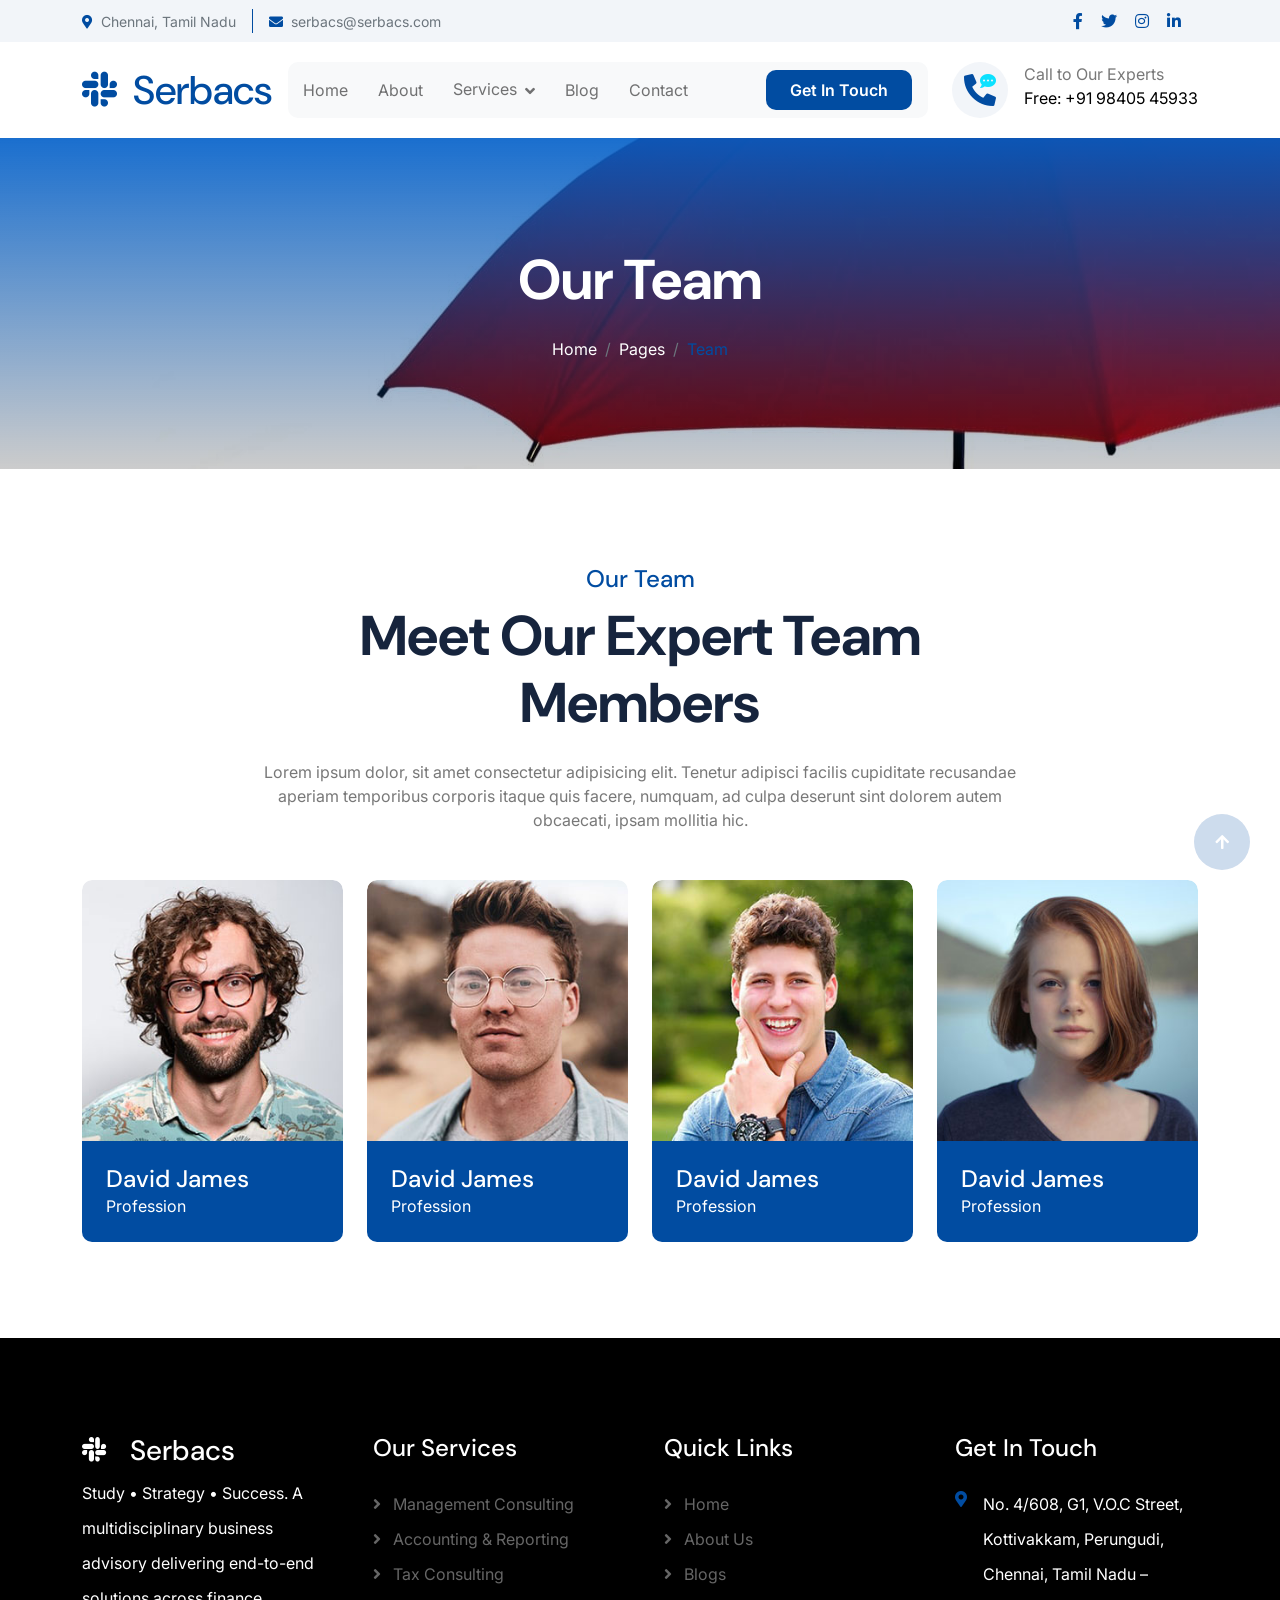
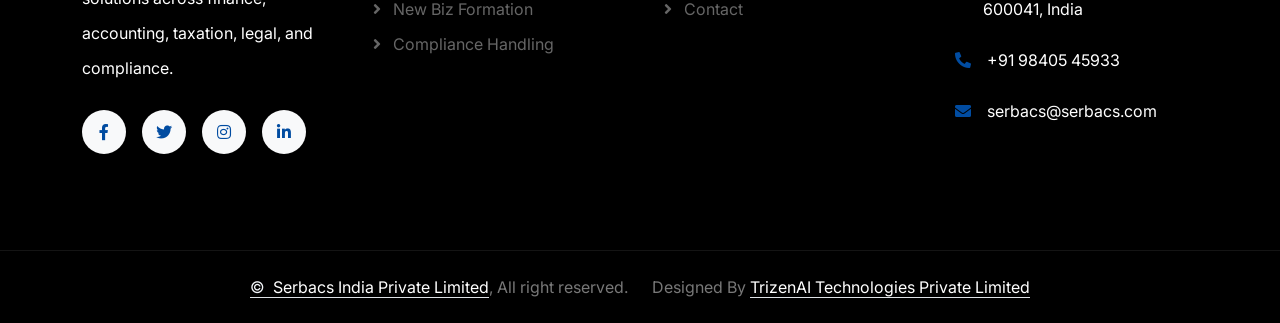
<file: team.html>
<!DOCTYPE html>
<html lang="en">

    <head>
        <meta charset="utf-8">
        <title>Serbacs India Private Limited - Business Advisory & Consulting</title>
        <meta content="width=device-width, initial-scale=1.0" name="viewport">
        <meta content="" name="keywords">
        <meta content="" name="description">

        <!-- Google Web Fonts -->
        <link rel="preconnect" href="https://fonts.googleapis.com">
        <link rel="preconnect" href="https://fonts.gstatic.com" crossorigin>
        <link href="https://fonts.googleapis.com/css2?family=DM+Sans:ital,opsz,wght@0,9..40,100..1000;1,9..40,100..1000&family=Inter:slnt,wght@-10..0,100..900&display=swap" rel="stylesheet">

        <!-- Icon Font Stylesheet -->
        <link rel="stylesheet" href="https://use.fontawesome.com/releases/v5.15.4/css/all.css"/>
        <link href="https://cdn.jsdelivr.net/npm/bootstrap-icons@1.4.1/font/bootstrap-icons.css" rel="stylesheet">

        <!-- Libraries Stylesheet -->
        <link rel="stylesheet" href="lib/animate/animate.min.css"/>
        <link href="lib/lightbox/css/lightbox.min.css" rel="stylesheet">
        <link href="lib/owlcarousel/assets/owl.carousel.min.css" rel="stylesheet">


        <!-- Customized Bootstrap Stylesheet -->
        <link href="css/bootstrap.min.css" rel="stylesheet">

        <!-- Template Stylesheet -->
        <link href="css/style.css" rel="stylesheet">
    </head>

    <body>

        <!-- Spinner Start -->
        <div id="spinner" class="show bg-white position-fixed translate-middle w-100 vh-100 top-50 start-50 d-flex align-items-center justify-content-center">
            <div class="spinner-border text-primary" style="width: 3rem; height: 3rem;" role="status">
                <span class="sr-only">Loading...</span>
            </div>
        </div>
        <!-- Spinner End -->

        <!-- Topbar Start -->
        <div class="container-fluid topbar px-0 px-lg-4 bg-light py-2 d-none d-lg-block">
            <div class="container">
                <div class="row gx-0 align-items-center">
                    <div class="col-lg-8 text-center text-lg-start mb-lg-0">
                        <div class="d-flex flex-wrap">
                            <div class="border-end border-primary pe-3">
                                <a href="#" class="text-muted small"><i class="fas fa-map-marker-alt text-primary me-2"></i>Chennai, Tamil Nadu</a>
                            </div>
                            <div class="ps-3">
                                <a href="mailto:serbacs@serbacs.com" class="text-muted small"><i class="fas fa-envelope text-primary me-2"></i>serbacs@serbacs.com</a>
                            </div>
                        </div>
                    </div>
                    <div class="col-lg-4 text-center text-lg-end">
                        <div class="d-flex justify-content-end">
                            <div class="d-flex pe-3">
                                <a class="btn p-0 text-primary me-3" href="#"><i class="fab fa-facebook-f"></i></a>
                                <a class="btn p-0 text-primary me-3" href="#"><i class="fab fa-twitter"></i></a>
                                <a class="btn p-0 text-primary me-3" href="#"><i class="fab fa-instagram"></i></a>
                                <a class="btn p-0 text-primary me-0" href="#"><i class="fab fa-linkedin-in"></i></a>
                            </div>
                            </div>
                        </div>
                    </div>
                </div>
            </div>
        </div>
        <!-- Topbar End -->

        <!-- Navbar & Hero Start -->
        <div class="container-fluid nav-bar px-0 px-lg-4 py-lg-0">
            <div class="container">
                <nav class="navbar navbar-expand-lg navbar-light"> 
                    <a href="#" class="navbar-brand p-0">
                        <h1 class="text-primary mb-0"><i class="fab fa-slack me-2"></i> Serbacs</h1>
                        <!-- <img src="img/logo.png" alt="Logo"> -->
                    </a>
                    <button class="navbar-toggler" type="button" data-bs-toggle="collapse" data-bs-target="#navbarCollapse">
                        <span class="fa fa-bars"></span>
                    </button>
                    <div class="collapse navbar-collapse" id="navbarCollapse">
                        <div class="navbar-nav mx-0 mx-lg-auto">
                            <a href="index.html" class="nav-item nav-link ">Home</a>
                            <a href="about.html" class="nav-item nav-link ">About</a>
                            
                            <!-- Mega Menu for Services -->
                            <div class="nav-item dropdown position-static">
                                <a href="service.html" class="nav-link dropdown-toggle" data-bs-toggle="dropdown" data-bs-display="static">Services</a>
                                <div class="dropdown-menu mega-menu shadow border-0 mt-0 py-4" style="background: var(--bs-light);">
                                     <div class="container-fluid">
                                        <div class="row">
                                            <!-- Left Image -->
                                            <div class="col-lg-3 d-none d-lg-block">
                                                <div class="h-100 w-100 rounded shadow-sm" style="background: url('img/carousel-2.png') center center no-repeat; background-size: cover; min-height: 300px;"></div>
                                            </div>
                                            
                                            <!-- Col 1 -->
                                            <div class="col-lg-3 col-md-4">
                                                <h6 class="text-uppercase border-bottom border-primary pb-1 mb-2 mega-menu-title">1. Management Consulting</h6>
                                                <ul class="list-unstyled mb-3 ms-1">
                                                    <li><a href="service.html" class="d-block py-0 fs-sm">CFO & Finance Controller</a></li>
                                                    <li><a href="service.html" class="d-block py-0 fs-sm">Budgeting & Cash Flow</a></li>
                                                    <li><a href="service.html" class="d-block py-0 fs-sm">Feasibility & Biz Planning</a></li>
                                                    <li><a href="service.html" class="d-block py-0 fs-sm">Internal Controls & SOP</a></li>
                                                    <li><a href="service.html" class="d-block py-0 fs-sm">Costing & Dashboards</a></li>
                                                </ul>
                                                
                                                <h6 class="text-uppercase border-bottom border-primary pb-1 mb-2 mega-menu-title">2. Accounting & Reporting</h6>
                                                <ul class="list-unstyled mb-3 ms-1">
                                                    <li><a href="service.html" class="d-block py-0 fs-sm">General Accounting</a></li>
                                                    <li><a href="service.html" class="d-block py-0 fs-sm">Financial Analysis</a></li>
                                                    <li><a href="service.html" class="d-block py-0 fs-sm">MIS Reporting</a></li>
                                                    <li><a href="service.html" class="d-block py-0 fs-sm">Financial Statements</a></li>
                                                    <li><a href="service.html" class="d-block py-0 fs-sm">Receivables & Payables</a></li>
                                                    <li><a href="service.html" class="d-block py-0 fs-sm">Periodic Closings & Audit</a></li>
                                                </ul>

                                                <h6 class="text-uppercase border-bottom border-primary pb-1 mb-2 mega-menu-title">3. Banking Process</h6>
                                                <ul class="list-unstyled mb-2 ms-1">
                                                    <li><a href="service.html" class="d-block py-0 fs-sm">Bank Coordination</a></li>
                                                    <li><a href="service.html" class="d-block py-0 fs-sm">Remittances (Inward/Outward)</a></li>
                                                    <li><a href="service.html" class="d-block py-0 fs-sm">Banking Compliance & KYC</a></li>
                                                </ul>
                                            </div>

                                            <!-- Col 2 -->
                                            <div class="col-lg-3 col-md-4">
                                                <h6 class="text-uppercase border-bottom border-primary pb-1 mb-2 mega-menu-title">4. Tax Consulting</h6>
                                                <a href="service.html" class="d-block py-0 fs-sm fw-bold mb-1" style="color: var(--bs-primary) !important;">Direct Tax</a>
                                                <ul class="list-unstyled mb-2 ms-2">
                                                    <li><a href="service.html" class="d-block py-0 fs-sm opacity-75">Planning & ITR Filing</a></li>
                                                    <li><a href="service.html" class="d-block py-0 fs-sm opacity-75">TDS/TCS Returns</a></li>
                                                    <li><a href="service.html" class="d-block py-0 fs-sm opacity-75">Assessment Representation</a></li>
                                                </ul>
                                                <a href="service.html" class="d-block py-0 fs-sm fw-bold mt-1 mb-1" style="color: var(--bs-primary) !important;">Indirect Tax</a>
                                                <ul class="list-unstyled mb-3 ms-2">
                                                    <li><a href="service.html" class="d-block py-0 fs-sm opacity-75">GST Registration & Returns</a></li>
                                                    <li><a href="service.html" class="d-block py-0 fs-sm opacity-75">LUT, E-Invoice, E-Way Bill</a></li>
                                                    <li><a href="service.html" class="d-block py-0 fs-sm opacity-75">GST Audit & Notices</a></li>
                                                </ul>

                                                <h6 class="text-uppercase border-bottom border-primary pb-1 mb-2 mega-menu-title">5. New Biz Formation</h6>
                                                <ul class="list-unstyled mb-3 ms-1">
                                                    <li><a href="service.html" class="d-block py-0 fs-sm">Pvt/Pub Ltd, OPC, Section 8</a></li>
                                                    <li><a href="service.html" class="d-block py-0 fs-sm">LLP, Partnership, Prop.</a></li>
                                                </ul>

                                                <h6 class="text-uppercase border-bottom border-primary pb-1 mb-2 mega-menu-title">6. Subsidiary Formation</h6>
                                                <ul class="list-unstyled mb-2 ms-1">
                                                    <li><a href="service.html" class="d-block py-0 fs-sm">Wholly Owned Subsidiary</a></li>
                                                    <li><a href="service.html" class="d-block py-0 fs-sm">Branch / Liaison Office</a></li>
                                                    <li><a href="service.html" class="d-block py-0 fs-sm">FEMA, RBI, MCA Compliance</a></li>
                                                </ul>
                                            </div>

                                            <!-- Col 3 -->
                                            <div class="col-lg-3 col-md-4">
                                                <h6 class="text-uppercase border-bottom border-primary pb-1 mb-2 mega-menu-title">7. Entity Restructuring</h6>
                                                <ul class="list-unstyled mb-3 ms-1">
                                                    <li><a href="service.html" class="d-block py-0 fs-sm">Pvt Ltd &harr; LLP Transitions</a></li>
                                                    <li><a href="service.html" class="d-block py-0 fs-sm">Partnership &rarr; Pvt Ltd</a></li>
                                                    <li><a href="service.html" class="d-block py-0 fs-sm">Migration Planning</a></li>
                                                </ul>

                                                <h6 class="text-uppercase border-bottom border-primary pb-1 mb-2 mega-menu-title">8. Legal Consulting</h6>
                                                <ul class="list-unstyled mb-3 ms-1">
                                                    <li><a href="service.html" class="d-block py-0 fs-sm">Corporate Legal Advisory</a></li>
                                                    <li><a href="service.html" class="d-block py-0 fs-sm">Agreement Drafting & Review</a></li>
                                                    <li><a href="service.html" class="d-block py-0 fs-sm">Labour Law & Compliance</a></li>
                                                    <li><a href="service.html" class="d-block py-0 fs-sm">General Legal Docs</a></li>
                                                </ul>

                                                <h6 class="text-uppercase border-bottom border-primary pb-1 mb-2 mega-menu-title">9. Compliance Handling</h6>
                                                <ul class="list-unstyled mb-2 ms-1">
                                                    <li><a href="service.html" class="d-block py-0 fs-sm">MCA/ROC Compliance</a></li>
                                                    <li><a href="service.html" class="d-block py-0 fs-sm">GST & Income Tax</a></li>
                                                    <li><a href="service.html" class="d-block py-0 fs-sm">Labour Law Compliance</a></li>
                                                    <li><a href="service.html" class="d-block py-0 fs-sm">Sector Specific Compliance</a></li>
                                                </ul>
                                            </div>
                                        </div>
                                    </div>
                                </div>
                            </div>
                            
                            <a href="blog.html" class="nav-item nav-link ">Blog</a>
                            <a href="contact.html" class="nav-item nav-link ">Contact</a>
                            <div class="nav-btn px-3">
                                <a href="contact.html" class="btn btn-primary py-2 px-4 ms-3 flex-shrink-0">Get In Touch</a>
                            </div>
                        </div>
                    </div>
                    <div class="d-none d-xl-flex flex-shrink-0 ps-4">
                        <a href="#" class="btn btn-light btn-lg-square rounded-circle position-relative wow tada" data-wow-delay=".9s">
                            <i class="fa fa-phone-alt fa-2x"></i>
                            <div class="position-absolute" style="top: 7px; right: 12px;">
                                <span><i class="fa fa-comment-dots text-secondary"></i></span>
                            </div>
                        </a>
                        <div class="d-flex flex-column ms-3">
                            <span>Call to Our Experts</span>
                            <a href="tel:+91 98405 45933"><span class="text-dark">Free: +91 98405 45933</span></a>
                        </div>
                    </div>
                </nav>
            </div>
        </div>
        <!-- Navbar & Hero End -->


        <!-- Header Start -->
        <div class="container-fluid bg-breadcrumb">
            <div class="container text-center py-5" style="max-width: 900px;">
                <h4 class="text-white display-4 mb-4 wow fadeInDown" data-wow-delay="0.1s">Our Team</h4>
                <ol class="breadcrumb d-flex justify-content-center mb-0 wow fadeInDown" data-wow-delay="0.3s">
                    <li class="breadcrumb-item"><a href="index.html">Home</a></li>
                    <li class="breadcrumb-item"><a href="#">Pages</a></li>
                    <li class="breadcrumb-item active text-primary">Team</li>
                </ol>    
            </div>
        </div>
        <!-- Header End -->


        <!-- Team Start -->
        <div class="container-fluid team py-5">
            <div class="container py-5">
                <div class="text-center mx-auto pb-5 wow fadeInUp" data-wow-delay="0.2s" style="max-width: 800px;">
                    <h4 class="text-primary">Our Team</h4>
                    <h1 class="display-4 mb-4">Meet Our Expert Team Members</h1>
                    <p class="mb-0">Lorem ipsum dolor, sit amet consectetur adipisicing elit. Tenetur adipisci facilis cupiditate recusandae aperiam temporibus corporis itaque quis facere, numquam, ad culpa deserunt sint dolorem autem obcaecati, ipsam mollitia hic.
                    </p>
                </div>
                <div class="row g-4">
                    <div class="col-md-6 col-lg-6 col-xl-3 wow fadeInUp" data-wow-delay="0.2s">
                        <div class="team-item">
                            <div class="team-img">
                                <img src="img/team-1.jpg" class="img-fluid rounded-top w-100" alt="">
                                <div class="team-icon">
                                    <a class="btn btn-primary btn-sm-square rounded-pill mb-2" href=""><i class="fab fa-facebook-f"></i></a>
                                    <a class="btn btn-primary btn-sm-square rounded-pill mb-2" href=""><i class="fab fa-twitter"></i></a>
                                    <a class="btn btn-primary btn-sm-square rounded-pill mb-2" href=""><i class="fab fa-linkedin-in"></i></a>
                                    <a class="btn btn-primary btn-sm-square rounded-pill mb-0" href=""><i class="fab fa-instagram"></i></a>
                                </div>
                            </div>
                            <div class="team-title p-4">
                                <h4 class="mb-0">David James</h4>
                                <p class="mb-0">Profession</p>
                            </div>
                        </div>
                    </div>
                    <div class="col-md-6 col-lg-6 col-xl-3 wow fadeInUp" data-wow-delay="0.4s">
                        <div class="team-item">
                            <div class="team-img">
                                <img src="img/team-2.jpg" class="img-fluid rounded-top w-100" alt="">
                                <div class="team-icon">
                                    <a class="btn btn-primary btn-sm-square rounded-pill mb-2" href=""><i class="fab fa-facebook-f"></i></a>
                                    <a class="btn btn-primary btn-sm-square rounded-pill mb-2" href=""><i class="fab fa-twitter"></i></a>
                                    <a class="btn btn-primary btn-sm-square rounded-pill mb-2" href=""><i class="fab fa-linkedin-in"></i></a>
                                    <a class="btn btn-primary btn-sm-square rounded-pill mb-0" href=""><i class="fab fa-instagram"></i></a>
                                </div>
                            </div>
                            <div class="team-title p-4">
                                <h4 class="mb-0">David James</h4>
                                <p class="mb-0">Profession</p>
                            </div>
                        </div>
                    </div>
                    <div class="col-md-6 col-lg-6 col-xl-3 wow fadeInUp" data-wow-delay="0.6s">
                        <div class="team-item">
                            <div class="team-img">
                                <img src="img/team-3.jpg" class="img-fluid rounded-top w-100" alt="">
                                <div class="team-icon">
                                    <a class="btn btn-primary btn-sm-square rounded-pill mb-2" href=""><i class="fab fa-facebook-f"></i></a>
                                    <a class="btn btn-primary btn-sm-square rounded-pill mb-2" href=""><i class="fab fa-twitter"></i></a>
                                    <a class="btn btn-primary btn-sm-square rounded-pill mb-2" href=""><i class="fab fa-linkedin-in"></i></a>
                                    <a class="btn btn-primary btn-sm-square rounded-pill mb-0" href=""><i class="fab fa-instagram"></i></a>
                                </div>
                            </div>
                            <div class="team-title p-4">
                                <h4 class="mb-0">David James</h4>
                                <p class="mb-0">Profession</p>
                            </div>
                        </div>
                    </div>
                    <div class="col-md-6 col-lg-6 col-xl-3 wow fadeInUp" data-wow-delay="0.8s">
                        <div class="team-item">
                            <div class="team-img">
                                <img src="img/team-4.jpg" class="img-fluid rounded-top w-100" alt="">
                                <div class="team-icon">
                                    <a class="btn btn-primary btn-sm-square rounded-pill mb-2" href=""><i class="fab fa-facebook-f"></i></a>
                                    <a class="btn btn-primary btn-sm-square rounded-pill mb-2" href=""><i class="fab fa-twitter"></i></a>
                                    <a class="btn btn-primary btn-sm-square rounded-pill mb-2" href=""><i class="fab fa-linkedin-in"></i></a>
                                    <a class="btn btn-primary btn-sm-square rounded-pill mb-0" href=""><i class="fab fa-instagram"></i></a>
                                </div>
                            </div>
                            <div class="team-title p-4">
                                <h4 class="mb-0">David James</h4>
                                <p class="mb-0">Profession</p>
                            </div>
                        </div>
                    </div>
                </div>
            </div>
        </div>
        <!-- Team End -->


        <!-- Footer Start -->
        <div class="container-fluid footer py-5 wow fadeIn" data-wow-delay="0.2s">
            <div class="container py-5">
                <div class="row g-5">
                    <!-- Column 1: Company -->
                    <div class="col-md-6 col-lg-6 col-xl-3">
                        <div class="footer-item">
                            <a href="index.html" class="p-0">
                                <h3 class="text-white"><i class="fab fa-slack me-3"></i> Serbacs</h3>
                            </a>
                            <p class="text-white mb-4">Study • Strategy • Success. A multidisciplinary business advisory delivering end-to-end solutions across finance, accounting, taxation, legal, and compliance.</p>
                            <div class="footer-btn d-flex">
                                <a class="btn btn-md-square rounded-circle me-3" href="#"><i class="fab fa-facebook-f"></i></a>
                                <a class="btn btn-md-square rounded-circle me-3" href="#"><i class="fab fa-twitter"></i></a>
                                <a class="btn btn-md-square rounded-circle me-3" href="#"><i class="fab fa-instagram"></i></a>
                                <a class="btn btn-md-square rounded-circle me-0" href="#"><i class="fab fa-linkedin-in"></i></a>
                            </div>
                        </div>
                    </div>
                    <!-- Column 2: Services -->
                    <div class="col-md-6 col-lg-6 col-xl-3">
                        <div class="footer-item">
                            <h4 class="text-white mb-4">Our Services</h4>
                            <a href="service.html"><i class="fas fa-angle-right me-2"></i> Management Consulting</a>
                            <a href="service.html"><i class="fas fa-angle-right me-2"></i> Accounting & Reporting</a>
                            <a href="service.html"><i class="fas fa-angle-right me-2"></i> Tax Consulting</a>
                            <a href="service.html"><i class="fas fa-angle-right me-2"></i> New Biz Formation</a>
                            <a href="service.html"><i class="fas fa-angle-right me-2"></i> Compliance Handling</a>
                        </div>
                    </div>
                    <!-- Column 3: Quick Links -->
                    <div class="col-md-6 col-lg-6 col-xl-3">
                        <div class="footer-item">
                            <h4 class="text-white mb-4">Quick Links</h4>
                            <a href="index.html"><i class="fas fa-angle-right me-2"></i> Home</a>
                            <a href="about.html"><i class="fas fa-angle-right me-2"></i> About Us</a>
                            <a href="blog.html"><i class="fas fa-angle-right me-2"></i> Blogs</a>
                            <a href="contact.html"><i class="fas fa-angle-right me-2"></i> Contact</a>
                        </div>
                    </div>
                    <!-- Column 4: Get in Touch -->
                    <div class="col-md-6 col-lg-6 col-xl-3">
                        <div class="footer-item">
                            <h4 class="text-white mb-4">Get In Touch</h4>
                            <div class="d-flex align-items-start mb-3">
                                <i class="fas fa-map-marker-alt text-primary me-3 mt-1"></i>
                                <p class="text-white mb-0">No. 4/608, G1, V.O.C Street, Kottivakkam, Perungudi, Chennai, Tamil Nadu – 600041, India</p>
                            </div>
                            <div class="d-flex align-items-center mb-3">
                                <i class="fa fa-phone-alt text-primary me-3"></i>
                                <p class="text-white mb-0">+91 98405 45933</p>
                            </div>
                            <div class="d-flex align-items-center">
                                <i class="fas fa-envelope text-primary me-3"></i>
                                <p class="text-white mb-0">serbacs@serbacs.com</p>
                            </div>
                        </div>
                    </div>
                </div>
            </div>
        </div>
        <!-- Footer End -->
        
        <!-- footer-bottom Start -->
        <div class="container-fluid footer-bottom py-4">
            <div class="container">
                <div class="row g-4 align-items-center">
                    <div class="col-md-6 text-center text-md-end mb-md-0">
                        <span class="text-body"><a href="#" class="border-bottom text-white"><span class="text-light me-2">&copy;</span>Serbacs India Private Limited</a>, All right reserved.</span>
                    </div>
                    <div class="col-md-6 text-center text-md-start text-body">
                        Designed By <a class="border-bottom text-white" href="https://www.trizen-ai.com/">TrizenAI Technologies Private Limited</a>
                    </div>
                </div>
            </div>
        </div>
        <!-- footer-bottom End -->


        <!-- Back to Top -->
        <a href="#" class="btn btn-primary btn-lg-square rounded-circle back-to-top"><i class="fa fa-arrow-up"></i></a>   

        <!-- JavaScript Libraries -->
        <script src="https://ajax.googleapis.com/ajax/libs/jquery/3.6.4/jquery.min.js"></script>
        <script src="https://cdn.jsdelivr.net/npm/bootstrap@5.0.0/dist/js/bootstrap.bundle.min.js"></script>
        <script src="lib/wow/wow.min.js"></script>
        <script src="lib/easing/easing.min.js"></script>
        <script src="lib/waypoints/waypoints.min.js"></script>
        <script src="lib/counterup/counterup.min.js"></script>
        <script src="lib/lightbox/js/lightbox.min.js"></script>
        <script src="lib/owlcarousel/owl.carousel.min.js"></script>
        

        <!-- Template Javascript -->
        <script src="js/main.js"></script>
    </body>

</html>
</file>
<file: css/style.css>
:root {
    --bs-primary: #014CA1; /* Logo Red */
    --bs-dark: #000000;    /* Logo Black */
    --bs-secondary: #808080; /* Logo Gray */
    --bs-info: #014CA1;    /* Mapping Info to Primary Red for consistency */
    --bs-light: #f8f9fa;
    --bs-white: #ffffff;
    --bs-body: #666666;
}

/*** Global Overrides ***/
.text-primary { color: var(--bs-primary) !important; }
.bg-primary { background-color: var(--bs-primary) !important; }
.btn-primary { background-color: var(--bs-primary) !important; border-color: var(--bs-primary) !important; color: #fff !important; }
.btn-primary:hover { background-color: var(--bs-dark) !important; border-color: var(--bs-dark) !important; }
.border-primary { border-color: var(--bs-primary) !important; }

.text-dark { color: var(--bs-dark) !important; }
.bg-dark { background-color: var(--bs-dark) !important; }
.btn-dark { background-color: var(--bs-dark) !important; border-color: var(--bs-dark) !important; color: #fff !important; }
.btn-dark:hover { background-color: var(--bs-primary) !important; border-color: var(--bs-primary) !important; }

/* Breadcrumb Gradient Update */
.bg-breadcrumb {
    background: linear-gradient(rgba(1, 95, 201, 0.9), rgba(0, 0, 0, 0.2)), url(../img/bg-breadcrumb.jpg)!important;
}

/*** Spinner Start ***/
#spinner {
    opacity: 0;
    visibility: hidden;
    transition: opacity .5s ease-out, visibility 0s linear .5s;
    z-index: 99999;
}

#spinner.show {
    transition: opacity .5s ease-out, visibility 0s linear 0s;
    visibility: visible;
    opacity: 1;
}
/*** Spinner End ***/

.back-to-top {
    position: fixed;
    right: 30px;
    bottom: 30px;
    transition: 0.5s;
    z-index: 99;
}


/*** Button Start ***/
.btn {
    font-weight: 600;
    transition: .5s;
}

.btn-square {
    width: 32px;
    height: 32px;
}

.btn-sm-square {
    width: 34px;
    height: 34px;
}

.btn-md-square {
    width: 44px;
    height: 44px;
}

.btn-lg-square {
    width: 56px;
    height: 56px;
}

.btn-xl-square {
    width: 66px;
    height: 66px;
}

.btn-square,
.btn-sm-square,
.btn-md-square,
.btn-lg-square,
.btn-xl-square {
    padding: 0;
    display: flex;
    align-items: center;
    justify-content: center;
    font-weight: normal;
}

.btn.btn-primary {
    color: var(--bs-white);
    border: none;
}

.btn.btn-primary:hover {
    background: var(--bs-dark);
    color: var(--bs-white);
}

.btn.btn-light {
    color: var(--bs-primary);
    border: none;
}

.btn.btn-light:hover {
    color: var(--bs-white);
    background: var(--bs-dark);
}

.btn.btn-dark {
    color: var(--bs-white);
    border: none;
}

.btn.btn-dark:hover {
    color: var(--bs-primary);
    background: var(--bs-light);
}


/*** Topbar Start ***/ 
.topbar .dropdown-toggle::after {
    border: none;
    content: "\f107";
    font-family: "Font Awesome 5 Free";
    font-weight: 600;
    vertical-align: middle;
    margin-left: 8px;
    color: var(--bs-primary);
}

.topbar .dropdown .dropdown-menu a:hover {
    background: var(--bs-primary);
    color: var(--bs-white);
}

.topbar .dropdown .dropdown-menu {
    transform: rotateX(0deg);
    visibility: visible;
    background: var(--bs-light);
    padding-top: 10px;
    border: 0;
    transition: .5s;
    opacity: 1;
}
/*** Topbar End ***/


/*** Navbar Start ***/
.nav-bar {
    background: var(--bs-white);
    transition: 1s;
}

.navbar-light .navbar-brand img {
    max-height: 60px;
    transition: .5s;
}

.nav-bar .navbar-light .navbar-brand img {
    max-height: 50px;
}

.navbar .navbar-nav .nav-item .nav-link {
    padding: 0;
}

.navbar .navbar-nav .nav-item {
    display: flex;
    align-items: center;
    padding: 15px;
}

.navbar-light .navbar-nav .nav-item:hover,
.navbar-light .navbar-nav .nav-item.active,
.navbar-light .navbar-nav .nav-item:hover .nav-link,
.navbar-light .navbar-nav .nav-item.active .nav-link {
    color: var(--bs-primary);
}

@media (max-width: 991px) {
    .navbar {
        padding: 20px 0;
    }

    .navbar .navbar-nav .nav-link {
        padding: 0;
    }

    .navbar-collapse {
        max-height: 70vh;
        overflow-y: auto;
    }

    .navbar .navbar-nav .nav-item {
        display: flex;
        padding: 20px;
        flex-direction: column;
        justify-content: start;
        align-items: start;
    }

    .navbar .navbar-nav .nav-btn {
        display: flex;
        justify-content: start;
    }

    .navbar .navbar-nav {
        width: 100%;
        display: flex;
        margin-top: 20px;
        padding-bottom: 20px;
        background: var(--bs-light);
        border-radius: 10px;
    }

    .navbar.navbar-expand-lg .navbar-toggler {
        padding: 8px 15px;
        border: 1px solid var(--bs-primary);
        color: var(--bs-primary);
    }
}

.navbar .dropdown-toggle::after {
    border: none;
    content: "\f107";
    font-family: "Font Awesome 5 Free";
    font-weight: 600;
    vertical-align: middle;
    margin-left: 8px;
}

.dropdown .dropdown-menu .dropdown-item:hover {
    background: var(--bs-primary);
    color: var(--bs-white);
}

@media (min-width: 992px) {
    .navbar {
        padding: 20px 0;
    }

    .navbar .nav-btn {
        display: flex;
        align-items: center;
        justify-content: end;
    }

    .navbar .navbar-nav {
        width: 100%;
        display: flex;
        justify-content: center;
        align-items: center;
        background: var(--bs-light);
        border-radius: 10px;
    }

    .navbar .navbar-nav .nav-btn {
        width: 100%;
        display: flex;
        margin-left: auto;
    }

    .navbar .nav-item .dropdown-menu {
        display: block;
        visibility: hidden;
        top: 100%;
        transform: rotateX(-75deg);
        transform-origin: 0% 0%;
        border: 0;
        border-radius: 10px;
        transition: .5s;
        opacity: 0;
    }

    .navbar .nav-item:hover .dropdown-menu {
        transform: rotateX(0deg);
        visibility: visible;
        margin-top: 20px;
        background: var(--bs-light);
        transition: .5s;
        opacity: 1;
    }
}
/*** Navbar End ***/


/*** Carousel Hero Header Start ***/
.header-carousel .header-carousel-item {
    height: 700px;
}

.header-carousel .owl-nav .owl-prev,
.header-carousel .owl-nav .owl-next {
    position: absolute;
    width: 60px;
    height: 60px;
    border-radius: 60px;
    background: var(--bs-light);
    color: var(--bs-primary);
    font-size: 26px;
    display: flex;
    align-items: center;
    justify-content: center;
    transition: 0.5s;
}

.header-carousel .owl-nav .owl-prev {
    bottom: 30px;
    left: 50%;
    transform: translateX(-50%);
    margin-left: 30px;
}
.header-carousel .owl-nav .owl-next {
    bottom: 30px;
    right: 50%;
    transform: translateX(-50%);
    margin-right: 30px;
}

.header-carousel .owl-nav .owl-prev:hover,
.header-carousel .owl-nav .owl-next:hover {
    box-shadow: inset 0 0 100px 0 var(--bs-secondary);
    color: var(--bs-white);
}

.header-carousel .header-carousel-item .carousel-caption {
    position: absolute;
    width: 100%;
    height: 100%;
    left: 0;
    bottom: 0;
    background: rgba(0, 0, 0, .2);
    display: flex;
    align-items: center;
}

@media (max-width: 991px) {
    .header-carousel .header-carousel-item .carousel-caption {
        padding-top: 45px;
    }

    .header-carousel .header-carousel-item {
        height: 1300px;
    }
}

@media (max-width: 767px) {
    .header-carousel .header-carousel-item {
        height: 950px;
    }

    .header-carousel .owl-nav .owl-prev {
        bottom: -30px;
        left: 50%;
        transform: translateX(-50%);
        margin-left: -45px;
    }

    .header-carousel .owl-nav .owl-next {
        bottom: -30px;
        left: 50%;
        transform: translateX(-50%);
        margin-left: 45px;
    }
}
/*** Carousel Hero Header End ***/


/*** Single Page Hero Header Start ***/
.bg-breadcrumb {
    position: relative;
    overflow: hidden;
    background-position: center center;
    background-repeat: no-repeat;
    background-size: cover;
    padding: 60px 0 60px 0;
    transition: 0.5s;
}

.bg-breadcrumb .breadcrumb {
    position: relative;
}

.bg-breadcrumb .breadcrumb .breadcrumb-item a {
    color: var(--bs-white);
}
/*** Single Page Hero Header End ***/


/*** Service Start ***/
.service .service-item {
    border-radius: 10px;
}
.service .service-item .service-img {
    position: relative;
    overflow: hidden;
    border-top-left-radius: 10px;
    border-top-right-radius: 10px;
}

.service .service-item .service-img img {
    transition: 0.5s;
}

.service .service-item:hover .service-img img {
    transform: scale(1.1);
}

.service .service-item .service-img::after {
    content: "";
    position: absolute;
    width: 100%;
    height: 0;
    top: 0;
    left: 0;
    border-top-left-radius: 10px;
    border-top-right-radius: 10px;
    background: rgba(1, 95, 201, .2);
    transition: 0.5s;
    z-index: 1;
}

.service .service-item:hover .service-img::after {
    height: 100%;
}

.service .service-item .service-img .service-icon {
    position: absolute;
    width: 70px;
    bottom: 0;
    right: 25px;
    border-top-left-radius: 10px;
    border-top-right-radius: 10px;
    background: var(--bs-light);
    display: flex;
    align-items: center;
    justify-content: center;
    transition: 0.5s;
    z-index: 9;
}

.service .service-item .service-img .service-icon i {
    color: var(--bs-primary);
    transition: 0.5s;
}

.service .service-item:hover .service-img .service-icon i {
    transform: rotateX(360deg);
    color: var(--bs-white);
}

.service .service-item:hover .service-img .service-icon {
    bottom: 0;
    color: var(--bs-white);
    background: var(--bs-primary);
}

.service .service-content {
    position: relative;
    border-bottom-left-radius: 10px;
    border-bottom-right-radius: 10px;
    background: var(--bs-light);
}

.service .service-item .service-content .service-content-inner {
    position: relative;
    z-index: 9;
}

.service .service-item .service-content .service-content-inner .h4,
.service .service-item .service-content .service-content-inner p {
    transition: 0.5s;
}

.service .service-item:hover .service-content .service-content-inner .h4,
.service .service-item:hover .service-content .service-content-inner p {
    color: var(--bs-white);
}

.service .service-item:hover .service-content .service-content-inner .btn.btn-primary {
    color: var(--bs-primary);
    background: var(--bs-white);
}

.service .service-item:hover .service-content .service-content-inner .btn.btn-primary:hover {
    color: var(--bs-white);
    background: var(--bs-dark);
}

.service .service-item:hover .service-content .service-content-inner .h4:hover {
    color: var(--bs-dark);
}

.service .service-item .service-content::after {
    content: "";
    position: absolute;
    width: 100%;
    height: 0;
    bottom: 0;
    left: 0;
    border-bottom-left-radius: 10px;
    border-bottom-right-radius: 10px;
    background: var(--bs-primary);
    transition: 0.5s;
    z-index: 1;
}

.service .service-item:hover .service-content::after {
    height: 100%;
}
/*** Service End ***/


/*** Blog Start ***/
.blog .blog-item {
    border-radius: 10px;
    transition: 0.5s;
}

.blog .blog-item:hover {
    box-shadow: 0 0 45px rgba(0, 0, 0, .1);
}

.blog .blog-item:hover .blog-content {
    background: var(--bs-light);
}

.blog .blog-item .blog-img {
    border-top-left-radius: 10px;
    border-top-right-radius: 10px;
    position: relative;
    overflow: hidden;
}

.blog .blog-item .blog-img img {
    transition: 0.5s;
}

.blog .blog-item:hover .blog-img img {
    transform: scale(1.2);
}

.blog .blog-item .blog-img::after {
    content: "";
    position: absolute;
    width: 100%;
    height: 0;
    top: 0;
    left: 0;
    border-top-left-radius: 10px;
    border-top-right-radius: 10px;
    background: rgba(1, 95, 201, .2);
    transition: 0.5s;
    z-index: 1;
}

.blog .blog-item:hover .blog-img::after {
    height: 100%;
}

.blog .blog-item .blog-img .blog-categiry {
    position: absolute;
    bottom: 0;
    right: 0;
    border-top-left-radius: 10px;
    display: inline-flex;
    color: var(--bs-white);
    background: var(--bs-primary);
    z-index: 9;
}

.blog .blog-item .blog-content {
    border-bottom-left-radius: 10px;
    border-bottom-right-radius: 10px;
    background: var(--bs-white);
}

.blog .blog-item .blog-content a.btn {
    color: var(--bs-dark);
}

.blog .blog-item:hover .blog-content a.btn:hover {
    color: var(--bs-primary);
}
/*** Blog End ***/


/*** Team Start ***/
.team .team-item .team-img {
    position: relative;
    overflow: hidden;
    border-top-left-radius: 10px;
    border-top-right-radius: 10px;
} 

.team .team-item .team-img img {
    transition: 0.5s;
}

.team .team-item:hover .team-img img {
    transform: scale(1.1);
}

.team .team-item .team-img::after {
    content: "";
    position: absolute;
    width: 100%;
    height: 0;
    top: 0;
    left: 0;
    border-top-left-radius: 10px;
    border-top-right-radius: 10px;
    transition: 0.5s;
}

.team .team-item:hover .team-img::after {
    height: 100%;
    background: rgba(255, 255, 255, 0.3);
}

.team .team-item .team-img .team-icon {
    position: absolute;
    bottom: 20px;
    right: 20px;
    margin-bottom: -100%;
    transition: 0.5s;
    z-index: 9;
}

.team .team-item:hover .team-img .team-icon {
    margin-bottom: 0;
}

.team .team-item .team-title {
    color: var(--bs-white);
    background: var(--bs-primary);
    border-bottom-left-radius: 10px;
    border-bottom-right-radius: 10px;
    transition: 0.5s;
}

.team .team-item .team-title h4 {
    color: var(--bs-white);
}

.team .team-item:hover .team-title {
    background: var(--bs-dark);
}
/*** Team End ***/


/*** Footer Start ***/
.footer {
    background: var(--bs-dark);
}

.footer .footer-item {
    display: flex;
    flex-direction: column;
}

.footer .footer-item a {
    line-height: 35px;
    color: var(--bs-body);
    transition: 0.5s;
}

.footer .footer-item p {
    line-height: 35px;
}

.footer .footer-item a:hover {
    color: var(--bs-primary);
}

.footer .footer-item .footer-btn a,
.footer .footer-item .footer-btn a i {
    transition: 0.5s;
}

.footer .footer-item .footer-btn a:hover {
    background: var(--bs-white);
}

.footer .footer-item .footer-btn a:hover i {
    color: var(--bs-primary);
}


.footer .footer-item .footer-instagram {
    position: relative;
    overflow: hidden;
}

.footer .footer-item .footer-instagram img {
    transition: 0.5s;
}

.footer .footer-item .footer-instagram:hover img {
    transform: scale(1.2);
}

.footer .footer-item .footer-instagram .footer-search-icon {
    position: absolute;
    width: 100%;
    height: 100%;
    top: 0;
    left: 0;
    display: flex;
    align-items: center;
    justify-content: center;
    transition: 0.5s;
    opacity: 0;
}

.footer .footer-item .footer-instagram:hover .footer-search-icon {
    opacity: 1;
    background: rgba(0, 0, 0, .6);
}

.footer .footer-item .footer-btn a {
    background: var(--bs-light);
    color: var(--bs-primary);
}

.footer .footer-item .footer-btn a:hover {
    background: var(--bs-primary);
}

.footer .footer-item .footer-btn a:hover i {
    color: var(--bs-white);
}
/*** Footer End ***/


/*** footer-bottom Start ***/
.footer-bottom {
    background: var(--bs-dark);
    border-top: 1px solid rgba(255, 255, 255, .08);
}
/*** footer-bottom end ***/

/* Mega Menu Core Styles */
.fs-sm { font-size: 0.82rem; line-height: 1.3; margin-bottom: 5px;}
.mega-menu a { transition: color 0.2s; color: var(--bs-dark) !important; }
.mega-menu a:hover { color: var(--bs-primary) !important; text-decoration: underline !important; }
.mega-menu-title { font-size: 0.85rem; letter-spacing: 0.5px; color: var(--bs-primary) !important; font-weight: 700; cursor: pointer; display: flex; justify-content: space-between; align-items: center; }

@media (max-width: 991.98px) {
    .mega-menu { position: relative !important; width: 100% !important; box-shadow: none !important; padding: 10px 20px !important; margin: 0 !important; }
    .mega-menu .row { color: var(--bs-dark) !important; }
    .mega-menu ul { display: none; padding-left: 15px; margin-top: 10px; }
    .mega-menu ul.show { display: block; }
    .mega-menu-title::after { content: "\f078"; font-family: "Font Awesome 5 Free"; font-weight: 900; transition: 0.3s; transform: rotate(0deg); }
    .mega-menu-title.active::after { transform: rotate(180deg); }
    .service-icon img {
        width: 70px;
        height: 70px;
        object-fit: contain;
        border-radius: 12px;
        margin-bottom: 15px;
    }
    .mega-menu-title { border-bottom: 1px solid #ddd !important; padding-bottom: 8px !important; margin-bottom: 10px !important; }
}

@media (min-width: 992px) {
    .nav-item.dropdown.position-static { position: static !important; }
    .mega-menu { width: 100% !important; left: 0 !important; right: 0 !important; padding: 25px !important; position: absolute !important; display: none; border-radius: 0 0 10px 10px !important; }
    .mega-menu.show { display: block; }
    .mega-menu-title { cursor: default; }
    .mega-menu-title::after { display: none; }
    .mega-menu ul { display: block !important; }
}
</file>
